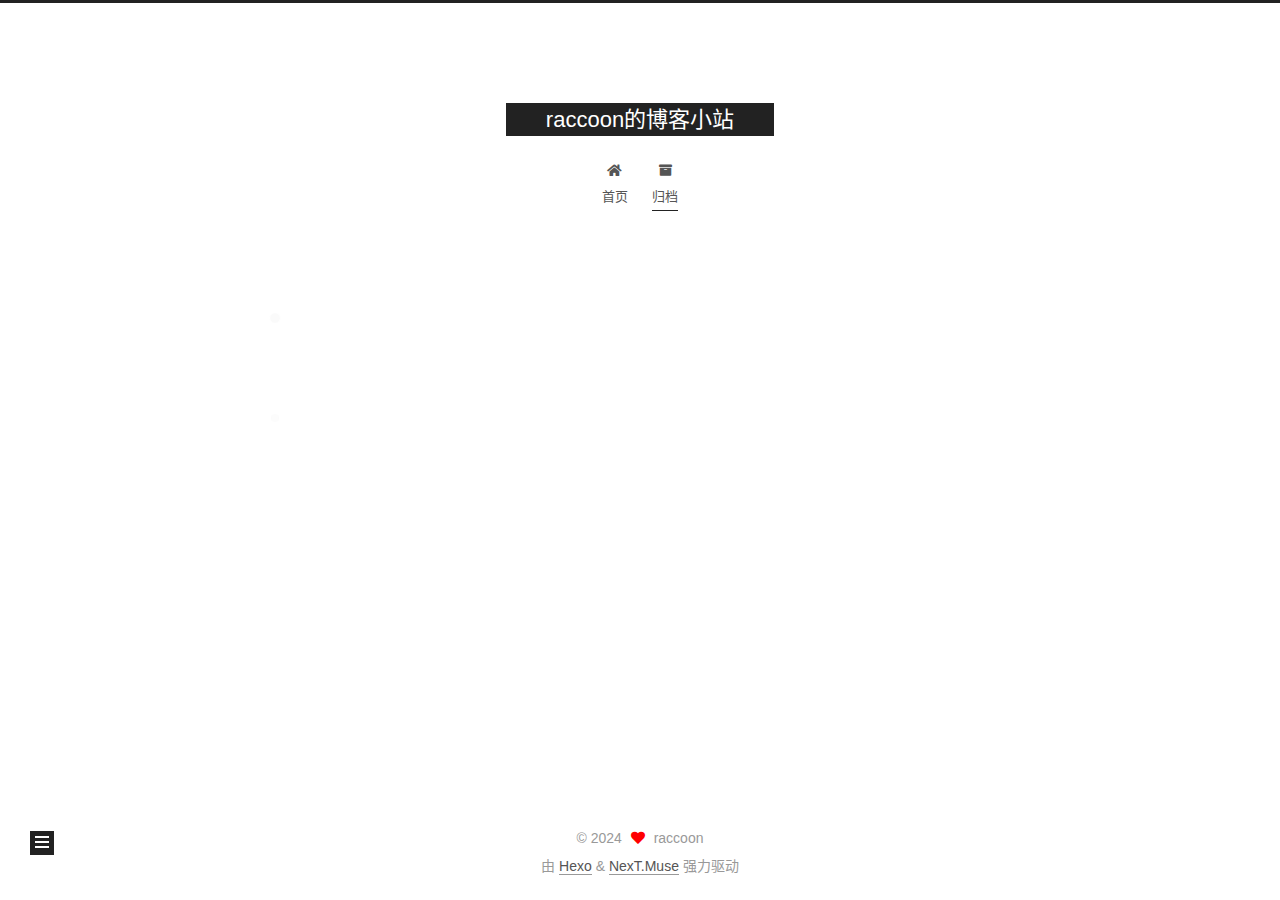
<file: archives/index.html>
<!DOCTYPE html>
<html lang="zh-CN">
<head>
  <meta charset="UTF-8">
<meta name="viewport" content="width=device-width, initial-scale=1, maximum-scale=2">
<meta name="theme-color" content="#222">
<meta name="generator" content="Hexo 7.1.0">
  <link rel="apple-touch-icon" sizes="180x180" href="/images/apple-touch-icon-next.png">
  <link rel="icon" type="image/png" sizes="32x32" href="/images/favicon-32x32-next.png">
  <link rel="icon" type="image/png" sizes="16x16" href="/images/favicon-16x16-next.png">
  <link rel="mask-icon" href="/images/logo.svg" color="#222">

<link rel="stylesheet" href="/css/main.css">


<link rel="stylesheet" href="/lib/font-awesome/css/all.min.css">

<script id="hexo-configurations">
    var NexT = window.NexT || {};
    var CONFIG = {"hostname":"raccoon-njuse.github.io","root":"/","scheme":"Muse","version":"7.8.0","exturl":false,"sidebar":{"position":"left","display":"post","padding":18,"offset":12,"onmobile":false},"copycode":{"enable":false,"show_result":false,"style":null},"back2top":{"enable":true,"sidebar":false,"scrollpercent":true},"bookmark":{"enable":false,"color":"#222","save":"auto"},"fancybox":false,"mediumzoom":false,"lazyload":false,"pangu":false,"comments":{"style":"tabs","active":null,"storage":true,"lazyload":false,"nav":null},"algolia":{"hits":{"per_page":10},"labels":{"input_placeholder":"Search for Posts","hits_empty":"We didn't find any results for the search: ${query}","hits_stats":"${hits} results found in ${time} ms"}},"localsearch":{"enable":false,"trigger":"auto","top_n_per_article":1,"unescape":false,"preload":false},"motion":{"enable":true,"async":false,"transition":{"post_block":"fadeIn","post_header":"slideDownIn","post_body":"slideDownIn","coll_header":"slideLeftIn","sidebar":"slideUpIn"}}};
  </script>

  <meta property="og:type" content="website">
<meta property="og:title" content="raccoon的博客小站">
<meta property="og:url" content="https://raccoon-njuse.github.io/archives/index.html">
<meta property="og:site_name" content="raccoon的博客小站">
<meta property="og:locale" content="zh_CN">
<meta property="article:author" content="raccoon">
<meta name="twitter:card" content="summary">

<link rel="canonical" href="https://raccoon-njuse.github.io/archives/">


<script id="page-configurations">
  // https://hexo.io/docs/variables.html
  CONFIG.page = {
    sidebar: "",
    isHome : false,
    isPost : false,
    lang   : 'zh-CN'
  };
</script>

  <title>归档 | raccoon的博客小站</title>
  






  <noscript>
  <style>
  .use-motion .brand,
  .use-motion .menu-item,
  .sidebar-inner,
  .use-motion .post-block,
  .use-motion .pagination,
  .use-motion .comments,
  .use-motion .post-header,
  .use-motion .post-body,
  .use-motion .collection-header { opacity: initial; }

  .use-motion .site-title,
  .use-motion .site-subtitle {
    opacity: initial;
    top: initial;
  }

  .use-motion .logo-line-before i { left: initial; }
  .use-motion .logo-line-after i { right: initial; }
  </style>
</noscript>

</head>

<body itemscope itemtype="http://schema.org/WebPage">
  <div class="container use-motion">
    <div class="headband"></div>

    <header class="header" itemscope itemtype="http://schema.org/WPHeader">
      <div class="header-inner"><div class="site-brand-container">
  <div class="site-nav-toggle">
    <div class="toggle" aria-label="切换导航栏">
      <span class="toggle-line toggle-line-first"></span>
      <span class="toggle-line toggle-line-middle"></span>
      <span class="toggle-line toggle-line-last"></span>
    </div>
  </div>

  <div class="site-meta">

    <a href="/" class="brand" rel="start">
      <span class="logo-line-before"><i></i></span>
      <h1 class="site-title">raccoon的博客小站</h1>
      <span class="logo-line-after"><i></i></span>
    </a>
  </div>

  <div class="site-nav-right">
    <div class="toggle popup-trigger">
    </div>
  </div>
</div>




<nav class="site-nav">
  <ul id="menu" class="main-menu menu">
        <li class="menu-item menu-item-home">

    <a href="/" rel="section"><i class="fa fa-home fa-fw"></i>首页</a>

  </li>
        <li class="menu-item menu-item-archives">

    <a href="/archives/" rel="section"><i class="fa fa-archive fa-fw"></i>归档</a>

  </li>
  </ul>
</nav>




</div>
    </header>

    
  <div class="back-to-top">
    <i class="fa fa-arrow-up"></i>
    <span>0%</span>
  </div>


    <main class="main">
      <div class="main-inner">
        <div class="content-wrap">
          

          <div class="content archive">
            

  
  
  
  <div class="post-block">
    <div class="posts-collapse">
      <div class="collection-title">
        <span class="collection-header">嗯..! 目前共计 2 篇日志。 继续努力。</span>
      </div>

      
    <div class="collection-year">
      <span class="collection-header">2024</span>
    </div>

  <article itemscope itemtype="http://schema.org/Article">
    <header class="post-header">

      <div class="post-meta">
        <time itemprop="dateCreated"
              datetime="2024-01-26T19:56:50+08:00"
              content="2024-01-26">
          01-26
        </time>
      </div>

      <div class="post-title">
          <a class="post-title-link" href="/2024/01/26/origin-gz/" itemprop="url">
            <span itemprop="name">不辞长作岭南人</span>
          </a>
      </div>

    </header>
  </article>

  <article itemscope itemtype="http://schema.org/Article">
    <header class="post-header">

      <div class="post-meta">
        <time itemprop="dateCreated"
              datetime="2024-01-22T00:22:02+08:00"
              content="2024-01-22">
          01-22
        </time>
      </div>

      <div class="post-title">
          <a class="post-title-link" href="/2024/01/22/%E6%B8%B8%E8%AE%B0/" itemprop="url">
            <span itemprop="name">游记-绍兴|衢州|南昌</span>
          </a>
      </div>

    </header>
  </article>


    </div>
  </div>
  
  
  

  



          </div>
          

<script>
  window.addEventListener('tabs:register', () => {
    let { activeClass } = CONFIG.comments;
    if (CONFIG.comments.storage) {
      activeClass = localStorage.getItem('comments_active') || activeClass;
    }
    if (activeClass) {
      let activeTab = document.querySelector(`a[href="#comment-${activeClass}"]`);
      if (activeTab) {
        activeTab.click();
      }
    }
  });
  if (CONFIG.comments.storage) {
    window.addEventListener('tabs:click', event => {
      if (!event.target.matches('.tabs-comment .tab-content .tab-pane')) return;
      let commentClass = event.target.classList[1];
      localStorage.setItem('comments_active', commentClass);
    });
  }
</script>

        </div>
          
  
  <div class="toggle sidebar-toggle">
    <span class="toggle-line toggle-line-first"></span>
    <span class="toggle-line toggle-line-middle"></span>
    <span class="toggle-line toggle-line-last"></span>
  </div>

  <aside class="sidebar">
    <div class="sidebar-inner">

      <ul class="sidebar-nav motion-element">
        <li class="sidebar-nav-toc">
          文章目录
        </li>
        <li class="sidebar-nav-overview">
          站点概览
        </li>
      </ul>

      <!--noindex-->
      <div class="post-toc-wrap sidebar-panel">
      </div>
      <!--/noindex-->

      <div class="site-overview-wrap sidebar-panel">
        <div class="site-author motion-element" itemprop="author" itemscope itemtype="http://schema.org/Person">
  <p class="site-author-name" itemprop="name">raccoon</p>
  <div class="site-description" itemprop="description"></div>
</div>
<div class="site-state-wrap motion-element">
  <nav class="site-state">
      <div class="site-state-item site-state-posts">
          <a href="/archives/">
        
          <span class="site-state-item-count">2</span>
          <span class="site-state-item-name">日志</span>
        </a>
      </div>
      <div class="site-state-item site-state-tags">
        <span class="site-state-item-count">1</span>
        <span class="site-state-item-name">标签</span>
      </div>
  </nav>
</div>



      </div>

    </div>
  </aside>
  <div id="sidebar-dimmer"></div>


      </div>
    </main>

    <footer class="footer">
      <div class="footer-inner">
        

        

<div class="copyright">
  
  &copy; 
  <span itemprop="copyrightYear">2024</span>
  <span class="with-love">
    <i class="fa fa-heart"></i>
  </span>
  <span class="author" itemprop="copyrightHolder">raccoon</span>
</div>
  <div class="powered-by">由 <a href="https://hexo.io/" class="theme-link" rel="noopener" target="_blank">Hexo</a> & <a href="https://muse.theme-next.org/" class="theme-link" rel="noopener" target="_blank">NexT.Muse</a> 强力驱动
  </div>

        








      </div>
    </footer>
  </div>

  
  <script src="/lib/anime.min.js"></script>
  <script src="/lib/velocity/velocity.min.js"></script>
  <script src="/lib/velocity/velocity.ui.min.js"></script>

<script src="/js/utils.js"></script>

<script src="/js/motion.js"></script>


<script src="/js/schemes/muse.js"></script>


<script src="/js/next-boot.js"></script>




  















  

  

</body>
</html>
</file>
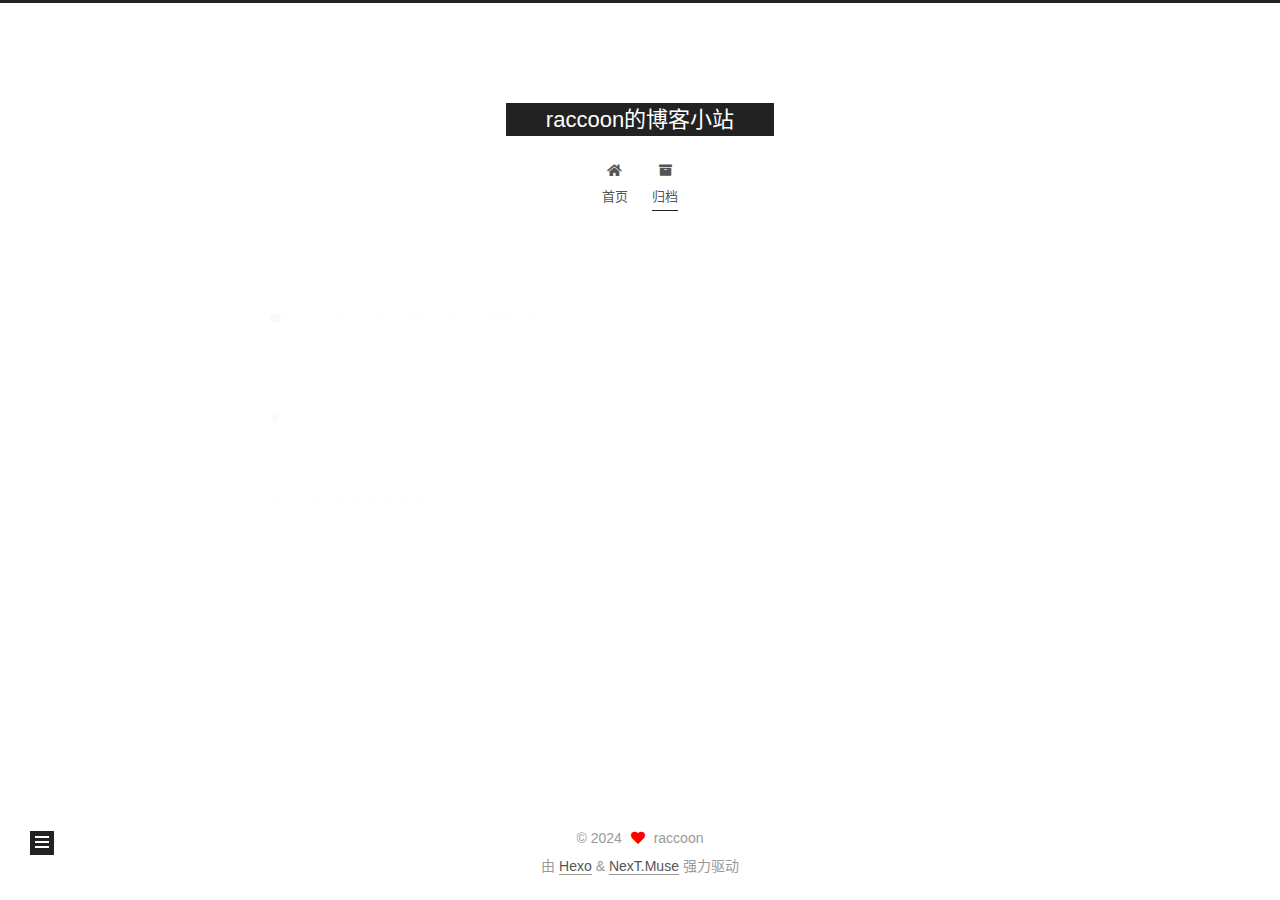
<file: archives/2024/index.html>
<!DOCTYPE html>
<html lang="zh-CN">
<head>
  <meta charset="UTF-8">
<meta name="viewport" content="width=device-width, initial-scale=1, maximum-scale=2">
<meta name="theme-color" content="#222">
<meta name="generator" content="Hexo 7.1.0">
  <link rel="apple-touch-icon" sizes="180x180" href="/images/apple-touch-icon-next.png">
  <link rel="icon" type="image/png" sizes="32x32" href="/images/favicon-32x32-next.png">
  <link rel="icon" type="image/png" sizes="16x16" href="/images/favicon-16x16-next.png">
  <link rel="mask-icon" href="/images/logo.svg" color="#222">

<link rel="stylesheet" href="/css/main.css">


<link rel="stylesheet" href="/lib/font-awesome/css/all.min.css">

<script id="hexo-configurations">
    var NexT = window.NexT || {};
    var CONFIG = {"hostname":"raccoon-njuse.github.io","root":"/","scheme":"Muse","version":"7.8.0","exturl":false,"sidebar":{"position":"left","display":"post","padding":18,"offset":12,"onmobile":false},"copycode":{"enable":false,"show_result":false,"style":null},"back2top":{"enable":true,"sidebar":false,"scrollpercent":true},"bookmark":{"enable":false,"color":"#222","save":"auto"},"fancybox":false,"mediumzoom":false,"lazyload":false,"pangu":false,"comments":{"style":"tabs","active":null,"storage":true,"lazyload":false,"nav":null},"algolia":{"hits":{"per_page":10},"labels":{"input_placeholder":"Search for Posts","hits_empty":"We didn't find any results for the search: ${query}","hits_stats":"${hits} results found in ${time} ms"}},"localsearch":{"enable":false,"trigger":"auto","top_n_per_article":1,"unescape":false,"preload":false},"motion":{"enable":true,"async":false,"transition":{"post_block":"fadeIn","post_header":"slideDownIn","post_body":"slideDownIn","coll_header":"slideLeftIn","sidebar":"slideUpIn"}}};
  </script>

  <meta property="og:type" content="website">
<meta property="og:title" content="raccoon的博客小站">
<meta property="og:url" content="https://raccoon-njuse.github.io/archives/2024/index.html">
<meta property="og:site_name" content="raccoon的博客小站">
<meta property="og:locale" content="zh_CN">
<meta property="article:author" content="raccoon">
<meta name="twitter:card" content="summary">

<link rel="canonical" href="https://raccoon-njuse.github.io/archives/2024/">


<script id="page-configurations">
  // https://hexo.io/docs/variables.html
  CONFIG.page = {
    sidebar: "",
    isHome : false,
    isPost : false,
    lang   : 'zh-CN'
  };
</script>

  <title>归档 | raccoon的博客小站</title>
  






  <noscript>
  <style>
  .use-motion .brand,
  .use-motion .menu-item,
  .sidebar-inner,
  .use-motion .post-block,
  .use-motion .pagination,
  .use-motion .comments,
  .use-motion .post-header,
  .use-motion .post-body,
  .use-motion .collection-header { opacity: initial; }

  .use-motion .site-title,
  .use-motion .site-subtitle {
    opacity: initial;
    top: initial;
  }

  .use-motion .logo-line-before i { left: initial; }
  .use-motion .logo-line-after i { right: initial; }
  </style>
</noscript>

</head>

<body itemscope itemtype="http://schema.org/WebPage">
  <div class="container use-motion">
    <div class="headband"></div>

    <header class="header" itemscope itemtype="http://schema.org/WPHeader">
      <div class="header-inner"><div class="site-brand-container">
  <div class="site-nav-toggle">
    <div class="toggle" aria-label="切换导航栏">
      <span class="toggle-line toggle-line-first"></span>
      <span class="toggle-line toggle-line-middle"></span>
      <span class="toggle-line toggle-line-last"></span>
    </div>
  </div>

  <div class="site-meta">

    <a href="/" class="brand" rel="start">
      <span class="logo-line-before"><i></i></span>
      <h1 class="site-title">raccoon的博客小站</h1>
      <span class="logo-line-after"><i></i></span>
    </a>
  </div>

  <div class="site-nav-right">
    <div class="toggle popup-trigger">
    </div>
  </div>
</div>




<nav class="site-nav">
  <ul id="menu" class="main-menu menu">
        <li class="menu-item menu-item-home">

    <a href="/" rel="section"><i class="fa fa-home fa-fw"></i>首页</a>

  </li>
        <li class="menu-item menu-item-archives">

    <a href="/archives/" rel="section"><i class="fa fa-archive fa-fw"></i>归档</a>

  </li>
  </ul>
</nav>




</div>
    </header>

    
  <div class="back-to-top">
    <i class="fa fa-arrow-up"></i>
    <span>0%</span>
  </div>


    <main class="main">
      <div class="main-inner">
        <div class="content-wrap">
          

          <div class="content archive">
            

  
  
  
  <div class="post-block">
    <div class="posts-collapse">
      <div class="collection-title">
        <span class="collection-header">嗯..! 目前共计 2 篇日志。 继续努力。</span>
      </div>

      
    <div class="collection-year">
      <span class="collection-header">2024</span>
    </div>

  <article itemscope itemtype="http://schema.org/Article">
    <header class="post-header">

      <div class="post-meta">
        <time itemprop="dateCreated"
              datetime="2024-01-26T19:56:50+08:00"
              content="2024-01-26">
          01-26
        </time>
      </div>

      <div class="post-title">
          <a class="post-title-link" href="/2024/01/26/origin-gz/" itemprop="url">
            <span itemprop="name">不辞长作岭南人</span>
          </a>
      </div>

    </header>
  </article>

  <article itemscope itemtype="http://schema.org/Article">
    <header class="post-header">

      <div class="post-meta">
        <time itemprop="dateCreated"
              datetime="2024-01-22T00:22:02+08:00"
              content="2024-01-22">
          01-22
        </time>
      </div>

      <div class="post-title">
          <a class="post-title-link" href="/2024/01/22/%E6%B8%B8%E8%AE%B0/" itemprop="url">
            <span itemprop="name">游记-绍兴|衢州|南昌</span>
          </a>
      </div>

    </header>
  </article>


    </div>
  </div>
  
  
  

  



          </div>
          

<script>
  window.addEventListener('tabs:register', () => {
    let { activeClass } = CONFIG.comments;
    if (CONFIG.comments.storage) {
      activeClass = localStorage.getItem('comments_active') || activeClass;
    }
    if (activeClass) {
      let activeTab = document.querySelector(`a[href="#comment-${activeClass}"]`);
      if (activeTab) {
        activeTab.click();
      }
    }
  });
  if (CONFIG.comments.storage) {
    window.addEventListener('tabs:click', event => {
      if (!event.target.matches('.tabs-comment .tab-content .tab-pane')) return;
      let commentClass = event.target.classList[1];
      localStorage.setItem('comments_active', commentClass);
    });
  }
</script>

        </div>
          
  
  <div class="toggle sidebar-toggle">
    <span class="toggle-line toggle-line-first"></span>
    <span class="toggle-line toggle-line-middle"></span>
    <span class="toggle-line toggle-line-last"></span>
  </div>

  <aside class="sidebar">
    <div class="sidebar-inner">

      <ul class="sidebar-nav motion-element">
        <li class="sidebar-nav-toc">
          文章目录
        </li>
        <li class="sidebar-nav-overview">
          站点概览
        </li>
      </ul>

      <!--noindex-->
      <div class="post-toc-wrap sidebar-panel">
      </div>
      <!--/noindex-->

      <div class="site-overview-wrap sidebar-panel">
        <div class="site-author motion-element" itemprop="author" itemscope itemtype="http://schema.org/Person">
  <p class="site-author-name" itemprop="name">raccoon</p>
  <div class="site-description" itemprop="description"></div>
</div>
<div class="site-state-wrap motion-element">
  <nav class="site-state">
      <div class="site-state-item site-state-posts">
          <a href="/archives/">
        
          <span class="site-state-item-count">2</span>
          <span class="site-state-item-name">日志</span>
        </a>
      </div>
      <div class="site-state-item site-state-tags">
        <span class="site-state-item-count">1</span>
        <span class="site-state-item-name">标签</span>
      </div>
  </nav>
</div>



      </div>

    </div>
  </aside>
  <div id="sidebar-dimmer"></div>


      </div>
    </main>

    <footer class="footer">
      <div class="footer-inner">
        

        

<div class="copyright">
  
  &copy; 
  <span itemprop="copyrightYear">2024</span>
  <span class="with-love">
    <i class="fa fa-heart"></i>
  </span>
  <span class="author" itemprop="copyrightHolder">raccoon</span>
</div>
  <div class="powered-by">由 <a href="https://hexo.io/" class="theme-link" rel="noopener" target="_blank">Hexo</a> & <a href="https://muse.theme-next.org/" class="theme-link" rel="noopener" target="_blank">NexT.Muse</a> 强力驱动
  </div>

        








      </div>
    </footer>
  </div>

  
  <script src="/lib/anime.min.js"></script>
  <script src="/lib/velocity/velocity.min.js"></script>
  <script src="/lib/velocity/velocity.ui.min.js"></script>

<script src="/js/utils.js"></script>

<script src="/js/motion.js"></script>


<script src="/js/schemes/muse.js"></script>


<script src="/js/next-boot.js"></script>




  















  

  

</body>
</html>
</file>
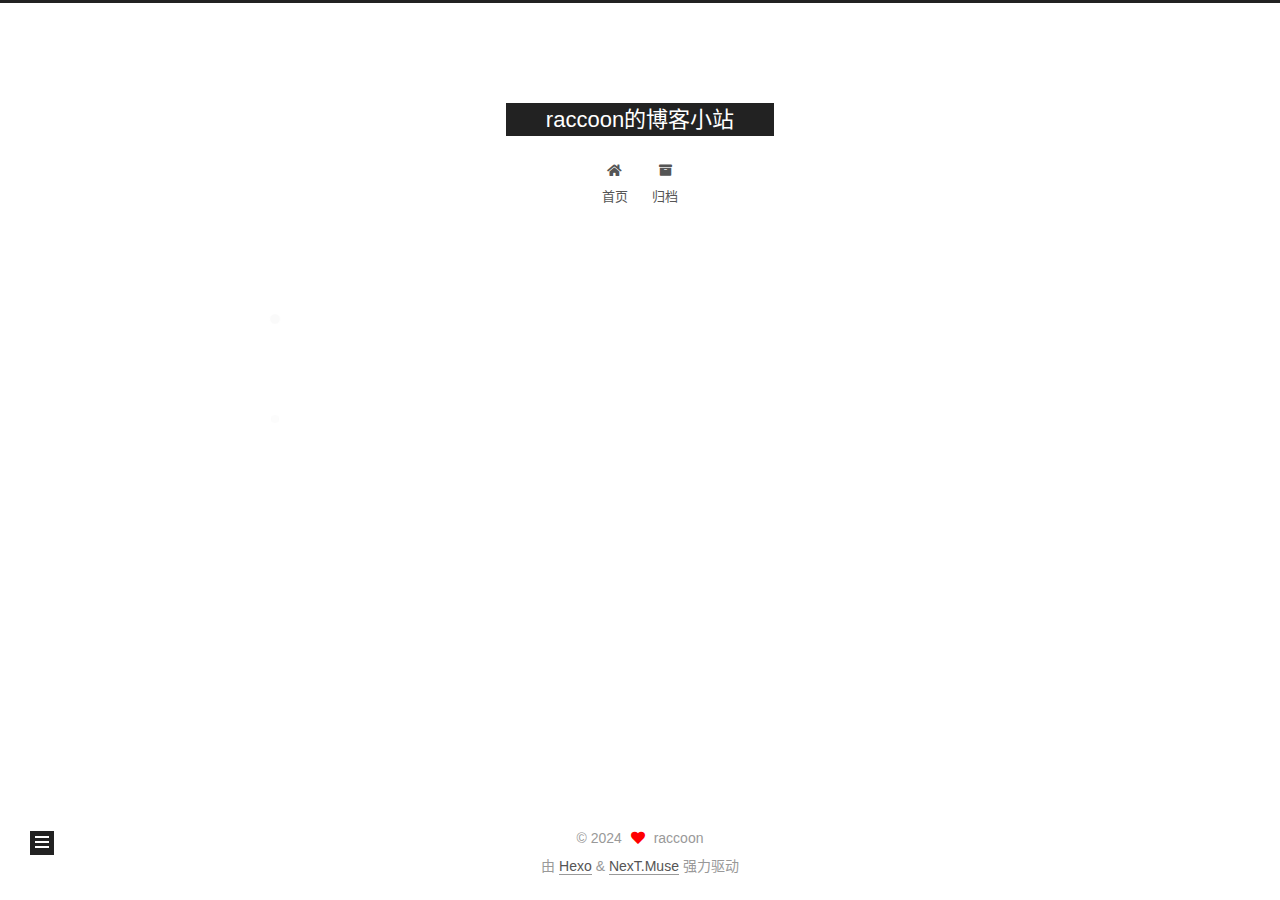
<file: tags/游记/index.html>
<!DOCTYPE html>
<html lang="zh-CN">
<head>
  <meta charset="UTF-8">
<meta name="viewport" content="width=device-width, initial-scale=1, maximum-scale=2">
<meta name="theme-color" content="#222">
<meta name="generator" content="Hexo 7.1.0">
  <link rel="apple-touch-icon" sizes="180x180" href="/images/apple-touch-icon-next.png">
  <link rel="icon" type="image/png" sizes="32x32" href="/images/favicon-32x32-next.png">
  <link rel="icon" type="image/png" sizes="16x16" href="/images/favicon-16x16-next.png">
  <link rel="mask-icon" href="/images/logo.svg" color="#222">

<link rel="stylesheet" href="/css/main.css">


<link rel="stylesheet" href="/lib/font-awesome/css/all.min.css">

<script id="hexo-configurations">
    var NexT = window.NexT || {};
    var CONFIG = {"hostname":"raccoon-njuse.github.io","root":"/","scheme":"Muse","version":"7.8.0","exturl":false,"sidebar":{"position":"left","display":"post","padding":18,"offset":12,"onmobile":false},"copycode":{"enable":false,"show_result":false,"style":null},"back2top":{"enable":true,"sidebar":false,"scrollpercent":true},"bookmark":{"enable":false,"color":"#222","save":"auto"},"fancybox":false,"mediumzoom":false,"lazyload":false,"pangu":false,"comments":{"style":"tabs","active":null,"storage":true,"lazyload":false,"nav":null},"algolia":{"hits":{"per_page":10},"labels":{"input_placeholder":"Search for Posts","hits_empty":"We didn't find any results for the search: ${query}","hits_stats":"${hits} results found in ${time} ms"}},"localsearch":{"enable":false,"trigger":"auto","top_n_per_article":1,"unescape":false,"preload":false},"motion":{"enable":true,"async":false,"transition":{"post_block":"fadeIn","post_header":"slideDownIn","post_body":"slideDownIn","coll_header":"slideLeftIn","sidebar":"slideUpIn"}}};
  </script>

  <meta property="og:type" content="website">
<meta property="og:title" content="raccoon的博客小站">
<meta property="og:url" content="https://raccoon-njuse.github.io/tags/%E6%B8%B8%E8%AE%B0/index.html">
<meta property="og:site_name" content="raccoon的博客小站">
<meta property="og:locale" content="zh_CN">
<meta property="article:author" content="raccoon">
<meta name="twitter:card" content="summary">

<link rel="canonical" href="https://raccoon-njuse.github.io/tags/%E6%B8%B8%E8%AE%B0/">


<script id="page-configurations">
  // https://hexo.io/docs/variables.html
  CONFIG.page = {
    sidebar: "",
    isHome : false,
    isPost : false,
    lang   : 'zh-CN'
  };
</script>

  <title>标签: 游记 | raccoon的博客小站</title>
  






  <noscript>
  <style>
  .use-motion .brand,
  .use-motion .menu-item,
  .sidebar-inner,
  .use-motion .post-block,
  .use-motion .pagination,
  .use-motion .comments,
  .use-motion .post-header,
  .use-motion .post-body,
  .use-motion .collection-header { opacity: initial; }

  .use-motion .site-title,
  .use-motion .site-subtitle {
    opacity: initial;
    top: initial;
  }

  .use-motion .logo-line-before i { left: initial; }
  .use-motion .logo-line-after i { right: initial; }
  </style>
</noscript>

</head>

<body itemscope itemtype="http://schema.org/WebPage">
  <div class="container use-motion">
    <div class="headband"></div>

    <header class="header" itemscope itemtype="http://schema.org/WPHeader">
      <div class="header-inner"><div class="site-brand-container">
  <div class="site-nav-toggle">
    <div class="toggle" aria-label="切换导航栏">
      <span class="toggle-line toggle-line-first"></span>
      <span class="toggle-line toggle-line-middle"></span>
      <span class="toggle-line toggle-line-last"></span>
    </div>
  </div>

  <div class="site-meta">

    <a href="/" class="brand" rel="start">
      <span class="logo-line-before"><i></i></span>
      <h1 class="site-title">raccoon的博客小站</h1>
      <span class="logo-line-after"><i></i></span>
    </a>
  </div>

  <div class="site-nav-right">
    <div class="toggle popup-trigger">
    </div>
  </div>
</div>




<nav class="site-nav">
  <ul id="menu" class="main-menu menu">
        <li class="menu-item menu-item-home">

    <a href="/" rel="section"><i class="fa fa-home fa-fw"></i>首页</a>

  </li>
        <li class="menu-item menu-item-archives">

    <a href="/archives/" rel="section"><i class="fa fa-archive fa-fw"></i>归档</a>

  </li>
  </ul>
</nav>




</div>
    </header>

    
  <div class="back-to-top">
    <i class="fa fa-arrow-up"></i>
    <span>0%</span>
  </div>


    <main class="main">
      <div class="main-inner">
        <div class="content-wrap">
          

          <div class="content tag">
            

  
  
  
  <div class="post-block">
    <div class="posts-collapse">
      <div class="collection-title">
        <h2 class="collection-header">游记
          <small>标签</small>
        </h2>
      </div>

      
    <div class="collection-year">
      <span class="collection-header">2024</span>
    </div>

  <article itemscope itemtype="http://schema.org/Article">
    <header class="post-header">

      <div class="post-meta">
        <time itemprop="dateCreated"
              datetime="2024-01-26T19:56:50+08:00"
              content="2024-01-26">
          01-26
        </time>
      </div>

      <div class="post-title">
          <a class="post-title-link" href="/2024/01/26/origin-gz/" itemprop="url">
            <span itemprop="name">不辞长作岭南人</span>
          </a>
      </div>

    </header>
  </article>

  <article itemscope itemtype="http://schema.org/Article">
    <header class="post-header">

      <div class="post-meta">
        <time itemprop="dateCreated"
              datetime="2024-01-22T00:22:02+08:00"
              content="2024-01-22">
          01-22
        </time>
      </div>

      <div class="post-title">
          <a class="post-title-link" href="/2024/01/22/%E6%B8%B8%E8%AE%B0/" itemprop="url">
            <span itemprop="name">游记-绍兴|衢州|南昌</span>
          </a>
      </div>

    </header>
  </article>

    </div>
  </div>
  
  
  

  



          </div>
          

<script>
  window.addEventListener('tabs:register', () => {
    let { activeClass } = CONFIG.comments;
    if (CONFIG.comments.storage) {
      activeClass = localStorage.getItem('comments_active') || activeClass;
    }
    if (activeClass) {
      let activeTab = document.querySelector(`a[href="#comment-${activeClass}"]`);
      if (activeTab) {
        activeTab.click();
      }
    }
  });
  if (CONFIG.comments.storage) {
    window.addEventListener('tabs:click', event => {
      if (!event.target.matches('.tabs-comment .tab-content .tab-pane')) return;
      let commentClass = event.target.classList[1];
      localStorage.setItem('comments_active', commentClass);
    });
  }
</script>

        </div>
          
  
  <div class="toggle sidebar-toggle">
    <span class="toggle-line toggle-line-first"></span>
    <span class="toggle-line toggle-line-middle"></span>
    <span class="toggle-line toggle-line-last"></span>
  </div>

  <aside class="sidebar">
    <div class="sidebar-inner">

      <ul class="sidebar-nav motion-element">
        <li class="sidebar-nav-toc">
          文章目录
        </li>
        <li class="sidebar-nav-overview">
          站点概览
        </li>
      </ul>

      <!--noindex-->
      <div class="post-toc-wrap sidebar-panel">
      </div>
      <!--/noindex-->

      <div class="site-overview-wrap sidebar-panel">
        <div class="site-author motion-element" itemprop="author" itemscope itemtype="http://schema.org/Person">
  <p class="site-author-name" itemprop="name">raccoon</p>
  <div class="site-description" itemprop="description"></div>
</div>
<div class="site-state-wrap motion-element">
  <nav class="site-state">
      <div class="site-state-item site-state-posts">
          <a href="/archives/">
        
          <span class="site-state-item-count">2</span>
          <span class="site-state-item-name">日志</span>
        </a>
      </div>
      <div class="site-state-item site-state-tags">
        <span class="site-state-item-count">1</span>
        <span class="site-state-item-name">标签</span>
      </div>
  </nav>
</div>



      </div>

    </div>
  </aside>
  <div id="sidebar-dimmer"></div>


      </div>
    </main>

    <footer class="footer">
      <div class="footer-inner">
        

        

<div class="copyright">
  
  &copy; 
  <span itemprop="copyrightYear">2024</span>
  <span class="with-love">
    <i class="fa fa-heart"></i>
  </span>
  <span class="author" itemprop="copyrightHolder">raccoon</span>
</div>
  <div class="powered-by">由 <a href="https://hexo.io/" class="theme-link" rel="noopener" target="_blank">Hexo</a> & <a href="https://muse.theme-next.org/" class="theme-link" rel="noopener" target="_blank">NexT.Muse</a> 强力驱动
  </div>

        








      </div>
    </footer>
  </div>

  
  <script src="/lib/anime.min.js"></script>
  <script src="/lib/velocity/velocity.min.js"></script>
  <script src="/lib/velocity/velocity.ui.min.js"></script>

<script src="/js/utils.js"></script>

<script src="/js/motion.js"></script>


<script src="/js/schemes/muse.js"></script>


<script src="/js/next-boot.js"></script>




  















  

  

</body>
</html>
</file>
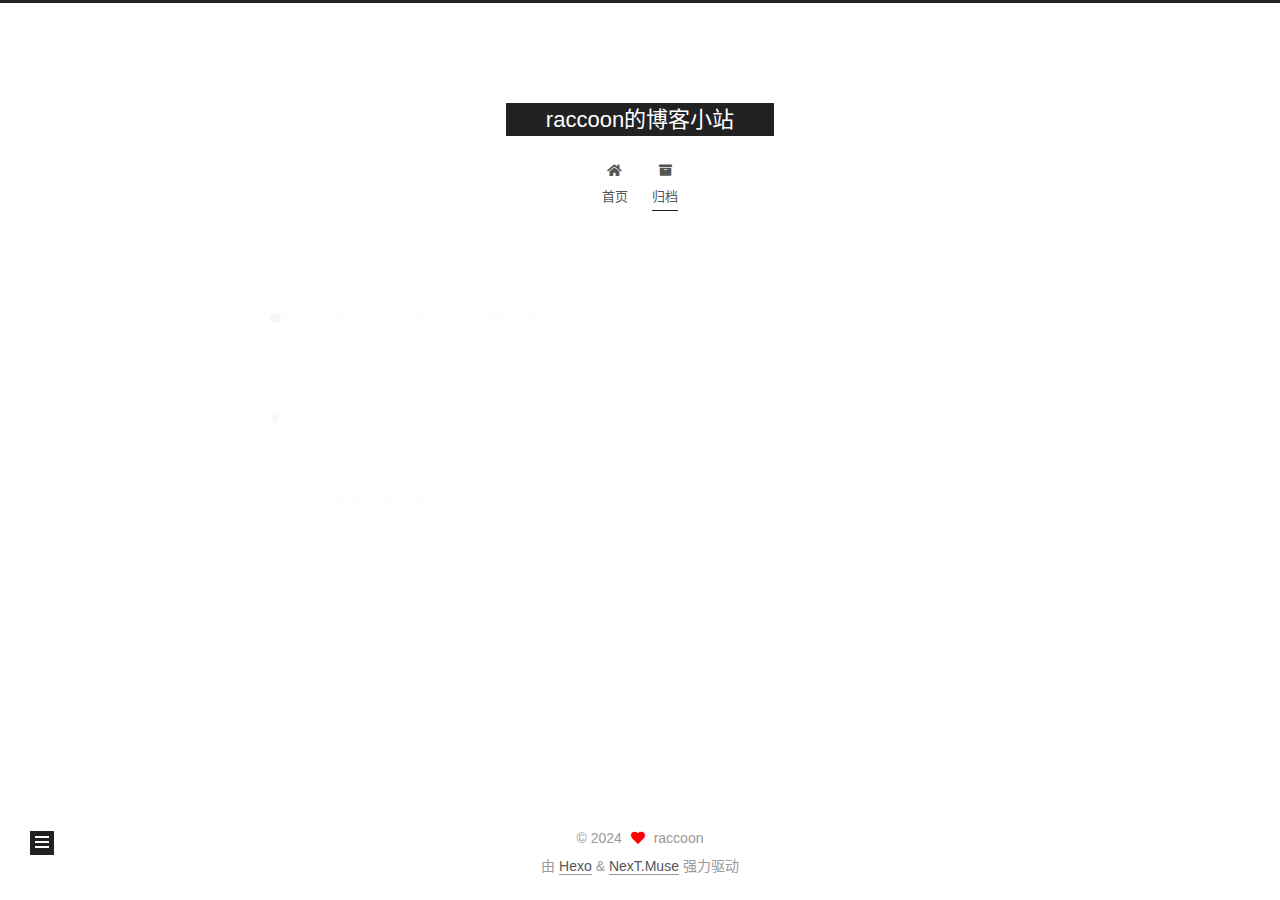
<file: archives/2024/01/index.html>
<!DOCTYPE html>
<html lang="zh-CN">
<head>
  <meta charset="UTF-8">
<meta name="viewport" content="width=device-width, initial-scale=1, maximum-scale=2">
<meta name="theme-color" content="#222">
<meta name="generator" content="Hexo 7.1.0">
  <link rel="apple-touch-icon" sizes="180x180" href="/images/apple-touch-icon-next.png">
  <link rel="icon" type="image/png" sizes="32x32" href="/images/favicon-32x32-next.png">
  <link rel="icon" type="image/png" sizes="16x16" href="/images/favicon-16x16-next.png">
  <link rel="mask-icon" href="/images/logo.svg" color="#222">

<link rel="stylesheet" href="/css/main.css">


<link rel="stylesheet" href="/lib/font-awesome/css/all.min.css">

<script id="hexo-configurations">
    var NexT = window.NexT || {};
    var CONFIG = {"hostname":"raccoon-njuse.github.io","root":"/","scheme":"Muse","version":"7.8.0","exturl":false,"sidebar":{"position":"left","display":"post","padding":18,"offset":12,"onmobile":false},"copycode":{"enable":false,"show_result":false,"style":null},"back2top":{"enable":true,"sidebar":false,"scrollpercent":true},"bookmark":{"enable":false,"color":"#222","save":"auto"},"fancybox":false,"mediumzoom":false,"lazyload":false,"pangu":false,"comments":{"style":"tabs","active":null,"storage":true,"lazyload":false,"nav":null},"algolia":{"hits":{"per_page":10},"labels":{"input_placeholder":"Search for Posts","hits_empty":"We didn't find any results for the search: ${query}","hits_stats":"${hits} results found in ${time} ms"}},"localsearch":{"enable":false,"trigger":"auto","top_n_per_article":1,"unescape":false,"preload":false},"motion":{"enable":true,"async":false,"transition":{"post_block":"fadeIn","post_header":"slideDownIn","post_body":"slideDownIn","coll_header":"slideLeftIn","sidebar":"slideUpIn"}}};
  </script>

  <meta property="og:type" content="website">
<meta property="og:title" content="raccoon的博客小站">
<meta property="og:url" content="https://raccoon-njuse.github.io/archives/2024/01/index.html">
<meta property="og:site_name" content="raccoon的博客小站">
<meta property="og:locale" content="zh_CN">
<meta property="article:author" content="raccoon">
<meta name="twitter:card" content="summary">

<link rel="canonical" href="https://raccoon-njuse.github.io/archives/2024/01/">


<script id="page-configurations">
  // https://hexo.io/docs/variables.html
  CONFIG.page = {
    sidebar: "",
    isHome : false,
    isPost : false,
    lang   : 'zh-CN'
  };
</script>

  <title>归档 | raccoon的博客小站</title>
  






  <noscript>
  <style>
  .use-motion .brand,
  .use-motion .menu-item,
  .sidebar-inner,
  .use-motion .post-block,
  .use-motion .pagination,
  .use-motion .comments,
  .use-motion .post-header,
  .use-motion .post-body,
  .use-motion .collection-header { opacity: initial; }

  .use-motion .site-title,
  .use-motion .site-subtitle {
    opacity: initial;
    top: initial;
  }

  .use-motion .logo-line-before i { left: initial; }
  .use-motion .logo-line-after i { right: initial; }
  </style>
</noscript>

</head>

<body itemscope itemtype="http://schema.org/WebPage">
  <div class="container use-motion">
    <div class="headband"></div>

    <header class="header" itemscope itemtype="http://schema.org/WPHeader">
      <div class="header-inner"><div class="site-brand-container">
  <div class="site-nav-toggle">
    <div class="toggle" aria-label="切换导航栏">
      <span class="toggle-line toggle-line-first"></span>
      <span class="toggle-line toggle-line-middle"></span>
      <span class="toggle-line toggle-line-last"></span>
    </div>
  </div>

  <div class="site-meta">

    <a href="/" class="brand" rel="start">
      <span class="logo-line-before"><i></i></span>
      <h1 class="site-title">raccoon的博客小站</h1>
      <span class="logo-line-after"><i></i></span>
    </a>
  </div>

  <div class="site-nav-right">
    <div class="toggle popup-trigger">
    </div>
  </div>
</div>




<nav class="site-nav">
  <ul id="menu" class="main-menu menu">
        <li class="menu-item menu-item-home">

    <a href="/" rel="section"><i class="fa fa-home fa-fw"></i>首页</a>

  </li>
        <li class="menu-item menu-item-archives">

    <a href="/archives/" rel="section"><i class="fa fa-archive fa-fw"></i>归档</a>

  </li>
  </ul>
</nav>




</div>
    </header>

    
  <div class="back-to-top">
    <i class="fa fa-arrow-up"></i>
    <span>0%</span>
  </div>


    <main class="main">
      <div class="main-inner">
        <div class="content-wrap">
          

          <div class="content archive">
            

  
  
  
  <div class="post-block">
    <div class="posts-collapse">
      <div class="collection-title">
        <span class="collection-header">嗯..! 目前共计 2 篇日志。 继续努力。</span>
      </div>

      
    <div class="collection-year">
      <span class="collection-header">2024</span>
    </div>

  <article itemscope itemtype="http://schema.org/Article">
    <header class="post-header">

      <div class="post-meta">
        <time itemprop="dateCreated"
              datetime="2024-01-26T19:56:50+08:00"
              content="2024-01-26">
          01-26
        </time>
      </div>

      <div class="post-title">
          <a class="post-title-link" href="/2024/01/26/origin-gz/" itemprop="url">
            <span itemprop="name">不辞长作岭南人</span>
          </a>
      </div>

    </header>
  </article>

  <article itemscope itemtype="http://schema.org/Article">
    <header class="post-header">

      <div class="post-meta">
        <time itemprop="dateCreated"
              datetime="2024-01-22T00:22:02+08:00"
              content="2024-01-22">
          01-22
        </time>
      </div>

      <div class="post-title">
          <a class="post-title-link" href="/2024/01/22/%E6%B8%B8%E8%AE%B0/" itemprop="url">
            <span itemprop="name">游记-绍兴|衢州|南昌</span>
          </a>
      </div>

    </header>
  </article>


    </div>
  </div>
  
  
  

  



          </div>
          

<script>
  window.addEventListener('tabs:register', () => {
    let { activeClass } = CONFIG.comments;
    if (CONFIG.comments.storage) {
      activeClass = localStorage.getItem('comments_active') || activeClass;
    }
    if (activeClass) {
      let activeTab = document.querySelector(`a[href="#comment-${activeClass}"]`);
      if (activeTab) {
        activeTab.click();
      }
    }
  });
  if (CONFIG.comments.storage) {
    window.addEventListener('tabs:click', event => {
      if (!event.target.matches('.tabs-comment .tab-content .tab-pane')) return;
      let commentClass = event.target.classList[1];
      localStorage.setItem('comments_active', commentClass);
    });
  }
</script>

        </div>
          
  
  <div class="toggle sidebar-toggle">
    <span class="toggle-line toggle-line-first"></span>
    <span class="toggle-line toggle-line-middle"></span>
    <span class="toggle-line toggle-line-last"></span>
  </div>

  <aside class="sidebar">
    <div class="sidebar-inner">

      <ul class="sidebar-nav motion-element">
        <li class="sidebar-nav-toc">
          文章目录
        </li>
        <li class="sidebar-nav-overview">
          站点概览
        </li>
      </ul>

      <!--noindex-->
      <div class="post-toc-wrap sidebar-panel">
      </div>
      <!--/noindex-->

      <div class="site-overview-wrap sidebar-panel">
        <div class="site-author motion-element" itemprop="author" itemscope itemtype="http://schema.org/Person">
  <p class="site-author-name" itemprop="name">raccoon</p>
  <div class="site-description" itemprop="description"></div>
</div>
<div class="site-state-wrap motion-element">
  <nav class="site-state">
      <div class="site-state-item site-state-posts">
          <a href="/archives/">
        
          <span class="site-state-item-count">2</span>
          <span class="site-state-item-name">日志</span>
        </a>
      </div>
      <div class="site-state-item site-state-tags">
        <span class="site-state-item-count">1</span>
        <span class="site-state-item-name">标签</span>
      </div>
  </nav>
</div>



      </div>

    </div>
  </aside>
  <div id="sidebar-dimmer"></div>


      </div>
    </main>

    <footer class="footer">
      <div class="footer-inner">
        

        

<div class="copyright">
  
  &copy; 
  <span itemprop="copyrightYear">2024</span>
  <span class="with-love">
    <i class="fa fa-heart"></i>
  </span>
  <span class="author" itemprop="copyrightHolder">raccoon</span>
</div>
  <div class="powered-by">由 <a href="https://hexo.io/" class="theme-link" rel="noopener" target="_blank">Hexo</a> & <a href="https://muse.theme-next.org/" class="theme-link" rel="noopener" target="_blank">NexT.Muse</a> 强力驱动
  </div>

        








      </div>
    </footer>
  </div>

  
  <script src="/lib/anime.min.js"></script>
  <script src="/lib/velocity/velocity.min.js"></script>
  <script src="/lib/velocity/velocity.ui.min.js"></script>

<script src="/js/utils.js"></script>

<script src="/js/motion.js"></script>


<script src="/js/schemes/muse.js"></script>


<script src="/js/next-boot.js"></script>




  















  

  

</body>
</html>
</file>
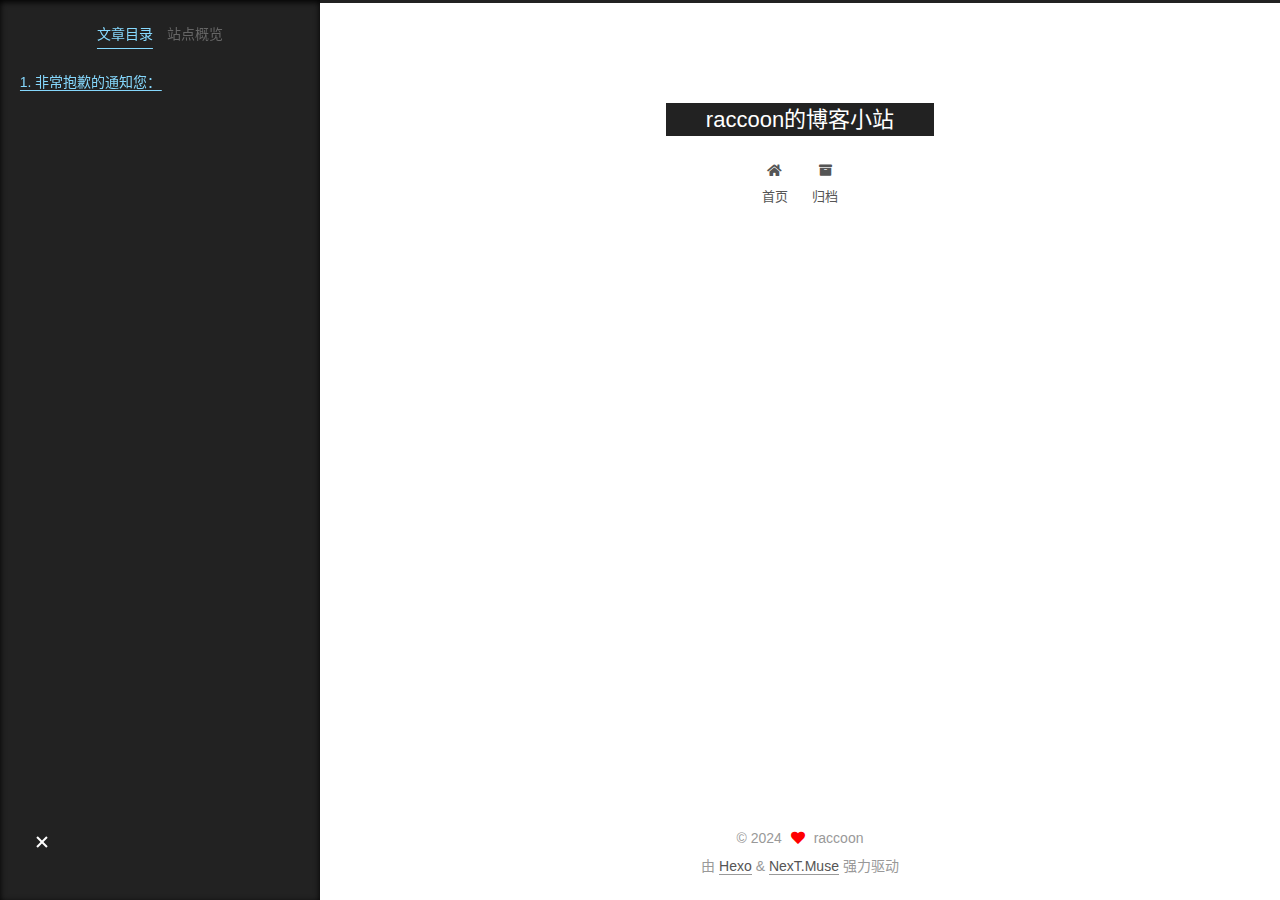
<file: 2024/01/22/404/index.html>
<!DOCTYPE html>
<html lang="zh-CN">
<head>
  <meta charset="UTF-8">
<meta name="viewport" content="width=device-width, initial-scale=1, maximum-scale=2">
<meta name="theme-color" content="#222">
<meta name="generator" content="Hexo 7.1.0">
  <link rel="apple-touch-icon" sizes="180x180" href="/images/apple-touch-icon-next.png">
  <link rel="icon" type="image/png" sizes="32x32" href="/images/favicon-32x32-next.png">
  <link rel="icon" type="image/png" sizes="16x16" href="/images/favicon-16x16-next.png">
  <link rel="mask-icon" href="/images/logo.svg" color="#222">

<link rel="stylesheet" href="/css/main.css">


<link rel="stylesheet" href="/lib/font-awesome/css/all.min.css">

<script id="hexo-configurations">
    var NexT = window.NexT || {};
    var CONFIG = {"hostname":"raccoon-njuse.github.io","root":"/","scheme":"Muse","version":"7.8.0","exturl":false,"sidebar":{"position":"left","display":"post","padding":18,"offset":12,"onmobile":false},"copycode":{"enable":false,"show_result":false,"style":null},"back2top":{"enable":true,"sidebar":false,"scrollpercent":true},"bookmark":{"enable":false,"color":"#222","save":"auto"},"fancybox":false,"mediumzoom":false,"lazyload":false,"pangu":false,"comments":{"style":"tabs","active":null,"storage":true,"lazyload":false,"nav":null},"algolia":{"hits":{"per_page":10},"labels":{"input_placeholder":"Search for Posts","hits_empty":"We didn't find any results for the search: ${query}","hits_stats":"${hits} results found in ${time} ms"}},"localsearch":{"enable":false,"trigger":"auto","top_n_per_article":1,"unescape":false,"preload":false},"motion":{"enable":true,"async":false,"transition":{"post_block":"fadeIn","post_header":"slideDownIn","post_body":"slideDownIn","coll_header":"slideLeftIn","sidebar":"slideUpIn"}}};
  </script>

  <meta name="description" content="非常抱歉的通知您：😭本次旅途没有关于您的记忆您可以下学期多找我玩儿">
<meta property="og:type" content="article">
<meta property="og:title" content="404">
<meta property="og:url" content="https://raccoon-njuse.github.io/2024/01/22/404/index.html">
<meta property="og:site_name" content="raccoon的博客小站">
<meta property="og:description" content="非常抱歉的通知您：😭本次旅途没有关于您的记忆您可以下学期多找我玩儿">
<meta property="og:locale" content="zh_CN">
<meta property="article:published_time" content="2024-01-21T16:21:26.000Z">
<meta property="article:modified_time" content="2024-01-21T23:41:58.682Z">
<meta property="article:author" content="raccoon">
<meta name="twitter:card" content="summary">

<link rel="canonical" href="https://raccoon-njuse.github.io/2024/01/22/404/">


<script id="page-configurations">
  // https://hexo.io/docs/variables.html
  CONFIG.page = {
    sidebar: "",
    isHome : false,
    isPost : true,
    lang   : 'zh-CN'
  };
</script>

  <title>404 | raccoon的博客小站</title><meta name="robots" content="noindex">
  






  <noscript>
  <style>
  .use-motion .brand,
  .use-motion .menu-item,
  .sidebar-inner,
  .use-motion .post-block,
  .use-motion .pagination,
  .use-motion .comments,
  .use-motion .post-header,
  .use-motion .post-body,
  .use-motion .collection-header { opacity: initial; }

  .use-motion .site-title,
  .use-motion .site-subtitle {
    opacity: initial;
    top: initial;
  }

  .use-motion .logo-line-before i { left: initial; }
  .use-motion .logo-line-after i { right: initial; }
  </style>
</noscript>

</head>

<body itemscope itemtype="http://schema.org/WebPage">
  <div class="container use-motion">
    <div class="headband"></div>

    <header class="header" itemscope itemtype="http://schema.org/WPHeader">
      <div class="header-inner"><div class="site-brand-container">
  <div class="site-nav-toggle">
    <div class="toggle" aria-label="切换导航栏">
      <span class="toggle-line toggle-line-first"></span>
      <span class="toggle-line toggle-line-middle"></span>
      <span class="toggle-line toggle-line-last"></span>
    </div>
  </div>

  <div class="site-meta">

    <a href="/" class="brand" rel="start">
      <span class="logo-line-before"><i></i></span>
      <h1 class="site-title">raccoon的博客小站</h1>
      <span class="logo-line-after"><i></i></span>
    </a>
  </div>

  <div class="site-nav-right">
    <div class="toggle popup-trigger">
    </div>
  </div>
</div>




<nav class="site-nav">
  <ul id="menu" class="main-menu menu">
        <li class="menu-item menu-item-home">

    <a href="/" rel="section"><i class="fa fa-home fa-fw"></i>首页</a>

  </li>
        <li class="menu-item menu-item-archives">

    <a href="/archives/" rel="section"><i class="fa fa-archive fa-fw"></i>归档</a>

  </li>
  </ul>
</nav>




</div>
    </header>

    
  <div class="back-to-top">
    <i class="fa fa-arrow-up"></i>
    <span>0%</span>
  </div>


    <main class="main">
      <div class="main-inner">
        <div class="content-wrap">
          

          <div class="content post posts-expand">
            

    
  
  
  <article itemscope itemtype="http://schema.org/Article" class="post-block" lang="zh-CN">
    <link itemprop="mainEntityOfPage" href="https://raccoon-njuse.github.io/2024/01/22/404/">

    <span hidden itemprop="author" itemscope itemtype="http://schema.org/Person">
      <meta itemprop="image" content="/images/avatar.gif">
      <meta itemprop="name" content="raccoon">
      <meta itemprop="description" content="">
    </span>

    <span hidden itemprop="publisher" itemscope itemtype="http://schema.org/Organization">
      <meta itemprop="name" content="raccoon的博客小站">
    </span>
      <header class="post-header">
        <h1 class="post-title" itemprop="name headline">
          404
        </h1>

        <div class="post-meta">
            <span class="post-meta-item">
              <span class="post-meta-item-icon">
                <i class="far fa-calendar"></i>
              </span>
              <span class="post-meta-item-text">发表于</span>
              

              <time title="创建时间：2024-01-22 00:21:26 / 修改时间：07:41:58" itemprop="dateCreated datePublished" datetime="2024-01-22T00:21:26+08:00">2024-01-22</time>
            </span>

          

        </div>
      </header>

    
    
    
    <div class="post-body" itemprop="articleBody">

      
        <h2 id="非常抱歉的通知您："><a href="#非常抱歉的通知您：" class="headerlink" title="非常抱歉的通知您："></a>非常抱歉的通知您：</h2><p>😭本次旅途没有关于您的记忆<br>您可以下学期多找我玩儿</p>
<!-- flag of hidden posts -->
    </div>

    
    
    

      <footer class="post-footer">

        


        
      </footer>
    
  </article>
  
  
  



          </div>
          

<script>
  window.addEventListener('tabs:register', () => {
    let { activeClass } = CONFIG.comments;
    if (CONFIG.comments.storage) {
      activeClass = localStorage.getItem('comments_active') || activeClass;
    }
    if (activeClass) {
      let activeTab = document.querySelector(`a[href="#comment-${activeClass}"]`);
      if (activeTab) {
        activeTab.click();
      }
    }
  });
  if (CONFIG.comments.storage) {
    window.addEventListener('tabs:click', event => {
      if (!event.target.matches('.tabs-comment .tab-content .tab-pane')) return;
      let commentClass = event.target.classList[1];
      localStorage.setItem('comments_active', commentClass);
    });
  }
</script>

        </div>
          
  
  <div class="toggle sidebar-toggle">
    <span class="toggle-line toggle-line-first"></span>
    <span class="toggle-line toggle-line-middle"></span>
    <span class="toggle-line toggle-line-last"></span>
  </div>

  <aside class="sidebar">
    <div class="sidebar-inner">

      <ul class="sidebar-nav motion-element">
        <li class="sidebar-nav-toc">
          文章目录
        </li>
        <li class="sidebar-nav-overview">
          站点概览
        </li>
      </ul>

      <!--noindex-->
      <div class="post-toc-wrap sidebar-panel">
          <div class="post-toc motion-element"><ol class="nav"><li class="nav-item nav-level-2"><a class="nav-link" href="#%E9%9D%9E%E5%B8%B8%E6%8A%B1%E6%AD%89%E7%9A%84%E9%80%9A%E7%9F%A5%E6%82%A8%EF%BC%9A"><span class="nav-number">1.</span> <span class="nav-text">非常抱歉的通知您：</span></a></li></ol></div>
      </div>
      <!--/noindex-->

      <div class="site-overview-wrap sidebar-panel">
        <div class="site-author motion-element" itemprop="author" itemscope itemtype="http://schema.org/Person">
  <p class="site-author-name" itemprop="name">raccoon</p>
  <div class="site-description" itemprop="description"></div>
</div>
<div class="site-state-wrap motion-element">
  <nav class="site-state">
      <div class="site-state-item site-state-posts">
          <a href="/archives/">
        
          <span class="site-state-item-count">1</span>
          <span class="site-state-item-name">日志</span>
        </a>
      </div>
      <div class="site-state-item site-state-tags">
        <span class="site-state-item-count">1</span>
        <span class="site-state-item-name">标签</span>
      </div>
  </nav>
</div>



      </div>

    </div>
  </aside>
  <div id="sidebar-dimmer"></div>


      </div>
    </main>

    <footer class="footer">
      <div class="footer-inner">
        

        

<div class="copyright">
  
  &copy; 
  <span itemprop="copyrightYear">2024</span>
  <span class="with-love">
    <i class="fa fa-heart"></i>
  </span>
  <span class="author" itemprop="copyrightHolder">raccoon</span>
</div>
  <div class="powered-by">由 <a href="https://hexo.io/" class="theme-link" rel="noopener" target="_blank">Hexo</a> & <a href="https://muse.theme-next.org/" class="theme-link" rel="noopener" target="_blank">NexT.Muse</a> 强力驱动
  </div>

        








      </div>
    </footer>
  </div>

  
  <script src="/lib/anime.min.js"></script>
  <script src="/lib/velocity/velocity.min.js"></script>
  <script src="/lib/velocity/velocity.ui.min.js"></script>

<script src="/js/utils.js"></script>

<script src="/js/motion.js"></script>


<script src="/js/schemes/muse.js"></script>


<script src="/js/next-boot.js"></script>




  















  

  

</body>
</html>
</file>
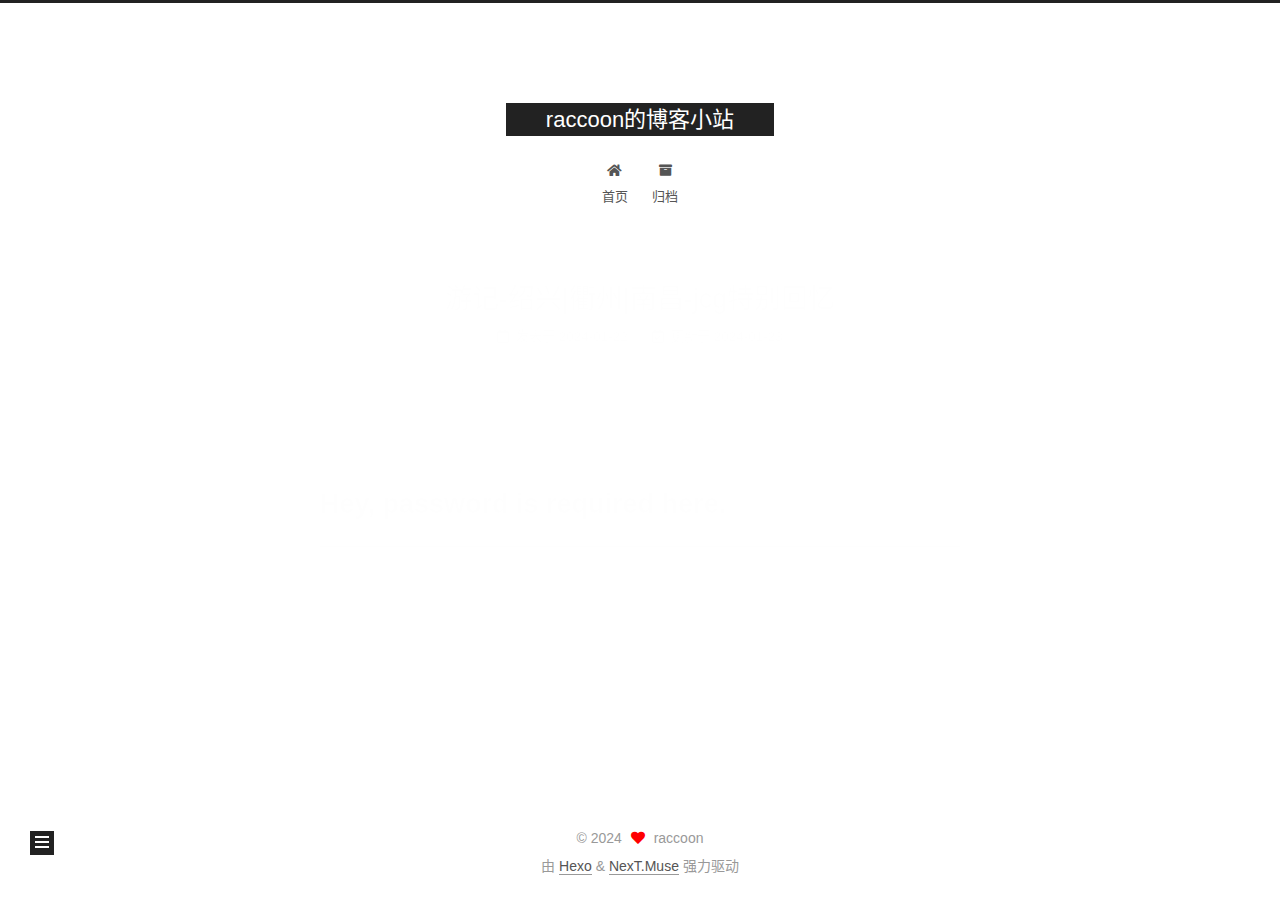
<file: 2024/01/22/jcg/index.html>
<!DOCTYPE html>
<html lang="zh-CN">
<head>
  <meta charset="UTF-8">
<meta name="viewport" content="width=device-width, initial-scale=1, maximum-scale=2">
<meta name="theme-color" content="#222">
<meta name="generator" content="Hexo 7.1.0">
  <link rel="apple-touch-icon" sizes="180x180" href="/images/apple-touch-icon-next.png">
  <link rel="icon" type="image/png" sizes="32x32" href="/images/favicon-32x32-next.png">
  <link rel="icon" type="image/png" sizes="16x16" href="/images/favicon-16x16-next.png">
  <link rel="mask-icon" href="/images/logo.svg" color="#222">

<link rel="stylesheet" href="/css/main.css">


<link rel="stylesheet" href="/lib/font-awesome/css/all.min.css">

<script id="hexo-configurations">
    var NexT = window.NexT || {};
    var CONFIG = {"hostname":"raccoon-njuse.github.io","root":"/","scheme":"Muse","version":"7.8.0","exturl":false,"sidebar":{"position":"left","display":"post","padding":18,"offset":12,"onmobile":false},"copycode":{"enable":false,"show_result":false,"style":null},"back2top":{"enable":true,"sidebar":false,"scrollpercent":true},"bookmark":{"enable":false,"color":"#222","save":"auto"},"fancybox":false,"mediumzoom":false,"lazyload":false,"pangu":false,"comments":{"style":"tabs","active":null,"storage":true,"lazyload":false,"nav":null},"algolia":{"hits":{"per_page":10},"labels":{"input_placeholder":"Search for Posts","hits_empty":"We didn't find any results for the search: ${query}","hits_stats":"${hits} results found in ${time} ms"}},"localsearch":{"enable":false,"trigger":"auto","top_n_per_article":1,"unescape":false,"preload":false},"motion":{"enable":true,"async":false,"transition":{"post_block":"fadeIn","post_header":"slideDownIn","post_body":"slideDownIn","coll_header":"slideLeftIn","sidebar":"slideUpIn"}}};
  </script>

  <meta name="description" content="Here&#39;s something encrypted, password is required to continue reading.">
<meta property="og:type" content="article">
<meta property="og:title" content="游记-绍兴|衢州|南昌-jcg特别回忆">
<meta property="og:url" content="https://raccoon-njuse.github.io/2024/01/22/jcg/index.html">
<meta property="og:site_name" content="raccoon的博客小站">
<meta property="og:description" content="Here&#39;s something encrypted, password is required to continue reading.">
<meta property="og:locale" content="zh_CN">
<meta property="article:published_time" content="2024-01-21T16:21:26.000Z">
<meta property="article:modified_time" content="2024-01-23T02:41:15.399Z">
<meta property="article:author" content="raccoon">
<meta name="twitter:card" content="summary">

<link rel="canonical" href="https://raccoon-njuse.github.io/2024/01/22/jcg/">


<script id="page-configurations">
  // https://hexo.io/docs/variables.html
  CONFIG.page = {
    sidebar: "",
    isHome : false,
    isPost : true,
    lang   : 'zh-CN'
  };
</script>

  <title>游记-绍兴|衢州|南昌-jcg特别回忆 | raccoon的博客小站</title>
  






  <noscript>
  <style>
  .use-motion .brand,
  .use-motion .menu-item,
  .sidebar-inner,
  .use-motion .post-block,
  .use-motion .pagination,
  .use-motion .comments,
  .use-motion .post-header,
  .use-motion .post-body,
  .use-motion .collection-header { opacity: initial; }

  .use-motion .site-title,
  .use-motion .site-subtitle {
    opacity: initial;
    top: initial;
  }

  .use-motion .logo-line-before i { left: initial; }
  .use-motion .logo-line-after i { right: initial; }
  </style>
</noscript>

</head>

<body itemscope itemtype="http://schema.org/WebPage">
  <div class="container use-motion">
    <div class="headband"></div>

    <header class="header" itemscope itemtype="http://schema.org/WPHeader">
      <div class="header-inner"><div class="site-brand-container">
  <div class="site-nav-toggle">
    <div class="toggle" aria-label="切换导航栏">
      <span class="toggle-line toggle-line-first"></span>
      <span class="toggle-line toggle-line-middle"></span>
      <span class="toggle-line toggle-line-last"></span>
    </div>
  </div>

  <div class="site-meta">

    <a href="/" class="brand" rel="start">
      <span class="logo-line-before"><i></i></span>
      <h1 class="site-title">raccoon的博客小站</h1>
      <span class="logo-line-after"><i></i></span>
    </a>
  </div>

  <div class="site-nav-right">
    <div class="toggle popup-trigger">
    </div>
  </div>
</div>




<nav class="site-nav">
  <ul id="menu" class="main-menu menu">
        <li class="menu-item menu-item-home">

    <a href="/" rel="section"><i class="fa fa-home fa-fw"></i>首页</a>

  </li>
        <li class="menu-item menu-item-archives">

    <a href="/archives/" rel="section"><i class="fa fa-archive fa-fw"></i>归档</a>

  </li>
  </ul>
</nav>




</div>
    </header>

    
  <div class="back-to-top">
    <i class="fa fa-arrow-up"></i>
    <span>0%</span>
  </div>


    <main class="main">
      <div class="main-inner">
        <div class="content-wrap">
          

          <div class="content post posts-expand">
            

    
  
  
  <article itemscope itemtype="http://schema.org/Article" class="post-block" lang="zh-CN">
    <link itemprop="mainEntityOfPage" href="https://raccoon-njuse.github.io/2024/01/22/jcg/">

    <span hidden itemprop="author" itemscope itemtype="http://schema.org/Person">
      <meta itemprop="image" content="/images/avatar.gif">
      <meta itemprop="name" content="raccoon">
      <meta itemprop="description" content="">
    </span>

    <span hidden itemprop="publisher" itemscope itemtype="http://schema.org/Organization">
      <meta itemprop="name" content="raccoon的博客小站">
    </span>
      <header class="post-header">
        <h1 class="post-title" itemprop="name headline">
          游记-绍兴|衢州|南昌-jcg特别回忆
        </h1>

        <div class="post-meta">
            <span class="post-meta-item">
              <span class="post-meta-item-icon">
                <i class="far fa-calendar"></i>
              </span>
              <span class="post-meta-item-text">发表于</span>

              <time title="创建时间：2024-01-22 00:21:26" itemprop="dateCreated datePublished" datetime="2024-01-22T00:21:26+08:00">2024-01-22</time>
            </span>
              <span class="post-meta-item">
                <span class="post-meta-item-icon">
                  <i class="far fa-calendar-check"></i>
                </span>
                <span class="post-meta-item-text">更新于</span>
                <time title="修改时间：2024-01-23 10:41:15" itemprop="dateModified" datetime="2024-01-23T10:41:15+08:00">2024-01-23</time>
              </span>

          

        </div>
      </header>

    
    
    
    <div class="post-body" itemprop="articleBody">

      
        <div class="hbe hbe-container" id="hexo-blog-encrypt" data-wpm="Oh, this is an invalid password. Check and try again, please." data-whm="OOPS, these decrypted content may changed, but you can still have a look.">
  <script id="hbeData" type="hbeData" data-hmacdigest="c23a3cf0e5e63631a2bdb11fa967161ff09c36d1a3e86fbb0154c65b7927f87d">[base64]</script>
  <div class="hbe hbe-content">
    <div class="hbe hbe-input hbe-input-default">
      <input class="hbe hbe-input-field hbe-input-field-default" type="password" id="hbePass">
      <label class="hbe hbe-input-label hbe-input-label-default" for="hbePass">
        <span class="hbe hbe-input-label-content hbe-input-label-content-default">Hey, password is required here.</span>
      </label>
    </div>
  </div>
</div>
<script data-pjax src="/lib/hbe.js"></script><link href="/css/hbe.style.css" rel="stylesheet" type="text/css">
    </div>

    
    
    

      <footer class="post-footer">

        


        
      </footer>
    
  </article>
  
  
  



          </div>
          

<script>
  window.addEventListener('tabs:register', () => {
    let { activeClass } = CONFIG.comments;
    if (CONFIG.comments.storage) {
      activeClass = localStorage.getItem('comments_active') || activeClass;
    }
    if (activeClass) {
      let activeTab = document.querySelector(`a[href="#comment-${activeClass}"]`);
      if (activeTab) {
        activeTab.click();
      }
    }
  });
  if (CONFIG.comments.storage) {
    window.addEventListener('tabs:click', event => {
      if (!event.target.matches('.tabs-comment .tab-content .tab-pane')) return;
      let commentClass = event.target.classList[1];
      localStorage.setItem('comments_active', commentClass);
    });
  }
</script>

        </div>
          
  
  <div class="toggle sidebar-toggle">
    <span class="toggle-line toggle-line-first"></span>
    <span class="toggle-line toggle-line-middle"></span>
    <span class="toggle-line toggle-line-last"></span>
  </div>

  <aside class="sidebar">
    <div class="sidebar-inner">

      <ul class="sidebar-nav motion-element">
        <li class="sidebar-nav-toc">
          文章目录
        </li>
        <li class="sidebar-nav-overview">
          站点概览
        </li>
      </ul>

      <!--noindex-->
      <div class="post-toc-wrap sidebar-panel">
      </div>
      <!--/noindex-->

      <div class="site-overview-wrap sidebar-panel">
        <div class="site-author motion-element" itemprop="author" itemscope itemtype="http://schema.org/Person">
  <p class="site-author-name" itemprop="name">raccoon</p>
  <div class="site-description" itemprop="description"></div>
</div>
<div class="site-state-wrap motion-element">
  <nav class="site-state">
      <div class="site-state-item site-state-posts">
          <a href="/archives/">
        
          <span class="site-state-item-count">2</span>
          <span class="site-state-item-name">日志</span>
        </a>
      </div>
      <div class="site-state-item site-state-tags">
        <span class="site-state-item-count">1</span>
        <span class="site-state-item-name">标签</span>
      </div>
  </nav>
</div>



      </div>

    </div>
  </aside>
  <div id="sidebar-dimmer"></div>


      </div>
    </main>

    <footer class="footer">
      <div class="footer-inner">
        

        

<div class="copyright">
  
  &copy; 
  <span itemprop="copyrightYear">2024</span>
  <span class="with-love">
    <i class="fa fa-heart"></i>
  </span>
  <span class="author" itemprop="copyrightHolder">raccoon</span>
</div>
  <div class="powered-by">由 <a href="https://hexo.io/" class="theme-link" rel="noopener" target="_blank">Hexo</a> & <a href="https://muse.theme-next.org/" class="theme-link" rel="noopener" target="_blank">NexT.Muse</a> 强力驱动
  </div>

        








      </div>
    </footer>
  </div>

  
  <script src="/lib/anime.min.js"></script>
  <script src="/lib/velocity/velocity.min.js"></script>
  <script src="/lib/velocity/velocity.ui.min.js"></script>

<script src="/js/utils.js"></script>

<script src="/js/motion.js"></script>


<script src="/js/schemes/muse.js"></script>


<script src="/js/next-boot.js"></script>




  















  

  

</body>
</html>
</file>
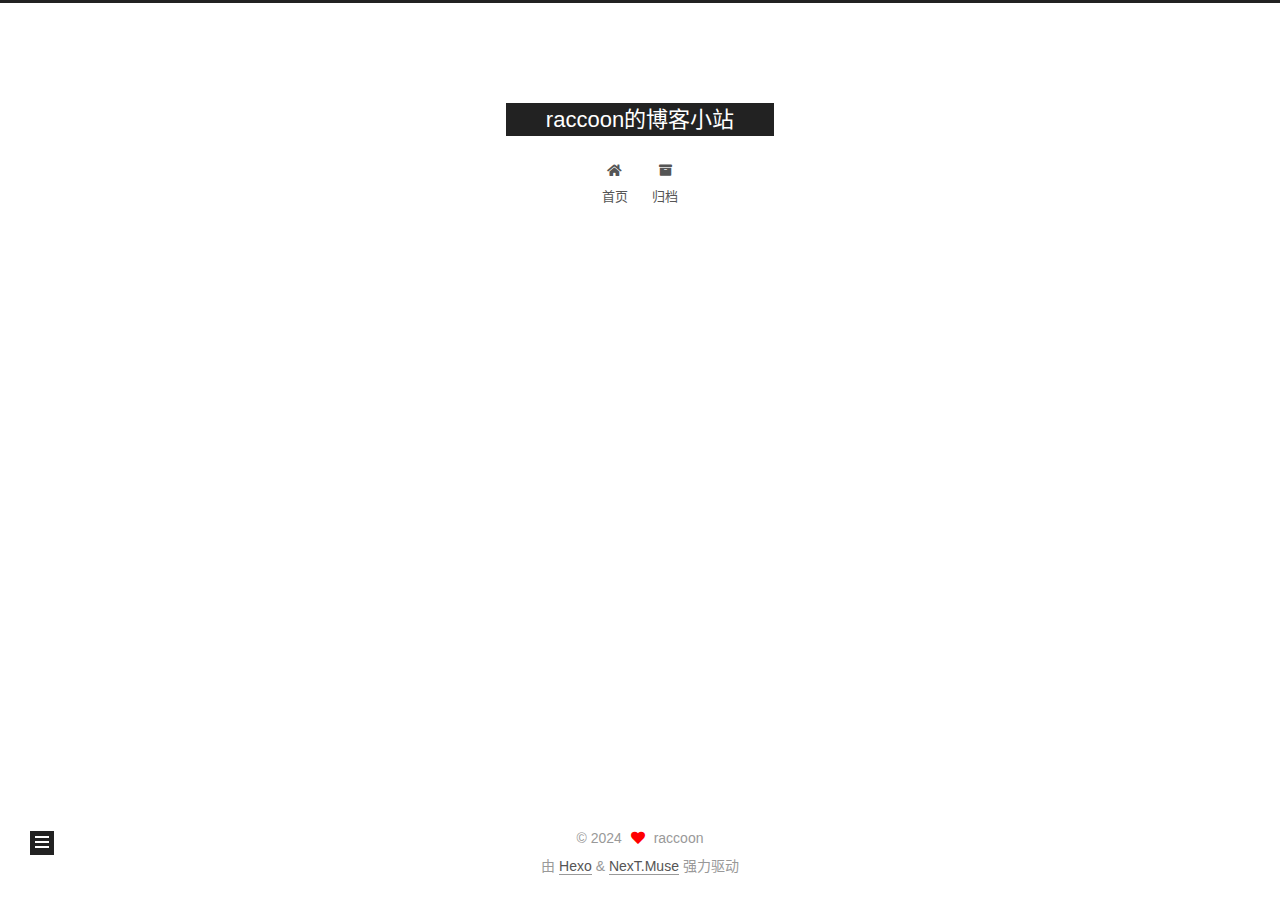
<file: 2024/01/22/origin/index.html>
<!DOCTYPE html>
<html lang="zh-CN">
<head>
  <meta charset="UTF-8">
<meta name="viewport" content="width=device-width, initial-scale=1, maximum-scale=2">
<meta name="theme-color" content="#222">
<meta name="generator" content="Hexo 7.1.0">
  <link rel="apple-touch-icon" sizes="180x180" href="/images/apple-touch-icon-next.png">
  <link rel="icon" type="image/png" sizes="32x32" href="/images/favicon-32x32-next.png">
  <link rel="icon" type="image/png" sizes="16x16" href="/images/favicon-16x16-next.png">
  <link rel="mask-icon" href="/images/logo.svg" color="#222">

<link rel="stylesheet" href="/css/main.css">


<link rel="stylesheet" href="/lib/font-awesome/css/all.min.css">

<script id="hexo-configurations">
    var NexT = window.NexT || {};
    var CONFIG = {"hostname":"raccoon-njuse.github.io","root":"/","scheme":"Muse","version":"7.8.0","exturl":false,"sidebar":{"position":"left","display":"post","padding":18,"offset":12,"onmobile":false},"copycode":{"enable":false,"show_result":false,"style":null},"back2top":{"enable":true,"sidebar":false,"scrollpercent":true},"bookmark":{"enable":false,"color":"#222","save":"auto"},"fancybox":false,"mediumzoom":false,"lazyload":false,"pangu":false,"comments":{"style":"tabs","active":null,"storage":true,"lazyload":false,"nav":null},"algolia":{"hits":{"per_page":10},"labels":{"input_placeholder":"Search for Posts","hits_empty":"We didn't find any results for the search: ${query}","hits_stats":"${hits} results found in ${time} ms"}},"localsearch":{"enable":false,"trigger":"auto","top_n_per_article":1,"unescape":false,"preload":false},"motion":{"enable":true,"async":false,"transition":{"post_block":"fadeIn","post_header":"slideDownIn","post_body":"slideDownIn","coll_header":"slideLeftIn","sidebar":"slideUpIn"}}};
  </script>

  <meta name="description" content="Here&#39;s something encrypted, password is required to continue reading.">
<meta property="og:type" content="article">
<meta property="og:title" content="游记-绍兴|衢州|南昌-原版文字">
<meta property="og:url" content="https://raccoon-njuse.github.io/2024/01/22/origin/index.html">
<meta property="og:site_name" content="raccoon的博客小站">
<meta property="og:description" content="Here&#39;s something encrypted, password is required to continue reading.">
<meta property="og:locale" content="zh_CN">
<meta property="article:published_time" content="2024-01-21T16:21:26.000Z">
<meta property="article:modified_time" content="2024-01-21T23:01:19.369Z">
<meta property="article:author" content="raccoon">
<meta name="twitter:card" content="summary">

<link rel="canonical" href="https://raccoon-njuse.github.io/2024/01/22/origin/">


<script id="page-configurations">
  // https://hexo.io/docs/variables.html
  CONFIG.page = {
    sidebar: "",
    isHome : false,
    isPost : true,
    lang   : 'zh-CN'
  };
</script>

  <title>游记-绍兴|衢州|南昌-原版文字 | raccoon的博客小站</title>
  






  <noscript>
  <style>
  .use-motion .brand,
  .use-motion .menu-item,
  .sidebar-inner,
  .use-motion .post-block,
  .use-motion .pagination,
  .use-motion .comments,
  .use-motion .post-header,
  .use-motion .post-body,
  .use-motion .collection-header { opacity: initial; }

  .use-motion .site-title,
  .use-motion .site-subtitle {
    opacity: initial;
    top: initial;
  }

  .use-motion .logo-line-before i { left: initial; }
  .use-motion .logo-line-after i { right: initial; }
  </style>
</noscript>

</head>

<body itemscope itemtype="http://schema.org/WebPage">
  <div class="container use-motion">
    <div class="headband"></div>

    <header class="header" itemscope itemtype="http://schema.org/WPHeader">
      <div class="header-inner"><div class="site-brand-container">
  <div class="site-nav-toggle">
    <div class="toggle" aria-label="切换导航栏">
      <span class="toggle-line toggle-line-first"></span>
      <span class="toggle-line toggle-line-middle"></span>
      <span class="toggle-line toggle-line-last"></span>
    </div>
  </div>

  <div class="site-meta">

    <a href="/" class="brand" rel="start">
      <span class="logo-line-before"><i></i></span>
      <h1 class="site-title">raccoon的博客小站</h1>
      <span class="logo-line-after"><i></i></span>
    </a>
  </div>

  <div class="site-nav-right">
    <div class="toggle popup-trigger">
    </div>
  </div>
</div>




<nav class="site-nav">
  <ul id="menu" class="main-menu menu">
        <li class="menu-item menu-item-home">

    <a href="/" rel="section"><i class="fa fa-home fa-fw"></i>首页</a>

  </li>
        <li class="menu-item menu-item-archives">

    <a href="/archives/" rel="section"><i class="fa fa-archive fa-fw"></i>归档</a>

  </li>
  </ul>
</nav>




</div>
    </header>

    
  <div class="back-to-top">
    <i class="fa fa-arrow-up"></i>
    <span>0%</span>
  </div>


    <main class="main">
      <div class="main-inner">
        <div class="content-wrap">
          

          <div class="content post posts-expand">
            

    
  
  
  <article itemscope itemtype="http://schema.org/Article" class="post-block" lang="zh-CN">
    <link itemprop="mainEntityOfPage" href="https://raccoon-njuse.github.io/2024/01/22/origin/">

    <span hidden itemprop="author" itemscope itemtype="http://schema.org/Person">
      <meta itemprop="image" content="/images/avatar.gif">
      <meta itemprop="name" content="raccoon">
      <meta itemprop="description" content="">
    </span>

    <span hidden itemprop="publisher" itemscope itemtype="http://schema.org/Organization">
      <meta itemprop="name" content="raccoon的博客小站">
    </span>
      <header class="post-header">
        <h1 class="post-title" itemprop="name headline">
          游记-绍兴|衢州|南昌-原版文字
        </h1>

        <div class="post-meta">
            <span class="post-meta-item">
              <span class="post-meta-item-icon">
                <i class="far fa-calendar"></i>
              </span>
              <span class="post-meta-item-text">发表于</span>
              

              <time title="创建时间：2024-01-22 00:21:26 / 修改时间：07:01:19" itemprop="dateCreated datePublished" datetime="2024-01-22T00:21:26+08:00">2024-01-22</time>
            </span>

          

        </div>
      </header>

    
    
    
    <div class="post-body" itemprop="articleBody">

      
        <div class="hbe hbe-container" id="hexo-blog-encrypt" data-wpm="Oh, this is an invalid password. Check and try again, please." data-whm="OOPS, these decrypted content may changed, but you can still have a look.">
  <script id="hbeData" type="hbeData" data-hmacdigest="9b230a60e57f69799de8452b572d9241ac3eaaf0043f1b5d618dd67d2da87872">[base64]</script>
  <div class="hbe hbe-content">
    <div class="hbe hbe-input hbe-input-default">
      <input class="hbe hbe-input-field hbe-input-field-default" type="password" id="hbePass">
      <label class="hbe hbe-input-label hbe-input-label-default" for="hbePass">
        <span class="hbe hbe-input-label-content hbe-input-label-content-default">Hey, password is required here.</span>
      </label>
    </div>
  </div>
</div>
<script data-pjax src="/lib/hbe.js"></script><link href="/css/hbe.style.css" rel="stylesheet" type="text/css">
    </div>

    
    
    

      <footer class="post-footer">

        


        
      </footer>
    
  </article>
  
  
  



          </div>
          

<script>
  window.addEventListener('tabs:register', () => {
    let { activeClass } = CONFIG.comments;
    if (CONFIG.comments.storage) {
      activeClass = localStorage.getItem('comments_active') || activeClass;
    }
    if (activeClass) {
      let activeTab = document.querySelector(`a[href="#comment-${activeClass}"]`);
      if (activeTab) {
        activeTab.click();
      }
    }
  });
  if (CONFIG.comments.storage) {
    window.addEventListener('tabs:click', event => {
      if (!event.target.matches('.tabs-comment .tab-content .tab-pane')) return;
      let commentClass = event.target.classList[1];
      localStorage.setItem('comments_active', commentClass);
    });
  }
</script>

        </div>
          
  
  <div class="toggle sidebar-toggle">
    <span class="toggle-line toggle-line-first"></span>
    <span class="toggle-line toggle-line-middle"></span>
    <span class="toggle-line toggle-line-last"></span>
  </div>

  <aside class="sidebar">
    <div class="sidebar-inner">

      <ul class="sidebar-nav motion-element">
        <li class="sidebar-nav-toc">
          文章目录
        </li>
        <li class="sidebar-nav-overview">
          站点概览
        </li>
      </ul>

      <!--noindex-->
      <div class="post-toc-wrap sidebar-panel">
      </div>
      <!--/noindex-->

      <div class="site-overview-wrap sidebar-panel">
        <div class="site-author motion-element" itemprop="author" itemscope itemtype="http://schema.org/Person">
  <p class="site-author-name" itemprop="name">raccoon</p>
  <div class="site-description" itemprop="description"></div>
</div>
<div class="site-state-wrap motion-element">
  <nav class="site-state">
      <div class="site-state-item site-state-posts">
          <a href="/archives/">
        
          <span class="site-state-item-count">2</span>
          <span class="site-state-item-name">日志</span>
        </a>
      </div>
      <div class="site-state-item site-state-tags">
        <span class="site-state-item-count">1</span>
        <span class="site-state-item-name">标签</span>
      </div>
  </nav>
</div>



      </div>

    </div>
  </aside>
  <div id="sidebar-dimmer"></div>


      </div>
    </main>

    <footer class="footer">
      <div class="footer-inner">
        

        

<div class="copyright">
  
  &copy; 
  <span itemprop="copyrightYear">2024</span>
  <span class="with-love">
    <i class="fa fa-heart"></i>
  </span>
  <span class="author" itemprop="copyrightHolder">raccoon</span>
</div>
  <div class="powered-by">由 <a href="https://hexo.io/" class="theme-link" rel="noopener" target="_blank">Hexo</a> & <a href="https://muse.theme-next.org/" class="theme-link" rel="noopener" target="_blank">NexT.Muse</a> 强力驱动
  </div>

        








      </div>
    </footer>
  </div>

  
  <script src="/lib/anime.min.js"></script>
  <script src="/lib/velocity/velocity.min.js"></script>
  <script src="/lib/velocity/velocity.ui.min.js"></script>

<script src="/js/utils.js"></script>

<script src="/js/motion.js"></script>


<script src="/js/schemes/muse.js"></script>


<script src="/js/next-boot.js"></script>




  















  

  

</body>
</html>
</file>
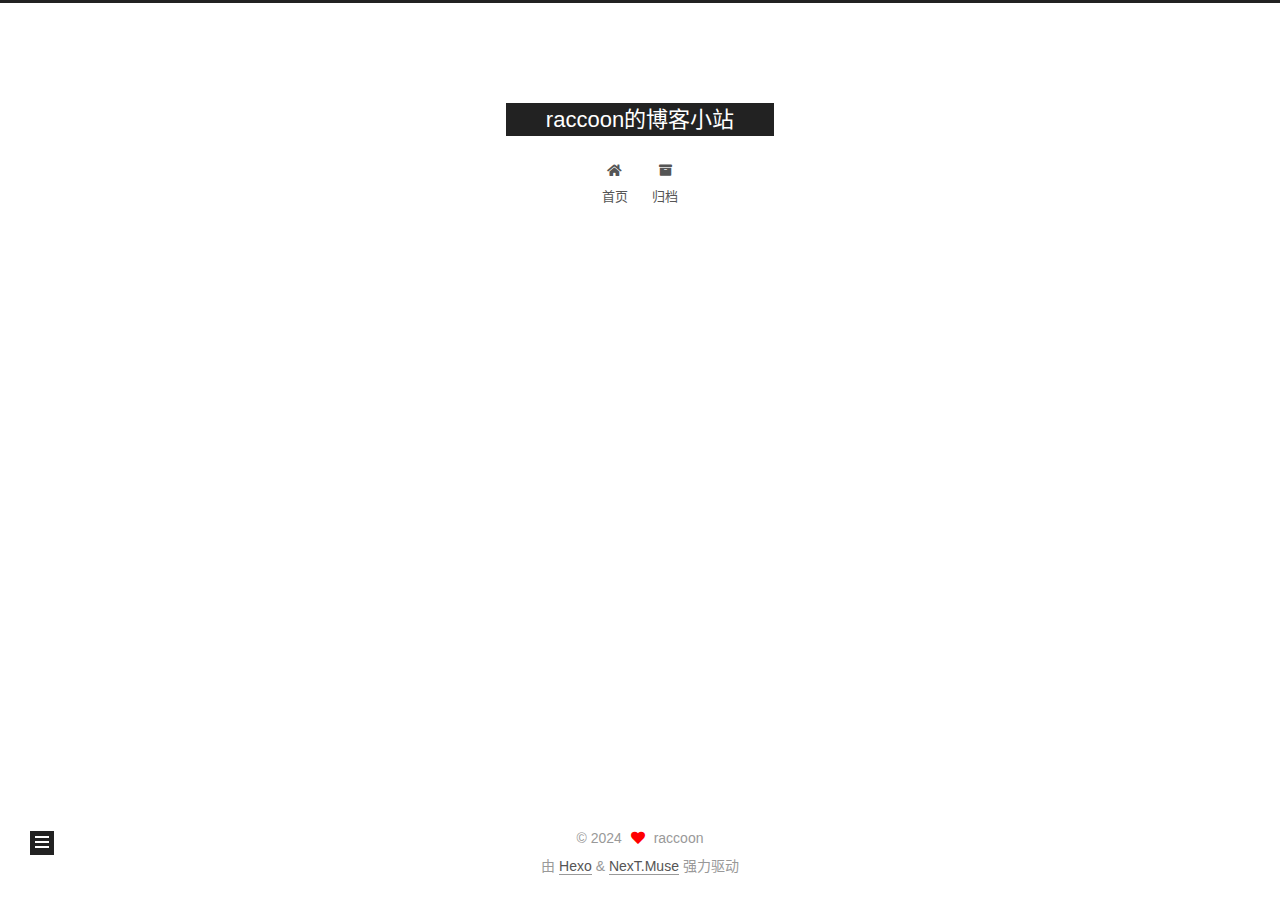
<file: 2024/01/22/sjy/index.html>
<!DOCTYPE html>
<html lang="zh-CN">
<head>
  <meta charset="UTF-8">
<meta name="viewport" content="width=device-width, initial-scale=1, maximum-scale=2">
<meta name="theme-color" content="#222">
<meta name="generator" content="Hexo 7.1.0">
  <link rel="apple-touch-icon" sizes="180x180" href="/images/apple-touch-icon-next.png">
  <link rel="icon" type="image/png" sizes="32x32" href="/images/favicon-32x32-next.png">
  <link rel="icon" type="image/png" sizes="16x16" href="/images/favicon-16x16-next.png">
  <link rel="mask-icon" href="/images/logo.svg" color="#222">

<link rel="stylesheet" href="/css/main.css">


<link rel="stylesheet" href="/lib/font-awesome/css/all.min.css">

<script id="hexo-configurations">
    var NexT = window.NexT || {};
    var CONFIG = {"hostname":"raccoon-njuse.github.io","root":"/","scheme":"Muse","version":"7.8.0","exturl":false,"sidebar":{"position":"left","display":"post","padding":18,"offset":12,"onmobile":false},"copycode":{"enable":false,"show_result":false,"style":null},"back2top":{"enable":true,"sidebar":false,"scrollpercent":true},"bookmark":{"enable":false,"color":"#222","save":"auto"},"fancybox":false,"mediumzoom":false,"lazyload":false,"pangu":false,"comments":{"style":"tabs","active":null,"storage":true,"lazyload":false,"nav":null},"algolia":{"hits":{"per_page":10},"labels":{"input_placeholder":"Search for Posts","hits_empty":"We didn't find any results for the search: ${query}","hits_stats":"${hits} results found in ${time} ms"}},"localsearch":{"enable":false,"trigger":"auto","top_n_per_article":1,"unescape":false,"preload":false},"motion":{"enable":true,"async":false,"transition":{"post_block":"fadeIn","post_header":"slideDownIn","post_body":"slideDownIn","coll_header":"slideLeftIn","sidebar":"slideUpIn"}}};
  </script>

  <meta name="description" content="Here&#39;s something encrypted, password is required to continue reading.">
<meta property="og:type" content="article">
<meta property="og:title" content="游记-绍兴|衢州|南昌-sjy特别回忆">
<meta property="og:url" content="https://raccoon-njuse.github.io/2024/01/22/sjy/index.html">
<meta property="og:site_name" content="raccoon的博客小站">
<meta property="og:description" content="Here&#39;s something encrypted, password is required to continue reading.">
<meta property="og:locale" content="zh_CN">
<meta property="article:published_time" content="2024-01-21T16:21:26.000Z">
<meta property="article:modified_time" content="2024-01-21T23:01:19.370Z">
<meta property="article:author" content="raccoon">
<meta name="twitter:card" content="summary">

<link rel="canonical" href="https://raccoon-njuse.github.io/2024/01/22/sjy/">


<script id="page-configurations">
  // https://hexo.io/docs/variables.html
  CONFIG.page = {
    sidebar: "",
    isHome : false,
    isPost : true,
    lang   : 'zh-CN'
  };
</script>

  <title>游记-绍兴|衢州|南昌-sjy特别回忆 | raccoon的博客小站</title>
  






  <noscript>
  <style>
  .use-motion .brand,
  .use-motion .menu-item,
  .sidebar-inner,
  .use-motion .post-block,
  .use-motion .pagination,
  .use-motion .comments,
  .use-motion .post-header,
  .use-motion .post-body,
  .use-motion .collection-header { opacity: initial; }

  .use-motion .site-title,
  .use-motion .site-subtitle {
    opacity: initial;
    top: initial;
  }

  .use-motion .logo-line-before i { left: initial; }
  .use-motion .logo-line-after i { right: initial; }
  </style>
</noscript>

</head>

<body itemscope itemtype="http://schema.org/WebPage">
  <div class="container use-motion">
    <div class="headband"></div>

    <header class="header" itemscope itemtype="http://schema.org/WPHeader">
      <div class="header-inner"><div class="site-brand-container">
  <div class="site-nav-toggle">
    <div class="toggle" aria-label="切换导航栏">
      <span class="toggle-line toggle-line-first"></span>
      <span class="toggle-line toggle-line-middle"></span>
      <span class="toggle-line toggle-line-last"></span>
    </div>
  </div>

  <div class="site-meta">

    <a href="/" class="brand" rel="start">
      <span class="logo-line-before"><i></i></span>
      <h1 class="site-title">raccoon的博客小站</h1>
      <span class="logo-line-after"><i></i></span>
    </a>
  </div>

  <div class="site-nav-right">
    <div class="toggle popup-trigger">
    </div>
  </div>
</div>




<nav class="site-nav">
  <ul id="menu" class="main-menu menu">
        <li class="menu-item menu-item-home">

    <a href="/" rel="section"><i class="fa fa-home fa-fw"></i>首页</a>

  </li>
        <li class="menu-item menu-item-archives">

    <a href="/archives/" rel="section"><i class="fa fa-archive fa-fw"></i>归档</a>

  </li>
  </ul>
</nav>




</div>
    </header>

    
  <div class="back-to-top">
    <i class="fa fa-arrow-up"></i>
    <span>0%</span>
  </div>


    <main class="main">
      <div class="main-inner">
        <div class="content-wrap">
          

          <div class="content post posts-expand">
            

    
  
  
  <article itemscope itemtype="http://schema.org/Article" class="post-block" lang="zh-CN">
    <link itemprop="mainEntityOfPage" href="https://raccoon-njuse.github.io/2024/01/22/sjy/">

    <span hidden itemprop="author" itemscope itemtype="http://schema.org/Person">
      <meta itemprop="image" content="/images/avatar.gif">
      <meta itemprop="name" content="raccoon">
      <meta itemprop="description" content="">
    </span>

    <span hidden itemprop="publisher" itemscope itemtype="http://schema.org/Organization">
      <meta itemprop="name" content="raccoon的博客小站">
    </span>
      <header class="post-header">
        <h1 class="post-title" itemprop="name headline">
          游记-绍兴|衢州|南昌-sjy特别回忆
        </h1>

        <div class="post-meta">
            <span class="post-meta-item">
              <span class="post-meta-item-icon">
                <i class="far fa-calendar"></i>
              </span>
              <span class="post-meta-item-text">发表于</span>
              

              <time title="创建时间：2024-01-22 00:21:26 / 修改时间：07:01:19" itemprop="dateCreated datePublished" datetime="2024-01-22T00:21:26+08:00">2024-01-22</time>
            </span>

          

        </div>
      </header>

    
    
    
    <div class="post-body" itemprop="articleBody">

      
        <div class="hbe hbe-container" id="hexo-blog-encrypt" data-wpm="Oh, this is an invalid password. Check and try again, please." data-whm="OOPS, these decrypted content may changed, but you can still have a look.">
  <script id="hbeData" type="hbeData" data-hmacdigest="f72bdc4f48d4b899b66949c1ce23c02a5b25211f75e1f112d4215f0e74402b7b">[base64]</script>
  <div class="hbe hbe-content">
    <div class="hbe hbe-input hbe-input-default">
      <input class="hbe hbe-input-field hbe-input-field-default" type="password" id="hbePass">
      <label class="hbe hbe-input-label hbe-input-label-default" for="hbePass">
        <span class="hbe hbe-input-label-content hbe-input-label-content-default">Hey, password is required here.</span>
      </label>
    </div>
  </div>
</div>
<script data-pjax src="/lib/hbe.js"></script><link href="/css/hbe.style.css" rel="stylesheet" type="text/css">
    </div>

    
    
    

      <footer class="post-footer">

        


        
      </footer>
    
  </article>
  
  
  



          </div>
          

<script>
  window.addEventListener('tabs:register', () => {
    let { activeClass } = CONFIG.comments;
    if (CONFIG.comments.storage) {
      activeClass = localStorage.getItem('comments_active') || activeClass;
    }
    if (activeClass) {
      let activeTab = document.querySelector(`a[href="#comment-${activeClass}"]`);
      if (activeTab) {
        activeTab.click();
      }
    }
  });
  if (CONFIG.comments.storage) {
    window.addEventListener('tabs:click', event => {
      if (!event.target.matches('.tabs-comment .tab-content .tab-pane')) return;
      let commentClass = event.target.classList[1];
      localStorage.setItem('comments_active', commentClass);
    });
  }
</script>

        </div>
          
  
  <div class="toggle sidebar-toggle">
    <span class="toggle-line toggle-line-first"></span>
    <span class="toggle-line toggle-line-middle"></span>
    <span class="toggle-line toggle-line-last"></span>
  </div>

  <aside class="sidebar">
    <div class="sidebar-inner">

      <ul class="sidebar-nav motion-element">
        <li class="sidebar-nav-toc">
          文章目录
        </li>
        <li class="sidebar-nav-overview">
          站点概览
        </li>
      </ul>

      <!--noindex-->
      <div class="post-toc-wrap sidebar-panel">
      </div>
      <!--/noindex-->

      <div class="site-overview-wrap sidebar-panel">
        <div class="site-author motion-element" itemprop="author" itemscope itemtype="http://schema.org/Person">
  <p class="site-author-name" itemprop="name">raccoon</p>
  <div class="site-description" itemprop="description"></div>
</div>
<div class="site-state-wrap motion-element">
  <nav class="site-state">
      <div class="site-state-item site-state-posts">
          <a href="/archives/">
        
          <span class="site-state-item-count">2</span>
          <span class="site-state-item-name">日志</span>
        </a>
      </div>
      <div class="site-state-item site-state-tags">
        <span class="site-state-item-count">1</span>
        <span class="site-state-item-name">标签</span>
      </div>
  </nav>
</div>



      </div>

    </div>
  </aside>
  <div id="sidebar-dimmer"></div>


      </div>
    </main>

    <footer class="footer">
      <div class="footer-inner">
        

        

<div class="copyright">
  
  &copy; 
  <span itemprop="copyrightYear">2024</span>
  <span class="with-love">
    <i class="fa fa-heart"></i>
  </span>
  <span class="author" itemprop="copyrightHolder">raccoon</span>
</div>
  <div class="powered-by">由 <a href="https://hexo.io/" class="theme-link" rel="noopener" target="_blank">Hexo</a> & <a href="https://muse.theme-next.org/" class="theme-link" rel="noopener" target="_blank">NexT.Muse</a> 强力驱动
  </div>

        








      </div>
    </footer>
  </div>

  
  <script src="/lib/anime.min.js"></script>
  <script src="/lib/velocity/velocity.min.js"></script>
  <script src="/lib/velocity/velocity.ui.min.js"></script>

<script src="/js/utils.js"></script>

<script src="/js/motion.js"></script>


<script src="/js/schemes/muse.js"></script>


<script src="/js/next-boot.js"></script>




  















  

  

</body>
</html>
</file>
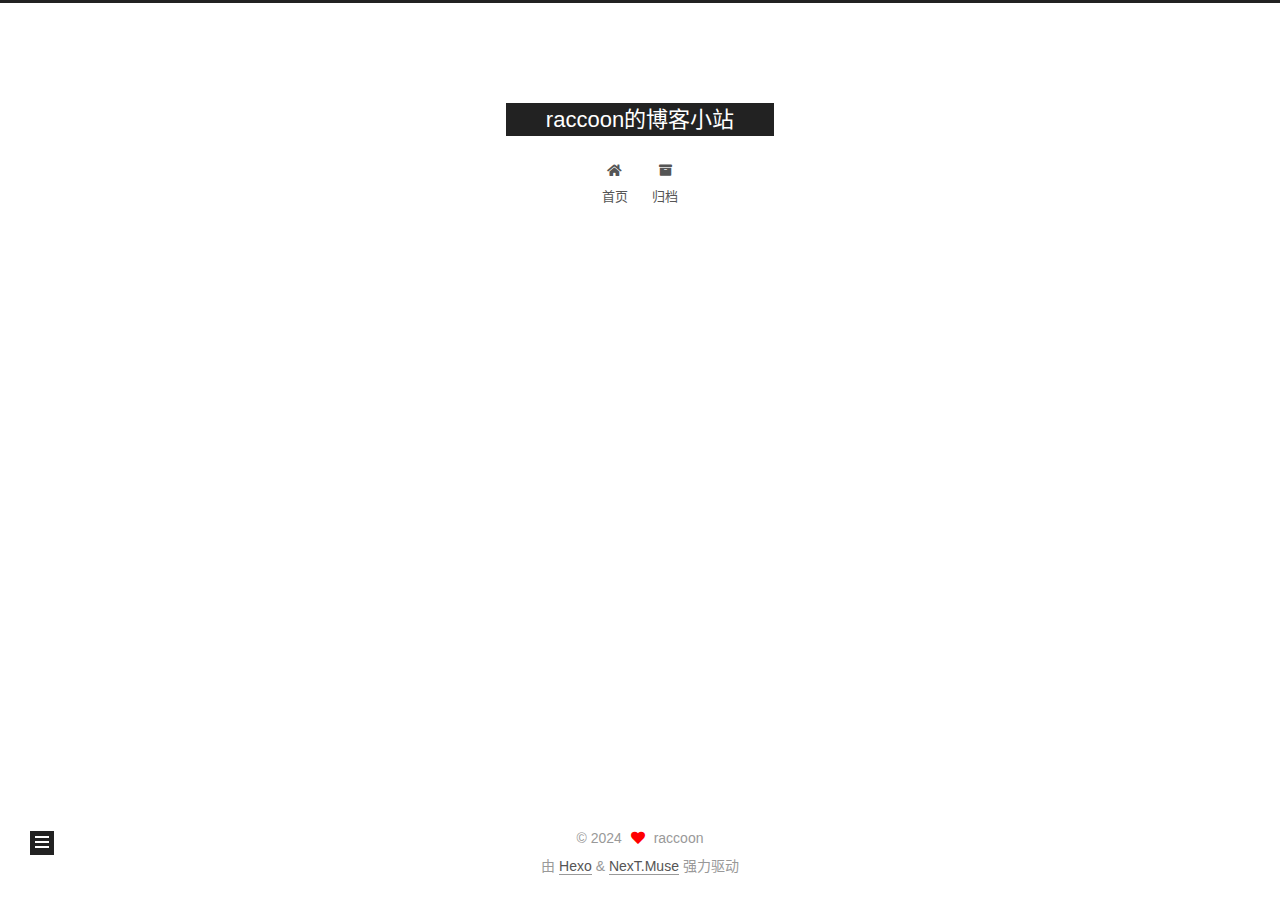
<file: 2024/01/22/ypy/index.html>
<!DOCTYPE html>
<html lang="zh-CN">
<head>
  <meta charset="UTF-8">
<meta name="viewport" content="width=device-width, initial-scale=1, maximum-scale=2">
<meta name="theme-color" content="#222">
<meta name="generator" content="Hexo 7.1.0">
  <link rel="apple-touch-icon" sizes="180x180" href="/images/apple-touch-icon-next.png">
  <link rel="icon" type="image/png" sizes="32x32" href="/images/favicon-32x32-next.png">
  <link rel="icon" type="image/png" sizes="16x16" href="/images/favicon-16x16-next.png">
  <link rel="mask-icon" href="/images/logo.svg" color="#222">

<link rel="stylesheet" href="/css/main.css">


<link rel="stylesheet" href="/lib/font-awesome/css/all.min.css">

<script id="hexo-configurations">
    var NexT = window.NexT || {};
    var CONFIG = {"hostname":"raccoon-njuse.github.io","root":"/","scheme":"Muse","version":"7.8.0","exturl":false,"sidebar":{"position":"left","display":"post","padding":18,"offset":12,"onmobile":false},"copycode":{"enable":false,"show_result":false,"style":null},"back2top":{"enable":true,"sidebar":false,"scrollpercent":true},"bookmark":{"enable":false,"color":"#222","save":"auto"},"fancybox":false,"mediumzoom":false,"lazyload":false,"pangu":false,"comments":{"style":"tabs","active":null,"storage":true,"lazyload":false,"nav":null},"algolia":{"hits":{"per_page":10},"labels":{"input_placeholder":"Search for Posts","hits_empty":"We didn't find any results for the search: ${query}","hits_stats":"${hits} results found in ${time} ms"}},"localsearch":{"enable":false,"trigger":"auto","top_n_per_article":1,"unescape":false,"preload":false},"motion":{"enable":true,"async":false,"transition":{"post_block":"fadeIn","post_header":"slideDownIn","post_body":"slideDownIn","coll_header":"slideLeftIn","sidebar":"slideUpIn"}}};
  </script>

  <meta name="description" content="Here&#39;s something encrypted, password is required to continue reading.">
<meta property="og:type" content="article">
<meta property="og:title" content="游记-绍兴|衢州|南昌-ypy特别回忆">
<meta property="og:url" content="https://raccoon-njuse.github.io/2024/01/22/ypy/index.html">
<meta property="og:site_name" content="raccoon的博客小站">
<meta property="og:description" content="Here&#39;s something encrypted, password is required to continue reading.">
<meta property="og:locale" content="zh_CN">
<meta property="article:published_time" content="2024-01-21T16:21:26.000Z">
<meta property="article:modified_time" content="2024-01-23T02:41:18.776Z">
<meta property="article:author" content="raccoon">
<meta name="twitter:card" content="summary">

<link rel="canonical" href="https://raccoon-njuse.github.io/2024/01/22/ypy/">


<script id="page-configurations">
  // https://hexo.io/docs/variables.html
  CONFIG.page = {
    sidebar: "",
    isHome : false,
    isPost : true,
    lang   : 'zh-CN'
  };
</script>

  <title>游记-绍兴|衢州|南昌-ypy特别回忆 | raccoon的博客小站</title>
  






  <noscript>
  <style>
  .use-motion .brand,
  .use-motion .menu-item,
  .sidebar-inner,
  .use-motion .post-block,
  .use-motion .pagination,
  .use-motion .comments,
  .use-motion .post-header,
  .use-motion .post-body,
  .use-motion .collection-header { opacity: initial; }

  .use-motion .site-title,
  .use-motion .site-subtitle {
    opacity: initial;
    top: initial;
  }

  .use-motion .logo-line-before i { left: initial; }
  .use-motion .logo-line-after i { right: initial; }
  </style>
</noscript>

</head>

<body itemscope itemtype="http://schema.org/WebPage">
  <div class="container use-motion">
    <div class="headband"></div>

    <header class="header" itemscope itemtype="http://schema.org/WPHeader">
      <div class="header-inner"><div class="site-brand-container">
  <div class="site-nav-toggle">
    <div class="toggle" aria-label="切换导航栏">
      <span class="toggle-line toggle-line-first"></span>
      <span class="toggle-line toggle-line-middle"></span>
      <span class="toggle-line toggle-line-last"></span>
    </div>
  </div>

  <div class="site-meta">

    <a href="/" class="brand" rel="start">
      <span class="logo-line-before"><i></i></span>
      <h1 class="site-title">raccoon的博客小站</h1>
      <span class="logo-line-after"><i></i></span>
    </a>
  </div>

  <div class="site-nav-right">
    <div class="toggle popup-trigger">
    </div>
  </div>
</div>




<nav class="site-nav">
  <ul id="menu" class="main-menu menu">
        <li class="menu-item menu-item-home">

    <a href="/" rel="section"><i class="fa fa-home fa-fw"></i>首页</a>

  </li>
        <li class="menu-item menu-item-archives">

    <a href="/archives/" rel="section"><i class="fa fa-archive fa-fw"></i>归档</a>

  </li>
  </ul>
</nav>




</div>
    </header>

    
  <div class="back-to-top">
    <i class="fa fa-arrow-up"></i>
    <span>0%</span>
  </div>


    <main class="main">
      <div class="main-inner">
        <div class="content-wrap">
          

          <div class="content post posts-expand">
            

    
  
  
  <article itemscope itemtype="http://schema.org/Article" class="post-block" lang="zh-CN">
    <link itemprop="mainEntityOfPage" href="https://raccoon-njuse.github.io/2024/01/22/ypy/">

    <span hidden itemprop="author" itemscope itemtype="http://schema.org/Person">
      <meta itemprop="image" content="/images/avatar.gif">
      <meta itemprop="name" content="raccoon">
      <meta itemprop="description" content="">
    </span>

    <span hidden itemprop="publisher" itemscope itemtype="http://schema.org/Organization">
      <meta itemprop="name" content="raccoon的博客小站">
    </span>
      <header class="post-header">
        <h1 class="post-title" itemprop="name headline">
          游记-绍兴|衢州|南昌-ypy特别回忆
        </h1>

        <div class="post-meta">
            <span class="post-meta-item">
              <span class="post-meta-item-icon">
                <i class="far fa-calendar"></i>
              </span>
              <span class="post-meta-item-text">发表于</span>

              <time title="创建时间：2024-01-22 00:21:26" itemprop="dateCreated datePublished" datetime="2024-01-22T00:21:26+08:00">2024-01-22</time>
            </span>
              <span class="post-meta-item">
                <span class="post-meta-item-icon">
                  <i class="far fa-calendar-check"></i>
                </span>
                <span class="post-meta-item-text">更新于</span>
                <time title="修改时间：2024-01-23 10:41:18" itemprop="dateModified" datetime="2024-01-23T10:41:18+08:00">2024-01-23</time>
              </span>

          

        </div>
      </header>

    
    
    
    <div class="post-body" itemprop="articleBody">

      
        <div class="hbe hbe-container" id="hexo-blog-encrypt" data-wpm="Oh, this is an invalid password. Check and try again, please." data-whm="OOPS, these decrypted content may changed, but you can still have a look.">
  <script id="hbeData" type="hbeData" data-hmacdigest="9101ebd80c76108f7f2916eb3dcf8a7266bb5e1b6d3d5be9173f3cf44af2a685">[base64]</script>
  <div class="hbe hbe-content">
    <div class="hbe hbe-input hbe-input-default">
      <input class="hbe hbe-input-field hbe-input-field-default" type="password" id="hbePass">
      <label class="hbe hbe-input-label hbe-input-label-default" for="hbePass">
        <span class="hbe hbe-input-label-content hbe-input-label-content-default">Hey, password is required here.</span>
      </label>
    </div>
  </div>
</div>
<script data-pjax src="/lib/hbe.js"></script><link href="/css/hbe.style.css" rel="stylesheet" type="text/css">
    </div>

    
    
    

      <footer class="post-footer">

        


        
      </footer>
    
  </article>
  
  
  



          </div>
          

<script>
  window.addEventListener('tabs:register', () => {
    let { activeClass } = CONFIG.comments;
    if (CONFIG.comments.storage) {
      activeClass = localStorage.getItem('comments_active') || activeClass;
    }
    if (activeClass) {
      let activeTab = document.querySelector(`a[href="#comment-${activeClass}"]`);
      if (activeTab) {
        activeTab.click();
      }
    }
  });
  if (CONFIG.comments.storage) {
    window.addEventListener('tabs:click', event => {
      if (!event.target.matches('.tabs-comment .tab-content .tab-pane')) return;
      let commentClass = event.target.classList[1];
      localStorage.setItem('comments_active', commentClass);
    });
  }
</script>

        </div>
          
  
  <div class="toggle sidebar-toggle">
    <span class="toggle-line toggle-line-first"></span>
    <span class="toggle-line toggle-line-middle"></span>
    <span class="toggle-line toggle-line-last"></span>
  </div>

  <aside class="sidebar">
    <div class="sidebar-inner">

      <ul class="sidebar-nav motion-element">
        <li class="sidebar-nav-toc">
          文章目录
        </li>
        <li class="sidebar-nav-overview">
          站点概览
        </li>
      </ul>

      <!--noindex-->
      <div class="post-toc-wrap sidebar-panel">
      </div>
      <!--/noindex-->

      <div class="site-overview-wrap sidebar-panel">
        <div class="site-author motion-element" itemprop="author" itemscope itemtype="http://schema.org/Person">
  <p class="site-author-name" itemprop="name">raccoon</p>
  <div class="site-description" itemprop="description"></div>
</div>
<div class="site-state-wrap motion-element">
  <nav class="site-state">
      <div class="site-state-item site-state-posts">
          <a href="/archives/">
        
          <span class="site-state-item-count">2</span>
          <span class="site-state-item-name">日志</span>
        </a>
      </div>
      <div class="site-state-item site-state-tags">
        <span class="site-state-item-count">1</span>
        <span class="site-state-item-name">标签</span>
      </div>
  </nav>
</div>



      </div>

    </div>
  </aside>
  <div id="sidebar-dimmer"></div>


      </div>
    </main>

    <footer class="footer">
      <div class="footer-inner">
        

        

<div class="copyright">
  
  &copy; 
  <span itemprop="copyrightYear">2024</span>
  <span class="with-love">
    <i class="fa fa-heart"></i>
  </span>
  <span class="author" itemprop="copyrightHolder">raccoon</span>
</div>
  <div class="powered-by">由 <a href="https://hexo.io/" class="theme-link" rel="noopener" target="_blank">Hexo</a> & <a href="https://muse.theme-next.org/" class="theme-link" rel="noopener" target="_blank">NexT.Muse</a> 强力驱动
  </div>

        








      </div>
    </footer>
  </div>

  
  <script src="/lib/anime.min.js"></script>
  <script src="/lib/velocity/velocity.min.js"></script>
  <script src="/lib/velocity/velocity.ui.min.js"></script>

<script src="/js/utils.js"></script>

<script src="/js/motion.js"></script>


<script src="/js/schemes/muse.js"></script>


<script src="/js/next-boot.js"></script>




  















  

  

</body>
</html>
</file>
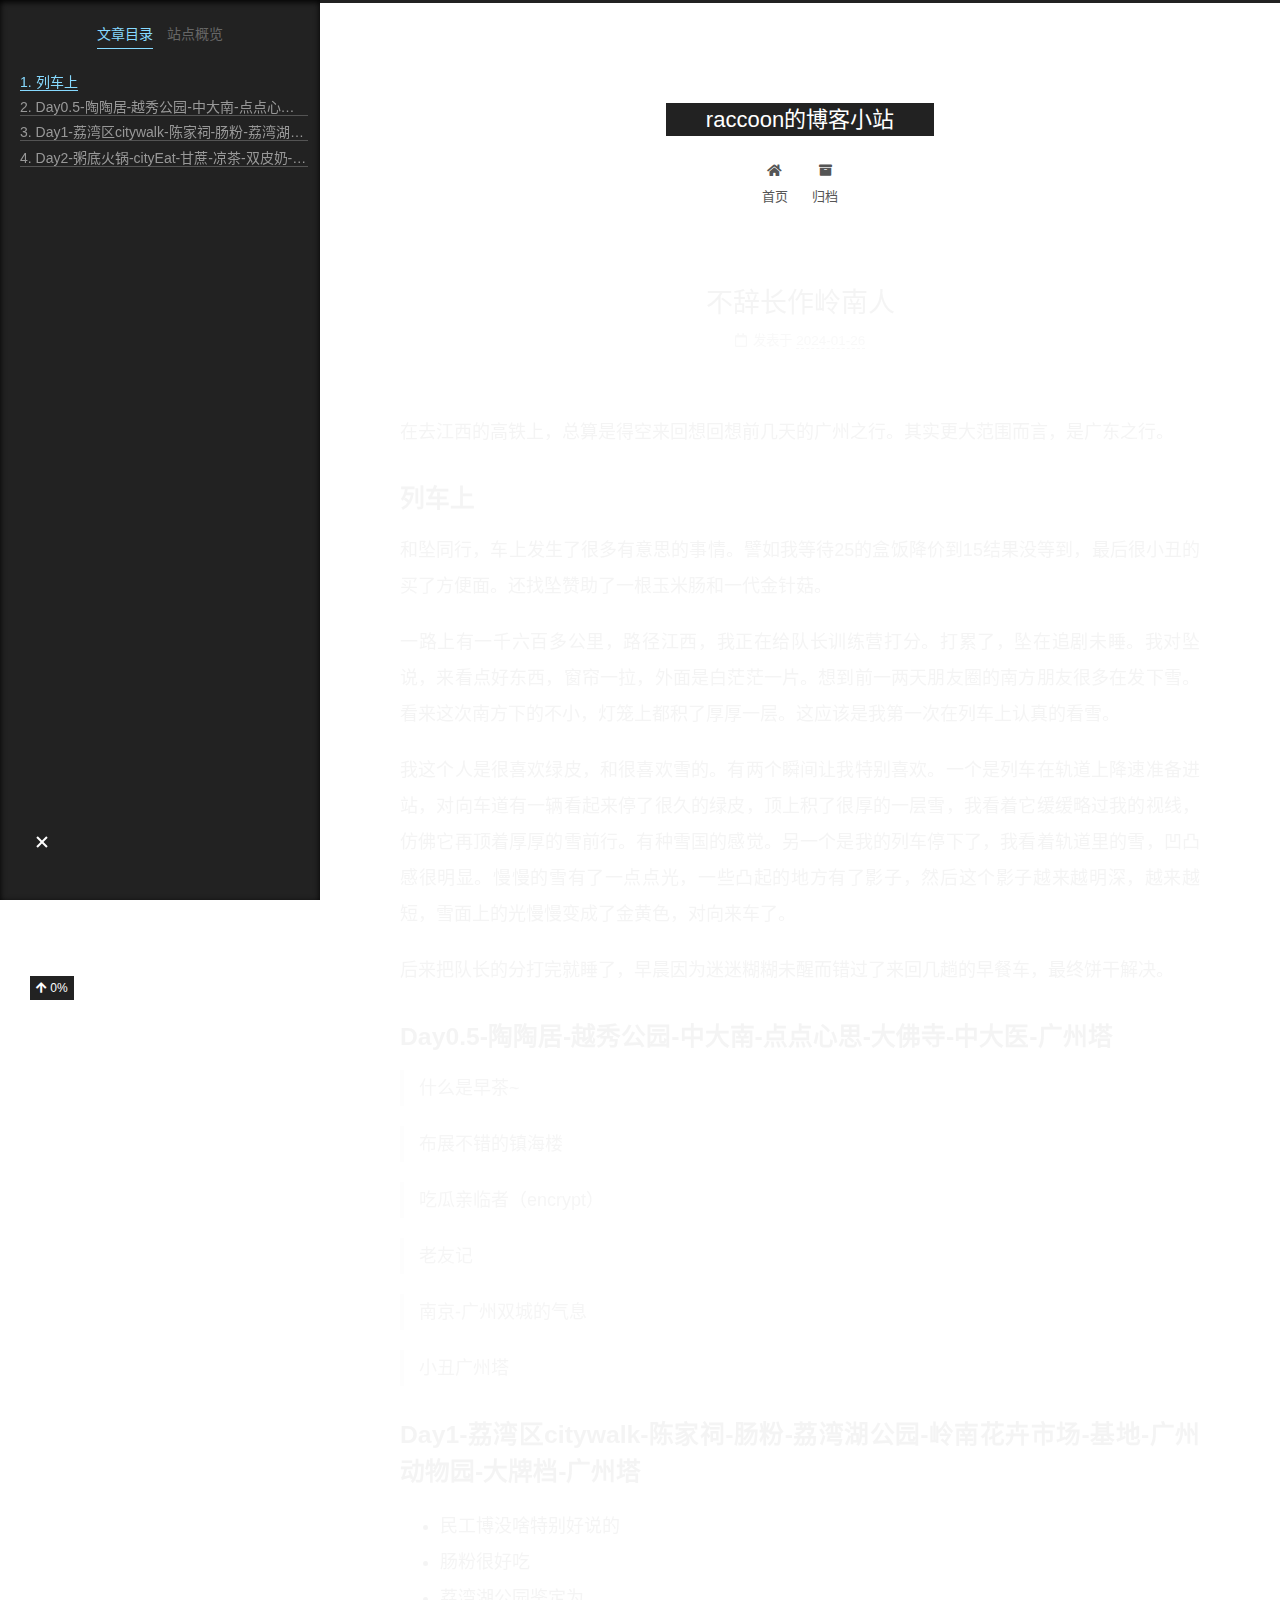
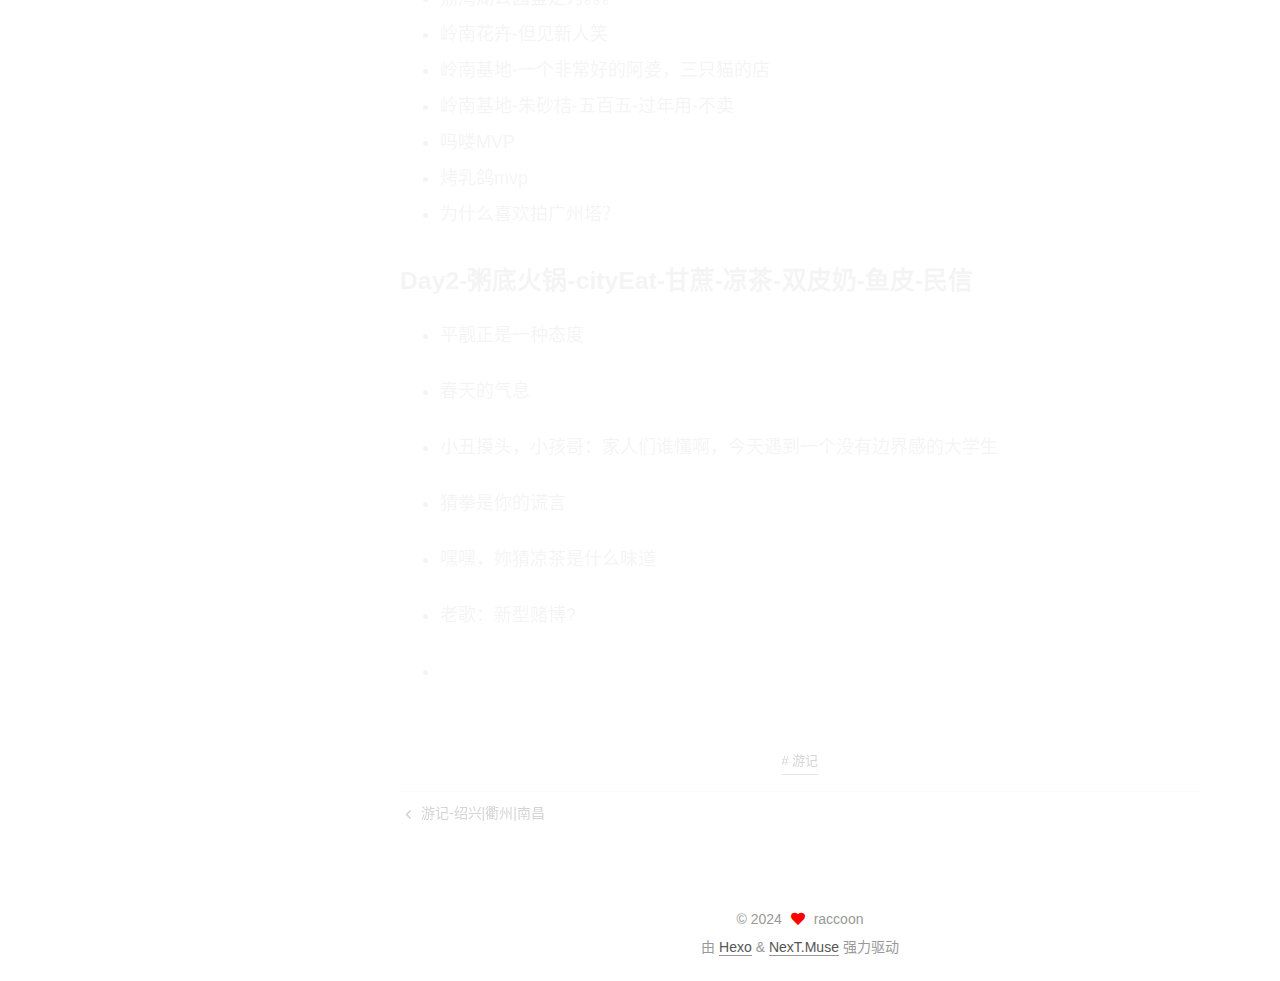
<file: 2024/01/26/origin-gz/index.html>
<!DOCTYPE html>
<html lang="zh-CN">
<head>
  <meta charset="UTF-8">
<meta name="viewport" content="width=device-width, initial-scale=1, maximum-scale=2">
<meta name="theme-color" content="#222">
<meta name="generator" content="Hexo 7.1.0">
  <link rel="apple-touch-icon" sizes="180x180" href="/images/apple-touch-icon-next.png">
  <link rel="icon" type="image/png" sizes="32x32" href="/images/favicon-32x32-next.png">
  <link rel="icon" type="image/png" sizes="16x16" href="/images/favicon-16x16-next.png">
  <link rel="mask-icon" href="/images/logo.svg" color="#222">

<link rel="stylesheet" href="/css/main.css">


<link rel="stylesheet" href="/lib/font-awesome/css/all.min.css">

<script id="hexo-configurations">
    var NexT = window.NexT || {};
    var CONFIG = {"hostname":"raccoon-njuse.github.io","root":"/","scheme":"Muse","version":"7.8.0","exturl":false,"sidebar":{"position":"left","display":"post","padding":18,"offset":12,"onmobile":false},"copycode":{"enable":false,"show_result":false,"style":null},"back2top":{"enable":true,"sidebar":false,"scrollpercent":true},"bookmark":{"enable":false,"color":"#222","save":"auto"},"fancybox":false,"mediumzoom":false,"lazyload":false,"pangu":false,"comments":{"style":"tabs","active":null,"storage":true,"lazyload":false,"nav":null},"algolia":{"hits":{"per_page":10},"labels":{"input_placeholder":"Search for Posts","hits_empty":"We didn't find any results for the search: ${query}","hits_stats":"${hits} results found in ${time} ms"}},"localsearch":{"enable":false,"trigger":"auto","top_n_per_article":1,"unescape":false,"preload":false},"motion":{"enable":true,"async":false,"transition":{"post_block":"fadeIn","post_header":"slideDownIn","post_body":"slideDownIn","coll_header":"slideLeftIn","sidebar":"slideUpIn"}}};
  </script>

  <meta name="description" content="在去江西的高铁上，总算是得空来回想回想前几天的广州之行。其实更大范围而言，是广东之行。 列车上和坠同行，车上发生了很多有意思的事情。譬如我等待25的盒饭降价到15结果没等到，最后很小丑的买了方便面。还找坠赞助了一根玉米肠和一代金针菇。 一路上有一千六百多公里，路径江西，我正在给队长训练营打分。打累了，坠在追剧未睡。我对坠说，来看点好东西，窗帘一拉，外面是白茫茫一片。想到前一两天朋友圈的南方朋友很多">
<meta property="og:type" content="article">
<meta property="og:title" content="不辞长作岭南人">
<meta property="og:url" content="https://raccoon-njuse.github.io/2024/01/26/origin-gz/index.html">
<meta property="og:site_name" content="raccoon的博客小站">
<meta property="og:description" content="在去江西的高铁上，总算是得空来回想回想前几天的广州之行。其实更大范围而言，是广东之行。 列车上和坠同行，车上发生了很多有意思的事情。譬如我等待25的盒饭降价到15结果没等到，最后很小丑的买了方便面。还找坠赞助了一根玉米肠和一代金针菇。 一路上有一千六百多公里，路径江西，我正在给队长训练营打分。打累了，坠在追剧未睡。我对坠说，来看点好东西，窗帘一拉，外面是白茫茫一片。想到前一两天朋友圈的南方朋友很多">
<meta property="og:locale" content="zh_CN">
<meta property="article:published_time" content="2024-01-26T11:56:50.000Z">
<meta property="article:modified_time" content="2024-01-26T12:49:23.825Z">
<meta property="article:author" content="raccoon">
<meta property="article:tag" content="游记">
<meta name="twitter:card" content="summary">

<link rel="canonical" href="https://raccoon-njuse.github.io/2024/01/26/origin-gz/">


<script id="page-configurations">
  // https://hexo.io/docs/variables.html
  CONFIG.page = {
    sidebar: "",
    isHome : false,
    isPost : true,
    lang   : 'zh-CN'
  };
</script>

  <title>不辞长作岭南人 | raccoon的博客小站</title>
  






  <noscript>
  <style>
  .use-motion .brand,
  .use-motion .menu-item,
  .sidebar-inner,
  .use-motion .post-block,
  .use-motion .pagination,
  .use-motion .comments,
  .use-motion .post-header,
  .use-motion .post-body,
  .use-motion .collection-header { opacity: initial; }

  .use-motion .site-title,
  .use-motion .site-subtitle {
    opacity: initial;
    top: initial;
  }

  .use-motion .logo-line-before i { left: initial; }
  .use-motion .logo-line-after i { right: initial; }
  </style>
</noscript>

</head>

<body itemscope itemtype="http://schema.org/WebPage">
  <div class="container use-motion">
    <div class="headband"></div>

    <header class="header" itemscope itemtype="http://schema.org/WPHeader">
      <div class="header-inner"><div class="site-brand-container">
  <div class="site-nav-toggle">
    <div class="toggle" aria-label="切换导航栏">
      <span class="toggle-line toggle-line-first"></span>
      <span class="toggle-line toggle-line-middle"></span>
      <span class="toggle-line toggle-line-last"></span>
    </div>
  </div>

  <div class="site-meta">

    <a href="/" class="brand" rel="start">
      <span class="logo-line-before"><i></i></span>
      <h1 class="site-title">raccoon的博客小站</h1>
      <span class="logo-line-after"><i></i></span>
    </a>
  </div>

  <div class="site-nav-right">
    <div class="toggle popup-trigger">
    </div>
  </div>
</div>




<nav class="site-nav">
  <ul id="menu" class="main-menu menu">
        <li class="menu-item menu-item-home">

    <a href="/" rel="section"><i class="fa fa-home fa-fw"></i>首页</a>

  </li>
        <li class="menu-item menu-item-archives">

    <a href="/archives/" rel="section"><i class="fa fa-archive fa-fw"></i>归档</a>

  </li>
  </ul>
</nav>




</div>
    </header>

    
  <div class="back-to-top">
    <i class="fa fa-arrow-up"></i>
    <span>0%</span>
  </div>


    <main class="main">
      <div class="main-inner">
        <div class="content-wrap">
          

          <div class="content post posts-expand">
            

    
  
  
  <article itemscope itemtype="http://schema.org/Article" class="post-block" lang="zh-CN">
    <link itemprop="mainEntityOfPage" href="https://raccoon-njuse.github.io/2024/01/26/origin-gz/">

    <span hidden itemprop="author" itemscope itemtype="http://schema.org/Person">
      <meta itemprop="image" content="/images/avatar.gif">
      <meta itemprop="name" content="raccoon">
      <meta itemprop="description" content="">
    </span>

    <span hidden itemprop="publisher" itemscope itemtype="http://schema.org/Organization">
      <meta itemprop="name" content="raccoon的博客小站">
    </span>
      <header class="post-header">
        <h1 class="post-title" itemprop="name headline">
          不辞长作岭南人
        </h1>

        <div class="post-meta">
            <span class="post-meta-item">
              <span class="post-meta-item-icon">
                <i class="far fa-calendar"></i>
              </span>
              <span class="post-meta-item-text">发表于</span>
              

              <time title="创建时间：2024-01-26 19:56:50 / 修改时间：20:49:23" itemprop="dateCreated datePublished" datetime="2024-01-26T19:56:50+08:00">2024-01-26</time>
            </span>

          

        </div>
      </header>

    
    
    
    <div class="post-body" itemprop="articleBody">

      
        <p>在去江西的高铁上，总算是得空来回想回想前几天的广州之行。其实更大范围而言，是广东之行。</p>
<h2 id="列车上"><a href="#列车上" class="headerlink" title="列车上"></a>列车上</h2><p>和坠同行，车上发生了很多有意思的事情。譬如我等待25的盒饭降价到15结果没等到，最后很小丑的买了方便面。还找坠赞助了一根玉米肠和一代金针菇。</p>
<p>一路上有一千六百多公里，路径江西，我正在给队长训练营打分。打累了，坠在追剧未睡。我对坠说，来看点好东西，窗帘一拉，外面是白茫茫一片。想到前一两天朋友圈的南方朋友很多在发下雪。看来这次南方下的不小，灯笼上都积了厚厚一层。这应该是我第一次在列车上认真的看雪。</p>
<p>我这个人是很喜欢绿皮，和很喜欢雪的。有两个瞬间让我特别喜欢。一个是列车在轨道上降速准备进站，对向车道有一辆看起来停了很久的绿皮，顶上积了很厚的一层雪，我看着它缓缓略过我的视线，仿佛它再顶着厚厚的雪前行。有种雪国的感觉。另一个是我的列车停下了，我看着轨道里的雪，凹凸感很明显。慢慢的雪有了一点点光，一些凸起的地方有了影子，然后这个影子越来越明深，越来越短，雪面上的光慢慢变成了金黄色，对向来车了。</p>
<p>后来把队长的分打完就睡了，早晨因为迷迷糊糊未醒而错过了来回几趟的早餐车，最终饼干解决。</p>
<h2 id="Day0-5-陶陶居-越秀公园-中大南-点点心思-大佛寺-中大医-广州塔"><a href="#Day0-5-陶陶居-越秀公园-中大南-点点心思-大佛寺-中大医-广州塔" class="headerlink" title="Day0.5-陶陶居-越秀公园-中大南-点点心思-大佛寺-中大医-广州塔"></a>Day0.5-陶陶居-越秀公园-中大南-点点心思-大佛寺-中大医-广州塔</h2><blockquote>
<p>什么是早茶~</p>
</blockquote>
<blockquote>
<p>布展不错的镇海楼</p>
</blockquote>
<blockquote>
<p>吃瓜亲临者（encrypt）</p>
</blockquote>
<blockquote>
<p>老友记</p>
</blockquote>
<blockquote>
<p>南京-广州双城的气息</p>
</blockquote>
<blockquote>
<p>小丑广州塔</p>
</blockquote>
<blockquote>
</blockquote>
<h2 id="Day1-荔湾区citywalk-陈家祠-肠粉-荔湾湖公园-岭南花卉市场-基地-广州动物园-大牌档-广州塔"><a href="#Day1-荔湾区citywalk-陈家祠-肠粉-荔湾湖公园-岭南花卉市场-基地-广州动物园-大牌档-广州塔" class="headerlink" title="Day1-荔湾区citywalk-陈家祠-肠粉-荔湾湖公园-岭南花卉市场-基地-广州动物园-大牌档-广州塔"></a>Day1-荔湾区citywalk-陈家祠-肠粉-荔湾湖公园-岭南花卉市场-基地-广州动物园-大牌档-广州塔</h2><ul>
<li>民工博没啥特别好说的</li>
<li>肠粉很好吃</li>
<li>荔湾湖公园鉴定为。。。</li>
<li>岭南花卉-但见新人笑</li>
<li>岭南基地-一个非常好的阿婆，三只猫的店</li>
<li>岭南基地-朱砂桔-五百五-过年用-不卖</li>
<li>吗喽MVP</li>
<li>烤乳鸽mvp</li>
<li>为什么喜欢拍广州塔？</li>
</ul>
<h2 id="Day2-粥底火锅-cityEat-甘蔗-凉茶-双皮奶-鱼皮-民信"><a href="#Day2-粥底火锅-cityEat-甘蔗-凉茶-双皮奶-鱼皮-民信" class="headerlink" title="Day2-粥底火锅-cityEat-甘蔗-凉茶-双皮奶-鱼皮-民信"></a>Day2-粥底火锅-cityEat-甘蔗-凉茶-双皮奶-鱼皮-民信</h2><ul>
<li><p>平靓正是一种态度</p>
</li>
<li><p>春天的气息</p>
</li>
<li><p>小丑摸头，小孩哥：家人们谁懂啊，今天遇到一个没有边界感的大学生</p>
</li>
<li><p>猜拳是你的谎言</p>
</li>
<li><p>嘿嘿，妳猜凉茶是什么味道</p>
</li>
<li><p>老歌：新型赌博?</p>
</li>
<li></li>
</ul>

    </div>

    
    
    

      <footer class="post-footer">
          <div class="post-tags">
              <a href="/tags/%E6%B8%B8%E8%AE%B0/" rel="tag"># 游记</a>
          </div>

        


        
    <div class="post-nav">
      <div class="post-nav-item">
    <a href="/2024/01/22/%E6%B8%B8%E8%AE%B0/" rel="prev" title="游记-绍兴|衢州|南昌">
      <i class="fa fa-chevron-left"></i> 游记-绍兴|衢州|南昌
    </a></div>
      <div class="post-nav-item"></div>
    </div>
      </footer>
    
  </article>
  
  
  



          </div>
          

<script>
  window.addEventListener('tabs:register', () => {
    let { activeClass } = CONFIG.comments;
    if (CONFIG.comments.storage) {
      activeClass = localStorage.getItem('comments_active') || activeClass;
    }
    if (activeClass) {
      let activeTab = document.querySelector(`a[href="#comment-${activeClass}"]`);
      if (activeTab) {
        activeTab.click();
      }
    }
  });
  if (CONFIG.comments.storage) {
    window.addEventListener('tabs:click', event => {
      if (!event.target.matches('.tabs-comment .tab-content .tab-pane')) return;
      let commentClass = event.target.classList[1];
      localStorage.setItem('comments_active', commentClass);
    });
  }
</script>

        </div>
          
  
  <div class="toggle sidebar-toggle">
    <span class="toggle-line toggle-line-first"></span>
    <span class="toggle-line toggle-line-middle"></span>
    <span class="toggle-line toggle-line-last"></span>
  </div>

  <aside class="sidebar">
    <div class="sidebar-inner">

      <ul class="sidebar-nav motion-element">
        <li class="sidebar-nav-toc">
          文章目录
        </li>
        <li class="sidebar-nav-overview">
          站点概览
        </li>
      </ul>

      <!--noindex-->
      <div class="post-toc-wrap sidebar-panel">
          <div class="post-toc motion-element"><ol class="nav"><li class="nav-item nav-level-2"><a class="nav-link" href="#%E5%88%97%E8%BD%A6%E4%B8%8A"><span class="nav-number">1.</span> <span class="nav-text">列车上</span></a></li><li class="nav-item nav-level-2"><a class="nav-link" href="#Day0-5-%E9%99%B6%E9%99%B6%E5%B1%85-%E8%B6%8A%E7%A7%80%E5%85%AC%E5%9B%AD-%E4%B8%AD%E5%A4%A7%E5%8D%97-%E7%82%B9%E7%82%B9%E5%BF%83%E6%80%9D-%E5%A4%A7%E4%BD%9B%E5%AF%BA-%E4%B8%AD%E5%A4%A7%E5%8C%BB-%E5%B9%BF%E5%B7%9E%E5%A1%94"><span class="nav-number">2.</span> <span class="nav-text">Day0.5-陶陶居-越秀公园-中大南-点点心思-大佛寺-中大医-广州塔</span></a></li><li class="nav-item nav-level-2"><a class="nav-link" href="#Day1-%E8%8D%94%E6%B9%BE%E5%8C%BAcitywalk-%E9%99%88%E5%AE%B6%E7%A5%A0-%E8%82%A0%E7%B2%89-%E8%8D%94%E6%B9%BE%E6%B9%96%E5%85%AC%E5%9B%AD-%E5%B2%AD%E5%8D%97%E8%8A%B1%E5%8D%89%E5%B8%82%E5%9C%BA-%E5%9F%BA%E5%9C%B0-%E5%B9%BF%E5%B7%9E%E5%8A%A8%E7%89%A9%E5%9B%AD-%E5%A4%A7%E7%89%8C%E6%A1%A3-%E5%B9%BF%E5%B7%9E%E5%A1%94"><span class="nav-number">3.</span> <span class="nav-text">Day1-荔湾区citywalk-陈家祠-肠粉-荔湾湖公园-岭南花卉市场-基地-广州动物园-大牌档-广州塔</span></a></li><li class="nav-item nav-level-2"><a class="nav-link" href="#Day2-%E7%B2%A5%E5%BA%95%E7%81%AB%E9%94%85-cityEat-%E7%94%98%E8%94%97-%E5%87%89%E8%8C%B6-%E5%8F%8C%E7%9A%AE%E5%A5%B6-%E9%B1%BC%E7%9A%AE-%E6%B0%91%E4%BF%A1"><span class="nav-number">4.</span> <span class="nav-text">Day2-粥底火锅-cityEat-甘蔗-凉茶-双皮奶-鱼皮-民信</span></a></li></ol></div>
      </div>
      <!--/noindex-->

      <div class="site-overview-wrap sidebar-panel">
        <div class="site-author motion-element" itemprop="author" itemscope itemtype="http://schema.org/Person">
  <p class="site-author-name" itemprop="name">raccoon</p>
  <div class="site-description" itemprop="description"></div>
</div>
<div class="site-state-wrap motion-element">
  <nav class="site-state">
      <div class="site-state-item site-state-posts">
          <a href="/archives/">
        
          <span class="site-state-item-count">2</span>
          <span class="site-state-item-name">日志</span>
        </a>
      </div>
      <div class="site-state-item site-state-tags">
        <span class="site-state-item-count">1</span>
        <span class="site-state-item-name">标签</span>
      </div>
  </nav>
</div>



      </div>

    </div>
  </aside>
  <div id="sidebar-dimmer"></div>


      </div>
    </main>

    <footer class="footer">
      <div class="footer-inner">
        

        

<div class="copyright">
  
  &copy; 
  <span itemprop="copyrightYear">2024</span>
  <span class="with-love">
    <i class="fa fa-heart"></i>
  </span>
  <span class="author" itemprop="copyrightHolder">raccoon</span>
</div>
  <div class="powered-by">由 <a href="https://hexo.io/" class="theme-link" rel="noopener" target="_blank">Hexo</a> & <a href="https://muse.theme-next.org/" class="theme-link" rel="noopener" target="_blank">NexT.Muse</a> 强力驱动
  </div>

        








      </div>
    </footer>
  </div>

  
  <script src="/lib/anime.min.js"></script>
  <script src="/lib/velocity/velocity.min.js"></script>
  <script src="/lib/velocity/velocity.ui.min.js"></script>

<script src="/js/utils.js"></script>

<script src="/js/motion.js"></script>


<script src="/js/schemes/muse.js"></script>


<script src="/js/next-boot.js"></script>




  















  

  

</body>
</html>
</file>
<file: css/main.css>
:root {
  --body-bg-color: #fff;
  --content-bg-color: #fff;
  --card-bg-color: #f5f5f5;
  --text-color: #555;
  --blockquote-color: #666;
  --link-color: #555;
  --link-hover-color: #222;
  --brand-color: #fff;
  --brand-hover-color: #fff;
  --table-row-odd-bg-color: #f9f9f9;
  --table-row-hover-bg-color: #f5f5f5;
  --menu-item-bg-color: #f5f5f5;
  --btn-default-bg: #222;
  --btn-default-color: #fff;
  --btn-default-border-color: #222;
  --btn-default-hover-bg: #fff;
  --btn-default-hover-color: #222;
  --btn-default-hover-border-color: #222;
}
html {
  line-height: 1.15; /* 1 */
  -webkit-text-size-adjust: 100%; /* 2 */
}
body {
  margin: 0;
}
main {
  display: block;
}
h1 {
  font-size: 2em;
  margin: 0.67em 0;
}
hr {
  box-sizing: content-box; /* 1 */
  height: 0; /* 1 */
  overflow: visible; /* 2 */
}
pre {
  font-family: monospace, monospace; /* 1 */
  font-size: 1em; /* 2 */
}
a {
  background: transparent;
}
abbr[title] {
  border-bottom: none; /* 1 */
  text-decoration: underline; /* 2 */
  text-decoration: underline dotted; /* 2 */
}
b,
strong {
  font-weight: bolder;
}
code,
kbd,
samp {
  font-family: monospace, monospace; /* 1 */
  font-size: 1em; /* 2 */
}
small {
  font-size: 80%;
}
sub,
sup {
  font-size: 75%;
  line-height: 0;
  position: relative;
  vertical-align: baseline;
}
sub {
  bottom: -0.25em;
}
sup {
  top: -0.5em;
}
img {
  border-style: none;
}
button,
input,
optgroup,
select,
textarea {
  font-family: inherit; /* 1 */
  font-size: 100%; /* 1 */
  line-height: 1.15; /* 1 */
  margin: 0; /* 2 */
}
button,
input {
/* 1 */
  overflow: visible;
}
button,
select {
/* 1 */
  text-transform: none;
}
button,
[type='button'],
[type='reset'],
[type='submit'] {
  -webkit-appearance: button;
}
button::-moz-focus-inner,
[type='button']::-moz-focus-inner,
[type='reset']::-moz-focus-inner,
[type='submit']::-moz-focus-inner {
  border-style: none;
  padding: 0;
}
button:-moz-focusring,
[type='button']:-moz-focusring,
[type='reset']:-moz-focusring,
[type='submit']:-moz-focusring {
  outline: 1px dotted ButtonText;
}
fieldset {
  padding: 0.35em 0.75em 0.625em;
}
legend {
  box-sizing: border-box; /* 1 */
  color: inherit; /* 2 */
  display: table; /* 1 */
  max-width: 100%; /* 1 */
  padding: 0; /* 3 */
  white-space: normal; /* 1 */
}
progress {
  vertical-align: baseline;
}
textarea {
  overflow: auto;
}
[type='checkbox'],
[type='radio'] {
  box-sizing: border-box; /* 1 */
  padding: 0; /* 2 */
}
[type='number']::-webkit-inner-spin-button,
[type='number']::-webkit-outer-spin-button {
  height: auto;
}
[type='search'] {
  outline-offset: -2px; /* 2 */
  -webkit-appearance: textfield; /* 1 */
}
[type='search']::-webkit-search-decoration {
  -webkit-appearance: none;
}
::-webkit-file-upload-button {
  font: inherit; /* 2 */
  -webkit-appearance: button; /* 1 */
}
details {
  display: block;
}
summary {
  display: list-item;
}
template {
  display: none;
}
[hidden] {
  display: none;
}
::selection {
  background: #262a30;
  color: #eee;
}
html,
body {
  height: 100%;
}
body {
  background: var(--body-bg-color);
  color: var(--text-color);
  font-family: 'Lato', "PingFang SC", "Microsoft YaHei", sans-serif;
  font-size: 1em;
  line-height: 2;
}
@media (max-width: 991px) {
  body {
    padding-left: 0 !important;
    padding-right: 0 !important;
  }
}
h1,
h2,
h3,
h4,
h5,
h6 {
  font-family: 'Lato', "PingFang SC", "Microsoft YaHei", sans-serif;
  font-weight: bold;
  line-height: 1.5;
  margin: 20px 0 15px;
}
h1 {
  font-size: 1.5em;
}
h2 {
  font-size: 1.375em;
}
h3 {
  font-size: 1.25em;
}
h4 {
  font-size: 1.125em;
}
h5 {
  font-size: 1em;
}
h6 {
  font-size: 0.875em;
}
p {
  margin: 0 0 20px 0;
}
a,
span.exturl {
  border-bottom: 1px solid #999;
  color: var(--link-color);
  outline: 0;
  text-decoration: none;
  overflow-wrap: break-word;
  word-wrap: break-word;
  cursor: pointer;
}
a:hover,
span.exturl:hover {
  border-bottom-color: var(--link-hover-color);
  color: var(--link-hover-color);
}
iframe,
img,
video {
  display: block;
  margin-left: auto;
  margin-right: auto;
  max-width: 100%;
}
hr {
  background-image: repeating-linear-gradient(-45deg, #ddd, #ddd 4px, transparent 4px, transparent 8px);
  border: 0;
  height: 3px;
  margin: 40px 0;
}
blockquote {
  border-left: 4px solid #ddd;
  color: var(--blockquote-color);
  margin: 0;
  padding: 0 15px;
}
blockquote cite::before {
  content: '-';
  padding: 0 5px;
}
dt {
  font-weight: bold;
}
dd {
  margin: 0;
  padding: 0;
}
kbd {
  background-color: #f5f5f5;
  background-image: linear-gradient(#eee, #fff, #eee);
  border: 1px solid #ccc;
  border-radius: 0.2em;
  box-shadow: 0.1em 0.1em 0.2em rgba(0,0,0,0.1);
  color: #555;
  font-family: inherit;
  padding: 0.1em 0.3em;
  white-space: nowrap;
}
.table-container {
  overflow: auto;
}
table {
  border-collapse: collapse;
  border-spacing: 0;
  font-size: 0.875em;
  margin: 0 0 20px 0;
  width: 100%;
}
tbody tr:nth-of-type(odd) {
  background: var(--table-row-odd-bg-color);
}
tbody tr:hover {
  background: var(--table-row-hover-bg-color);
}
caption,
th,
td {
  font-weight: normal;
  padding: 8px;
  vertical-align: middle;
}
th,
td {
  border: 1px solid #ddd;
  border-bottom: 3px solid #ddd;
}
th {
  font-weight: 700;
  padding-bottom: 10px;
}
td {
  border-bottom-width: 1px;
}
.btn {
  background: var(--btn-default-bg);
  border: 2px solid var(--btn-default-border-color);
  border-radius: 0;
  color: var(--btn-default-color);
  display: inline-block;
  font-size: 0.875em;
  line-height: 2;
  padding: 0 20px;
  text-decoration: none;
  transition-property: background-color;
  transition-delay: 0s;
  transition-duration: 0.2s;
  transition-timing-function: ease-in-out;
}
.btn:hover {
  background: var(--btn-default-hover-bg);
  border-color: var(--btn-default-hover-border-color);
  color: var(--btn-default-hover-color);
}
.btn + .btn {
  margin: 0 0 8px 8px;
}
.btn .fa-fw {
  text-align: left;
  width: 1.285714285714286em;
}
.toggle {
  line-height: 0;
}
.toggle .toggle-line {
  background: #fff;
  display: inline-block;
  height: 2px;
  left: 0;
  position: relative;
  top: 0;
  transition: all 0.4s;
  vertical-align: top;
  width: 100%;
}
.toggle .toggle-line:not(:first-child) {
  margin-top: 3px;
}
.toggle.toggle-arrow .toggle-line-first {
  left: 50%;
  top: 2px;
  transform: rotate(45deg);
  width: 50%;
}
.toggle.toggle-arrow .toggle-line-middle {
  left: 2px;
  width: 90%;
}
.toggle.toggle-arrow .toggle-line-last {
  left: 50%;
  top: -2px;
  transform: rotate(-45deg);
  width: 50%;
}
.toggle.toggle-close .toggle-line-first {
  transform: rotate(-45deg);
  top: 5px;
}
.toggle.toggle-close .toggle-line-middle {
  opacity: 0;
}
.toggle.toggle-close .toggle-line-last {
  transform: rotate(45deg);
  top: -5px;
}
.highlight,
pre {
  background: #f7f7f7;
  color: #4d4d4c;
  line-height: 1.6;
  margin: 0 auto 20px;
}
pre,
code {
  font-family: consolas, Menlo, monospace, "PingFang SC", "Microsoft YaHei";
}
code {
  background: #eee;
  border-radius: 3px;
  color: #555;
  padding: 2px 4px;
  overflow-wrap: break-word;
  word-wrap: break-word;
}
.highlight *::selection {
  background: #d6d6d6;
}
.highlight pre {
  border: 0;
  margin: 0;
  padding: 10px 0;
}
.highlight table {
  border: 0;
  margin: 0;
  width: auto;
}
.highlight td {
  border: 0;
  padding: 0;
}
.highlight figcaption {
  background: #eff2f3;
  color: #4d4d4c;
  display: flex;
  font-size: 0.875em;
  justify-content: space-between;
  line-height: 1.2;
  padding: 0.5em;
}
.highlight figcaption a {
  color: #4d4d4c;
}
.highlight figcaption a:hover {
  border-bottom-color: #4d4d4c;
}
.highlight .gutter {
  -moz-user-select: none;
  -ms-user-select: none;
  -webkit-user-select: none;
  user-select: none;
}
.highlight .gutter pre {
  background: #eff2f3;
  color: #869194;
  padding-left: 10px;
  padding-right: 10px;
  text-align: right;
}
.highlight .code pre {
  background: #f7f7f7;
  padding-left: 10px;
  width: 100%;
}
.gist table {
  width: auto;
}
.gist table td {
  border: 0;
}
pre {
  overflow: auto;
  padding: 10px;
}
pre code {
  background: none;
  color: #4d4d4c;
  font-size: 0.875em;
  padding: 0;
  text-shadow: none;
}
pre .deletion {
  background: #fdd;
}
pre .addition {
  background: #dfd;
}
pre .meta {
  color: #eab700;
  -moz-user-select: none;
  -ms-user-select: none;
  -webkit-user-select: none;
  user-select: none;
}
pre .comment {
  color: #8e908c;
}
pre .variable,
pre .attribute,
pre .tag,
pre .name,
pre .regexp,
pre .ruby .constant,
pre .xml .tag .title,
pre .xml .pi,
pre .xml .doctype,
pre .html .doctype,
pre .css .id,
pre .css .class,
pre .css .pseudo {
  color: #c82829;
}
pre .number,
pre .preprocessor,
pre .built_in,
pre .builtin-name,
pre .literal,
pre .params,
pre .constant,
pre .command {
  color: #f5871f;
}
pre .ruby .class .title,
pre .css .rules .attribute,
pre .string,
pre .symbol,
pre .value,
pre .inheritance,
pre .header,
pre .ruby .symbol,
pre .xml .cdata,
pre .special,
pre .formula {
  color: #718c00;
}
pre .title,
pre .css .hexcolor {
  color: #3e999f;
}
pre .function,
pre .python .decorator,
pre .python .title,
pre .ruby .function .title,
pre .ruby .title .keyword,
pre .perl .sub,
pre .javascript .title,
pre .coffeescript .title {
  color: #4271ae;
}
pre .keyword,
pre .javascript .function {
  color: #8959a8;
}
.blockquote-center {
  border-left: none;
  margin: 40px 0;
  padding: 0;
  position: relative;
  text-align: center;
}
.blockquote-center .fa {
  display: block;
  opacity: 0.6;
  position: absolute;
  width: 100%;
}
.blockquote-center .fa-quote-left {
  border-top: 1px solid #ccc;
  text-align: left;
  top: -20px;
}
.blockquote-center .fa-quote-right {
  border-bottom: 1px solid #ccc;
  text-align: right;
  bottom: -20px;
}
.blockquote-center p,
.blockquote-center div {
  text-align: center;
}
.post-body .group-picture img {
  margin: 0 auto;
  padding: 0 3px;
}
.group-picture-row {
  margin-bottom: 6px;
  overflow: hidden;
}
.group-picture-column {
  float: left;
  margin-bottom: 10px;
}
.post-body .label {
  color: #555;
  display: inline;
  padding: 0 2px;
}
.post-body .label.default {
  background: #f0f0f0;
}
.post-body .label.primary {
  background: #efe6f7;
}
.post-body .label.info {
  background: #e5f2f8;
}
.post-body .label.success {
  background: #e7f4e9;
}
.post-body .label.warning {
  background: #fcf6e1;
}
.post-body .label.danger {
  background: #fae8eb;
}
.post-body .tabs {
  margin-bottom: 20px;
}
.post-body .tabs,
.tabs-comment {
  display: block;
  padding-top: 10px;
  position: relative;
}
.post-body .tabs ul.nav-tabs,
.tabs-comment ul.nav-tabs {
  display: flex;
  flex-wrap: wrap;
  margin: 0;
  margin-bottom: -1px;
  padding: 0;
}
@media (max-width: 413px) {
  .post-body .tabs ul.nav-tabs,
  .tabs-comment ul.nav-tabs {
    display: block;
    margin-bottom: 5px;
  }
}
.post-body .tabs ul.nav-tabs li.tab,
.tabs-comment ul.nav-tabs li.tab {
  border-bottom: 1px solid #ddd;
  border-left: 1px solid transparent;
  border-right: 1px solid transparent;
  border-top: 3px solid transparent;
  flex-grow: 1;
  list-style-type: none;
  border-radius: 0 0 0 0;
}
@media (max-width: 413px) {
  .post-body .tabs ul.nav-tabs li.tab,
  .tabs-comment ul.nav-tabs li.tab {
    border-bottom: 1px solid transparent;
    border-left: 3px solid transparent;
    border-right: 1px solid transparent;
    border-top: 1px solid transparent;
  }
}
@media (max-width: 413px) {
  .post-body .tabs ul.nav-tabs li.tab,
  .tabs-comment ul.nav-tabs li.tab {
    border-radius: 0;
  }
}
.post-body .tabs ul.nav-tabs li.tab a,
.tabs-comment ul.nav-tabs li.tab a {
  border-bottom: initial;
  display: block;
  line-height: 1.8;
  outline: 0;
  padding: 0.25em 0.75em;
  text-align: center;
  transition-delay: 0s;
  transition-duration: 0.2s;
  transition-timing-function: ease-out;
}
.post-body .tabs ul.nav-tabs li.tab a i,
.tabs-comment ul.nav-tabs li.tab a i {
  width: 1.285714285714286em;
}
.post-body .tabs ul.nav-tabs li.tab.active,
.tabs-comment ul.nav-tabs li.tab.active {
  border-bottom: 1px solid transparent;
  border-left: 1px solid #ddd;
  border-right: 1px solid #ddd;
  border-top: 3px solid #fc6423;
}
@media (max-width: 413px) {
  .post-body .tabs ul.nav-tabs li.tab.active,
  .tabs-comment ul.nav-tabs li.tab.active {
    border-bottom: 1px solid #ddd;
    border-left: 3px solid #fc6423;
    border-right: 1px solid #ddd;
    border-top: 1px solid #ddd;
  }
}
.post-body .tabs ul.nav-tabs li.tab.active a,
.tabs-comment ul.nav-tabs li.tab.active a {
  color: var(--link-color);
  cursor: default;
}
.post-body .tabs .tab-content .tab-pane,
.tabs-comment .tab-content .tab-pane {
  border: 1px solid #ddd;
  border-top: 0;
  padding: 20px 20px 0 20px;
  border-radius: 0;
}
.post-body .tabs .tab-content .tab-pane:not(.active),
.tabs-comment .tab-content .tab-pane:not(.active) {
  display: none;
}
.post-body .tabs .tab-content .tab-pane.active,
.tabs-comment .tab-content .tab-pane.active {
  display: block;
}
.post-body .tabs .tab-content .tab-pane.active:nth-of-type(1),
.tabs-comment .tab-content .tab-pane.active:nth-of-type(1) {
  border-radius: 0 0 0 0;
}
@media (max-width: 413px) {
  .post-body .tabs .tab-content .tab-pane.active:nth-of-type(1),
  .tabs-comment .tab-content .tab-pane.active:nth-of-type(1) {
    border-radius: 0;
  }
}
.post-body .note {
  border-radius: 3px;
  margin-bottom: 20px;
  padding: 1em;
  position: relative;
  border: 1px solid #eee;
  border-left-width: 5px;
}
.post-body .note h2,
.post-body .note h3,
.post-body .note h4,
.post-body .note h5,
.post-body .note h6 {
  margin-top: 0;
  border-bottom: initial;
  margin-bottom: 0;
  padding-top: 0;
}
.post-body .note p:first-child,
.post-body .note ul:first-child,
.post-body .note ol:first-child,
.post-body .note table:first-child,
.post-body .note pre:first-child,
.post-body .note blockquote:first-child,
.post-body .note img:first-child {
  margin-top: 0;
}
.post-body .note p:last-child,
.post-body .note ul:last-child,
.post-body .note ol:last-child,
.post-body .note table:last-child,
.post-body .note pre:last-child,
.post-body .note blockquote:last-child,
.post-body .note img:last-child {
  margin-bottom: 0;
}
.post-body .note.default {
  border-left-color: #777;
}
.post-body .note.default h2,
.post-body .note.default h3,
.post-body .note.default h4,
.post-body .note.default h5,
.post-body .note.default h6 {
  color: #777;
}
.post-body .note.primary {
  border-left-color: #6f42c1;
}
.post-body .note.primary h2,
.post-body .note.primary h3,
.post-body .note.primary h4,
.post-body .note.primary h5,
.post-body .note.primary h6 {
  color: #6f42c1;
}
.post-body .note.info {
  border-left-color: #428bca;
}
.post-body .note.info h2,
.post-body .note.info h3,
.post-body .note.info h4,
.post-body .note.info h5,
.post-body .note.info h6 {
  color: #428bca;
}
.post-body .note.success {
  border-left-color: #5cb85c;
}
.post-body .note.success h2,
.post-body .note.success h3,
.post-body .note.success h4,
.post-body .note.success h5,
.post-body .note.success h6 {
  color: #5cb85c;
}
.post-body .note.warning {
  border-left-color: #f0ad4e;
}
.post-body .note.warning h2,
.post-body .note.warning h3,
.post-body .note.warning h4,
.post-body .note.warning h5,
.post-body .note.warning h6 {
  color: #f0ad4e;
}
.post-body .note.danger {
  border-left-color: #d9534f;
}
.post-body .note.danger h2,
.post-body .note.danger h3,
.post-body .note.danger h4,
.post-body .note.danger h5,
.post-body .note.danger h6 {
  color: #d9534f;
}
.pagination .prev,
.pagination .next,
.pagination .page-number,
.pagination .space {
  display: inline-block;
  margin: 0 10px;
  padding: 0 11px;
  position: relative;
  top: -1px;
}
@media (max-width: 767px) {
  .pagination .prev,
  .pagination .next,
  .pagination .page-number,
  .pagination .space {
    margin: 0 5px;
  }
}
.pagination {
  border-top: 1px solid #eee;
  margin: 120px 0 0;
  text-align: center;
}
.pagination .prev,
.pagination .next,
.pagination .page-number {
  border-bottom: 0;
  border-top: 1px solid #eee;
  transition-property: border-color;
  transition-delay: 0s;
  transition-duration: 0.2s;
  transition-timing-function: ease-in-out;
}
.pagination .prev:hover,
.pagination .next:hover,
.pagination .page-number:hover {
  border-top-color: #222;
}
.pagination .space {
  margin: 0;
  padding: 0;
}
.pagination .prev {
  margin-left: 0;
}
.pagination .next {
  margin-right: 0;
}
.pagination .page-number.current {
  background: #ccc;
  border-top-color: #ccc;
  color: #fff;
}
@media (max-width: 767px) {
  .pagination {
    border-top: none;
  }
  .pagination .prev,
  .pagination .next,
  .pagination .page-number {
    border-bottom: 1px solid #eee;
    border-top: 0;
    margin-bottom: 10px;
    padding: 0 10px;
  }
  .pagination .prev:hover,
  .pagination .next:hover,
  .pagination .page-number:hover {
    border-bottom-color: #222;
  }
}
.comments {
  margin-top: 60px;
  overflow: hidden;
}
.comment-button-group {
  display: flex;
  flex-wrap: wrap-reverse;
  justify-content: center;
  margin: 1em 0;
}
.comment-button-group .comment-button {
  margin: 0.1em 0.2em;
}
.comment-button-group .comment-button.active {
  background: var(--btn-default-hover-bg);
  border-color: var(--btn-default-hover-border-color);
  color: var(--btn-default-hover-color);
}
.comment-position {
  display: none;
}
.comment-position.active {
  display: block;
}
.tabs-comment {
  background: var(--content-bg-color);
  margin-top: 4em;
  padding-top: 0;
}
.tabs-comment .comments {
  border: 0;
  box-shadow: none;
  margin-top: 0;
  padding-top: 0;
}
.container {
  min-height: 100%;
  position: relative;
}
.main-inner {
  margin: 0 auto;
  width: 700px;
}
@media (min-width: 1200px) {
  .main-inner {
    width: 800px;
  }
}
@media (min-width: 1600px) {
  .main-inner {
    width: 900px;
  }
}
@media (max-width: 767px) {
  .content-wrap {
    padding: 0 20px;
  }
}
.header {
  background: transparent;
}
.header-inner {
  margin: 0 auto;
  width: 700px;
}
@media (min-width: 1200px) {
  .header-inner {
    width: 800px;
  }
}
@media (min-width: 1600px) {
  .header-inner {
    width: 900px;
  }
}
.site-brand-container {
  display: flex;
  flex-shrink: 0;
  padding: 0 10px;
}
.headband {
  background: #222;
  height: 3px;
}
.site-meta {
  flex-grow: 1;
  text-align: center;
}
@media (max-width: 767px) {
  .site-meta {
    text-align: center;
  }
}
.brand {
  border-bottom: none;
  color: var(--brand-color);
  display: inline-block;
  line-height: 1.375em;
  padding: 0 40px;
  position: relative;
}
.brand:hover {
  color: var(--brand-hover-color);
}
.site-title {
  font-family: 'Lato', "PingFang SC", "Microsoft YaHei", sans-serif;
  font-size: 1.375em;
  font-weight: normal;
  margin: 0;
}
.site-subtitle {
  color: #999;
  font-size: 0.8125em;
  margin: 10px 0;
}
.use-motion .brand {
  opacity: 0;
}
.use-motion .site-title,
.use-motion .site-subtitle,
.use-motion .custom-logo-image {
  opacity: 0;
  position: relative;
  top: -10px;
}
.site-nav-toggle,
.site-nav-right {
  display: none;
}
@media (max-width: 767px) {
  .site-nav-toggle,
  .site-nav-right {
    display: flex;
    flex-direction: column;
    justify-content: center;
  }
}
.site-nav-toggle .toggle,
.site-nav-right .toggle {
  color: var(--text-color);
  padding: 10px;
  width: 22px;
}
.site-nav-toggle .toggle .toggle-line,
.site-nav-right .toggle .toggle-line {
  background: var(--text-color);
  border-radius: 1px;
}
.site-nav {
  display: block;
}
@media (max-width: 767px) {
  .site-nav {
    clear: both;
    display: none;
  }
}
.site-nav.site-nav-on {
  display: block;
}
.menu {
  margin-top: 20px;
  padding-left: 0;
  text-align: center;
}
.menu-item {
  display: inline-block;
  list-style: none;
  margin: 0 10px;
}
@media (max-width: 767px) {
  .menu-item {
    display: block;
    margin-top: 10px;
  }
  .menu-item.menu-item-search {
    display: none;
  }
}
.menu-item a,
.menu-item span.exturl {
  border-bottom: 0;
  display: block;
  font-size: 0.8125em;
  transition-property: border-color;
  transition-delay: 0s;
  transition-duration: 0.2s;
  transition-timing-function: ease-in-out;
}
@media (hover: none) {
  .menu-item a:hover,
  .menu-item span.exturl:hover {
    border-bottom-color: transparent !important;
  }
}
.menu-item .fa,
.menu-item .fab,
.menu-item .far,
.menu-item .fas {
  margin-right: 8px;
}
.menu-item .badge {
  display: inline-block;
  font-weight: bold;
  line-height: 1;
  margin-left: 0.35em;
  margin-top: 0.35em;
  text-align: center;
  white-space: nowrap;
}
@media (max-width: 767px) {
  .menu-item .badge {
    float: right;
    margin-left: 0;
  }
}
.menu-item-active a,
.menu .menu-item a:hover,
.menu .menu-item span.exturl:hover {
  background: var(--menu-item-bg-color);
}
.use-motion .menu-item {
  opacity: 0;
}
.sidebar {
  background: #222;
  bottom: 0;
  box-shadow: inset 0 2px 6px #000;
  position: fixed;
  top: 0;
}
@media (max-width: 991px) {
  .sidebar {
    display: none;
  }
}
.sidebar-inner {
  color: #999;
  padding: 18px 10px;
  text-align: center;
}
.cc-license {
  margin-top: 10px;
  text-align: center;
}
.cc-license .cc-opacity {
  border-bottom: none;
  opacity: 0.7;
}
.cc-license .cc-opacity:hover {
  opacity: 0.9;
}
.cc-license img {
  display: inline-block;
}
.site-author-image {
  border: 2px solid #333;
  display: block;
  margin: 0 auto;
  max-width: 96px;
  padding: 2px;
}
.site-author-name {
  color: #f5f5f5;
  font-weight: normal;
  margin: 5px 0 0;
  text-align: center;
}
.site-description {
  color: #999;
  font-size: 1em;
  margin-top: 5px;
  text-align: center;
}
.links-of-author {
  margin-top: 15px;
}
.links-of-author a,
.links-of-author span.exturl {
  border-bottom-color: #555;
  display: inline-block;
  font-size: 0.8125em;
  margin-bottom: 10px;
  margin-right: 10px;
  vertical-align: middle;
}
.links-of-author a::before,
.links-of-author span.exturl::before {
  background: #fe99bd;
  border-radius: 50%;
  content: ' ';
  display: inline-block;
  height: 4px;
  margin-right: 3px;
  vertical-align: middle;
  width: 4px;
}
.sidebar-button {
  margin-top: 15px;
}
.sidebar-button a {
  border: 1px solid #fc6423;
  border-radius: 4px;
  color: #fc6423;
  display: inline-block;
  padding: 0 15px;
}
.sidebar-button a .fa,
.sidebar-button a .fab,
.sidebar-button a .far,
.sidebar-button a .fas {
  margin-right: 5px;
}
.sidebar-button a:hover {
  background: #fc6423;
  border: 1px solid #fc6423;
  color: #fff;
}
.sidebar-button a:hover .fa,
.sidebar-button a:hover .fab,
.sidebar-button a:hover .far,
.sidebar-button a:hover .fas {
  color: #fff;
}
.links-of-blogroll {
  font-size: 0.8125em;
  margin-top: 10px;
}
.links-of-blogroll-title {
  font-size: 0.875em;
  font-weight: 600;
  margin-top: 0;
}
.links-of-blogroll-list {
  list-style: none;
  margin: 0;
  padding: 0;
}
#sidebar-dimmer {
  display: none;
}
@media (max-width: 767px) {
  #sidebar-dimmer {
    background: #000;
    display: block;
    height: 100%;
    left: 100%;
    opacity: 0;
    position: fixed;
    top: 0;
    width: 100%;
    z-index: 1100;
  }
  .sidebar-active + #sidebar-dimmer {
    opacity: 0.7;
    transform: translateX(-100%);
    transition: opacity 0.5s;
  }
}
.sidebar-nav {
  margin: 0;
  padding-bottom: 20px;
  padding-left: 0;
}
.sidebar-nav li {
  border-bottom: 1px solid transparent;
  color: #666;
  cursor: pointer;
  display: inline-block;
  font-size: 0.875em;
}
.sidebar-nav li.sidebar-nav-overview {
  margin-left: 10px;
}
.sidebar-nav li:hover {
  color: #f5f5f5;
}
.sidebar-nav .sidebar-nav-active {
  border-bottom-color: #87daff;
  color: #87daff;
}
.sidebar-nav .sidebar-nav-active:hover {
  color: #87daff;
}
.sidebar-panel {
  display: none;
  overflow-x: hidden;
  overflow-y: auto;
}
.sidebar-panel-active {
  display: block;
}
.sidebar-toggle {
  background: #222;
  bottom: 45px;
  cursor: pointer;
  height: 14px;
  left: 30px;
  padding: 5px;
  position: fixed;
  width: 14px;
  z-index: 1300;
}
@media (max-width: 991px) {
  .sidebar-toggle {
    left: 20px;
    opacity: 0.8;
    display: none;
  }
}
.sidebar-toggle:hover .toggle-line {
  background: #87daff;
}
.post-toc {
  font-size: 0.875em;
}
.post-toc ol {
  list-style: none;
  margin: 0;
  padding: 0 2px 5px 10px;
  text-align: left;
}
.post-toc ol > ol {
  padding-left: 0;
}
.post-toc ol a {
  transition-property: all;
  transition-delay: 0s;
  transition-duration: 0.2s;
  transition-timing-function: ease-in-out;
}
.post-toc .nav-item {
  line-height: 1.8;
  overflow: hidden;
  text-overflow: ellipsis;
  white-space: nowrap;
}
.post-toc .nav .nav-child {
  display: none;
}
.post-toc .nav .active > .nav-child {
  display: block;
}
.post-toc .nav .active-current > .nav-child {
  display: block;
}
.post-toc .nav .active-current > .nav-child > .nav-item {
  display: block;
}
.post-toc .nav .active > a {
  border-bottom-color: #87daff;
  color: #87daff;
}
.post-toc .nav .active-current > a {
  color: #87daff;
}
.post-toc .nav .active-current > a:hover {
  color: #87daff;
}
.site-state {
  display: flex;
  justify-content: center;
  line-height: 1.4;
  margin-top: 10px;
  overflow: hidden;
  text-align: center;
  white-space: nowrap;
}
.site-state-item {
  padding: 0 15px;
}
.site-state-item:not(:first-child) {
  border-left: 1px solid #333;
}
.site-state-item a {
  border-bottom: none;
}
.site-state-item-count {
  display: block;
  font-size: 1.25em;
  font-weight: 600;
  text-align: center;
}
.site-state-item-name {
  color: inherit;
  font-size: 0.875em;
}
.footer {
  color: #999;
  font-size: 0.875em;
  padding: 20px 0;
}
.footer.footer-fixed {
  bottom: 0;
  left: 0;
  position: absolute;
  right: 0;
}
.footer-inner {
  box-sizing: border-box;
  margin: 0 auto;
  text-align: center;
  width: 700px;
}
@media (min-width: 1200px) {
  .footer-inner {
    width: 800px;
  }
}
@media (min-width: 1600px) {
  .footer-inner {
    width: 900px;
  }
}
.languages {
  display: inline-block;
  font-size: 1.125em;
  position: relative;
}
.languages .lang-select-label span {
  margin: 0 0.5em;
}
.languages .lang-select {
  height: 100%;
  left: 0;
  opacity: 0;
  position: absolute;
  top: 0;
  width: 100%;
}
.with-love {
  color: #ff0000;
  display: inline-block;
  margin: 0 5px;
}
.powered-by,
.theme-info {
  display: inline-block;
}
@-moz-keyframes iconAnimate {
  0%, 100% {
    transform: scale(1);
  }
  10%, 30% {
    transform: scale(0.9);
  }
  20%, 40%, 60%, 80% {
    transform: scale(1.1);
  }
  50%, 70% {
    transform: scale(1.1);
  }
}
@-webkit-keyframes iconAnimate {
  0%, 100% {
    transform: scale(1);
  }
  10%, 30% {
    transform: scale(0.9);
  }
  20%, 40%, 60%, 80% {
    transform: scale(1.1);
  }
  50%, 70% {
    transform: scale(1.1);
  }
}
@-o-keyframes iconAnimate {
  0%, 100% {
    transform: scale(1);
  }
  10%, 30% {
    transform: scale(0.9);
  }
  20%, 40%, 60%, 80% {
    transform: scale(1.1);
  }
  50%, 70% {
    transform: scale(1.1);
  }
}
@keyframes iconAnimate {
  0%, 100% {
    transform: scale(1);
  }
  10%, 30% {
    transform: scale(0.9);
  }
  20%, 40%, 60%, 80% {
    transform: scale(1.1);
  }
  50%, 70% {
    transform: scale(1.1);
  }
}
.back-to-top {
  font-size: 12px;
  text-align: center;
  transition-delay: 0s;
  transition-duration: 0.2s;
  transition-timing-function: ease-in-out;
}
.back-to-top {
  background: #222;
  bottom: -100px;
  box-sizing: border-box;
  color: #fff;
  cursor: pointer;
  left: 30px;
  opacity: 1;
  padding: 0 6px;
  position: fixed;
  transition-property: bottom;
  z-index: 1300;
  width: initial;
}
.back-to-top:hover {
  color: #87daff;
}
.back-to-top.back-to-top-on {
  bottom: 19px;
}
@media (max-width: 991px) {
  .back-to-top {
    left: 20px;
    opacity: 0.8;
  }
}
.post-body {
  font-family: 'Lato', "PingFang SC", "Microsoft YaHei", sans-serif;
  overflow-wrap: break-word;
  word-wrap: break-word;
}
@media (min-width: 1200px) {
  .post-body {
    font-size: 1.125em;
  }
}
.post-body .exturl .fa {
  font-size: 0.875em;
  margin-left: 4px;
}
.post-body .image-caption,
.post-body .figure .caption {
  color: #999;
  font-size: 0.875em;
  font-weight: bold;
  line-height: 1;
  margin: -20px auto 15px;
  text-align: center;
}
.post-sticky-flag {
  display: inline-block;
  transform: rotate(30deg);
}
.post-button {
  margin-top: 40px;
  text-align: center;
}
.use-motion .post-block,
.use-motion .pagination,
.use-motion .comments {
  opacity: 0;
}
.use-motion .post-header {
  opacity: 0;
}
.use-motion .post-body {
  opacity: 0;
}
.use-motion .collection-header {
  opacity: 0;
}
.posts-collapse {
  margin-left: 35px;
  position: relative;
}
@media (max-width: 767px) {
  .posts-collapse {
    margin-left: 0px;
    margin-right: 0px;
  }
}
.posts-collapse .collection-title {
  font-size: 1.125em;
  position: relative;
}
.posts-collapse .collection-title::before {
  background: #999;
  border: 1px solid #fff;
  border-radius: 50%;
  content: ' ';
  height: 10px;
  left: 0;
  margin-left: -6px;
  margin-top: -4px;
  position: absolute;
  top: 50%;
  width: 10px;
}
.posts-collapse .collection-year {
  font-size: 1.5em;
  font-weight: bold;
  margin: 60px 0;
  position: relative;
}
.posts-collapse .collection-year::before {
  background: #bbb;
  border-radius: 50%;
  content: ' ';
  height: 8px;
  left: 0;
  margin-left: -4px;
  margin-top: -4px;
  position: absolute;
  top: 50%;
  width: 8px;
}
.posts-collapse .collection-header {
  display: block;
  margin: 0 0 0 20px;
}
.posts-collapse .collection-header small {
  color: #bbb;
  margin-left: 5px;
}
.posts-collapse .post-header {
  border-bottom: 1px dashed #ccc;
  margin: 30px 0;
  padding-left: 15px;
  position: relative;
  transition-property: border;
  transition-delay: 0s;
  transition-duration: 0.2s;
  transition-timing-function: ease-in-out;
}
.posts-collapse .post-header::before {
  background: #bbb;
  border: 1px solid #fff;
  border-radius: 50%;
  content: ' ';
  height: 6px;
  left: 0;
  margin-left: -4px;
  position: absolute;
  top: 0.75em;
  transition-property: background;
  width: 6px;
  transition-delay: 0s;
  transition-duration: 0.2s;
  transition-timing-function: ease-in-out;
}
.posts-collapse .post-header:hover {
  border-bottom-color: #666;
}
.posts-collapse .post-header:hover::before {
  background: #222;
}
.posts-collapse .post-meta {
  display: inline;
  font-size: 0.75em;
  margin-right: 10px;
}
.posts-collapse .post-title {
  display: inline;
}
.posts-collapse .post-title a,
.posts-collapse .post-title span.exturl {
  border-bottom: none;
  color: var(--link-color);
}
.posts-collapse .post-title .fa-external-link-alt {
  font-size: 0.875em;
  margin-left: 5px;
}
.posts-collapse::before {
  background: #f5f5f5;
  content: ' ';
  height: 100%;
  left: 0;
  margin-left: -2px;
  position: absolute;
  top: 1.25em;
  width: 4px;
}
.post-eof {
  background: #ccc;
  height: 1px;
  margin: 80px auto 60px;
  text-align: center;
  width: 8%;
}
.post-block:last-of-type .post-eof {
  display: none;
}
.content {
  padding-top: 40px;
}
@media (min-width: 992px) {
  .post-body {
    text-align: justify;
  }
}
@media (max-width: 991px) {
  .post-body {
    text-align: justify;
  }
}
.post-body h1,
.post-body h2,
.post-body h3,
.post-body h4,
.post-body h5,
.post-body h6 {
  padding-top: 10px;
}
.post-body h1 .header-anchor,
.post-body h2 .header-anchor,
.post-body h3 .header-anchor,
.post-body h4 .header-anchor,
.post-body h5 .header-anchor,
.post-body h6 .header-anchor {
  border-bottom-style: none;
  color: #ccc;
  float: right;
  margin-left: 10px;
  visibility: hidden;
}
.post-body h1 .header-anchor:hover,
.post-body h2 .header-anchor:hover,
.post-body h3 .header-anchor:hover,
.post-body h4 .header-anchor:hover,
.post-body h5 .header-anchor:hover,
.post-body h6 .header-anchor:hover {
  color: inherit;
}
.post-body h1:hover .header-anchor,
.post-body h2:hover .header-anchor,
.post-body h3:hover .header-anchor,
.post-body h4:hover .header-anchor,
.post-body h5:hover .header-anchor,
.post-body h6:hover .header-anchor {
  visibility: visible;
}
.post-body iframe,
.post-body img,
.post-body video {
  margin-bottom: 20px;
}
.post-body .video-container {
  height: 0;
  margin-bottom: 20px;
  overflow: hidden;
  padding-top: 75%;
  position: relative;
  width: 100%;
}
.post-body .video-container iframe,
.post-body .video-container object,
.post-body .video-container embed {
  height: 100%;
  left: 0;
  margin: 0;
  position: absolute;
  top: 0;
  width: 100%;
}
.post-gallery {
  align-items: center;
  display: grid;
  grid-gap: 10px;
  grid-template-columns: 1fr 1fr 1fr;
  margin-bottom: 20px;
}
@media (max-width: 767px) {
  .post-gallery {
    grid-template-columns: 1fr 1fr;
  }
}
.post-gallery a {
  border: 0;
}
.post-gallery img {
  margin: 0;
}
.posts-expand .post-header {
  font-size: 1.125em;
}
.posts-expand .post-title {
  font-size: 1.5em;
  font-weight: normal;
  margin: initial;
  text-align: center;
  overflow-wrap: break-word;
  word-wrap: break-word;
}
.posts-expand .post-title-link {
  border-bottom: none;
  color: var(--link-color);
  display: inline-block;
  position: relative;
  vertical-align: top;
}
.posts-expand .post-title-link::before {
  background: var(--link-color);
  bottom: 0;
  content: '';
  height: 2px;
  left: 0;
  position: absolute;
  transform: scaleX(0);
  visibility: hidden;
  width: 100%;
  transition-delay: 0s;
  transition-duration: 0.2s;
  transition-timing-function: ease-in-out;
}
.posts-expand .post-title-link:hover::before {
  transform: scaleX(1);
  visibility: visible;
}
.posts-expand .post-title-link .fa-external-link-alt {
  font-size: 0.875em;
  margin-left: 5px;
}
.posts-expand .post-meta {
  color: #999;
  font-family: 'Lato', "PingFang SC", "Microsoft YaHei", sans-serif;
  font-size: 0.75em;
  margin: 3px 0 60px 0;
  text-align: center;
}
.posts-expand .post-meta .post-description {
  font-size: 0.875em;
  margin-top: 2px;
}
.posts-expand .post-meta time {
  border-bottom: 1px dashed #999;
  cursor: pointer;
}
.post-meta .post-meta-item + .post-meta-item::before {
  content: '|';
  margin: 0 0.5em;
}
.post-meta-divider {
  margin: 0 0.5em;
}
.post-meta-item-icon {
  margin-right: 3px;
}
@media (max-width: 991px) {
  .post-meta-item-icon {
    display: inline-block;
  }
}
@media (max-width: 991px) {
  .post-meta-item-text {
    display: none;
  }
}
.post-nav {
  border-top: 1px solid #eee;
  display: flex;
  justify-content: space-between;
  margin-top: 15px;
  padding: 10px 5px 0;
}
.post-nav-item {
  flex: 1;
}
.post-nav-item a {
  border-bottom: none;
  display: block;
  font-size: 0.875em;
  line-height: 1.6;
  position: relative;
}
.post-nav-item a:active {
  top: 2px;
}
.post-nav-item .fa {
  font-size: 0.75em;
}
.post-nav-item:first-child {
  margin-right: 15px;
}
.post-nav-item:first-child .fa {
  margin-right: 5px;
}
.post-nav-item:last-child {
  margin-left: 15px;
  text-align: right;
}
.post-nav-item:last-child .fa {
  margin-left: 5px;
}
.rtl.post-body p,
.rtl.post-body a,
.rtl.post-body h1,
.rtl.post-body h2,
.rtl.post-body h3,
.rtl.post-body h4,
.rtl.post-body h5,
.rtl.post-body h6,
.rtl.post-body li,
.rtl.post-body ul,
.rtl.post-body ol {
  direction: rtl;
  font-family: UKIJ Ekran;
}
.rtl.post-title {
  font-family: UKIJ Ekran;
}
.post-tags {
  margin-top: 40px;
  text-align: center;
}
.post-tags a {
  display: inline-block;
  font-size: 0.8125em;
}
.post-tags a:not(:last-child) {
  margin-right: 10px;
}
.post-widgets {
  border-top: 1px solid #eee;
  margin-top: 15px;
  text-align: center;
}
.wp_rating {
  height: 20px;
  line-height: 20px;
  margin-top: 10px;
  padding-top: 6px;
  text-align: center;
}
.social-like {
  display: flex;
  font-size: 0.875em;
  justify-content: center;
  text-align: center;
}
.reward-container {
  margin: 20px auto;
  padding: 10px 0;
  text-align: center;
  width: 90%;
}
.reward-container button {
  background: transparent;
  border: 1px solid #fc6423;
  border-radius: 0;
  color: #fc6423;
  cursor: pointer;
  line-height: 2;
  outline: 0;
  padding: 0 15px;
  vertical-align: text-top;
}
.reward-container button:hover {
  background: #fc6423;
  border: 1px solid transparent;
  color: #fa9366;
}
#qr {
  padding-top: 20px;
}
#qr a {
  border: 0;
}
#qr img {
  display: inline-block;
  margin: 0.8em 2em 0 2em;
  max-width: 100%;
  width: 180px;
}
#qr p {
  text-align: center;
}
.category-all-page .category-all-title {
  text-align: center;
}
.category-all-page .category-all {
  margin-top: 20px;
}
.category-all-page .category-list {
  list-style: none;
  margin: 0;
  padding: 0;
}
.category-all-page .category-list-item {
  margin: 5px 10px;
}
.category-all-page .category-list-count {
  color: #bbb;
}
.category-all-page .category-list-count::before {
  content: ' (';
  display: inline;
}
.category-all-page .category-list-count::after {
  content: ') ';
  display: inline;
}
.category-all-page .category-list-child {
  padding-left: 10px;
}
.event-list {
  padding: 0;
}
.event-list hr {
  background: #222;
  margin: 20px 0 45px 0;
}
.event-list hr::after {
  background: #222;
  color: #fff;
  content: 'NOW';
  display: inline-block;
  font-weight: bold;
  padding: 0 5px;
  text-align: right;
}
.event-list .event {
  background: #222;
  margin: 20px 0;
  min-height: 40px;
  padding: 15px 0 15px 10px;
}
.event-list .event .event-summary {
  color: #fff;
  margin: 0;
  padding-bottom: 3px;
}
.event-list .event .event-summary::before {
  animation: dot-flash 1s alternate infinite ease-in-out;
  color: #fff;
  content: '\f111';
  display: inline-block;
  font-size: 10px;
  margin-right: 25px;
  vertical-align: middle;
  font-family: 'Font Awesome 5 Free';
  font-weight: 900;
}
.event-list .event .event-relative-time {
  color: #bbb;
  display: inline-block;
  font-size: 12px;
  font-weight: normal;
  padding-left: 12px;
}
.event-list .event .event-details {
  color: #fff;
  display: block;
  line-height: 18px;
  margin-left: 56px;
  padding-bottom: 6px;
  padding-top: 3px;
  text-indent: -24px;
}
.event-list .event .event-details::before {
  color: #fff;
  display: inline-block;
  margin-right: 9px;
  text-align: center;
  text-indent: 0;
  width: 14px;
  font-family: 'Font Awesome 5 Free';
  font-weight: 900;
}
.event-list .event .event-details.event-location::before {
  content: '\f041';
}
.event-list .event .event-details.event-duration::before {
  content: '\f017';
}
.event-list .event-past {
  background: #f5f5f5;
}
.event-list .event-past .event-summary,
.event-list .event-past .event-details {
  color: #bbb;
  opacity: 0.9;
}
.event-list .event-past .event-summary::before,
.event-list .event-past .event-details::before {
  animation: none;
  color: #bbb;
}
@-moz-keyframes dot-flash {
  from {
    opacity: 1;
    transform: scale(1);
  }
  to {
    opacity: 0;
    transform: scale(0.8);
  }
}
@-webkit-keyframes dot-flash {
  from {
    opacity: 1;
    transform: scale(1);
  }
  to {
    opacity: 0;
    transform: scale(0.8);
  }
}
@-o-keyframes dot-flash {
  from {
    opacity: 1;
    transform: scale(1);
  }
  to {
    opacity: 0;
    transform: scale(0.8);
  }
}
@keyframes dot-flash {
  from {
    opacity: 1;
    transform: scale(1);
  }
  to {
    opacity: 0;
    transform: scale(0.8);
  }
}
ul.breadcrumb {
  font-size: 0.75em;
  list-style: none;
  margin: 1em 0;
  padding: 0 2em;
  text-align: center;
}
ul.breadcrumb li {
  display: inline;
}
ul.breadcrumb li + li::before {
  content: '/\00a0';
  font-weight: normal;
  padding: 0.5em;
}
ul.breadcrumb li + li:last-child {
  font-weight: bold;
}
.tag-cloud {
  text-align: center;
}
.tag-cloud a {
  display: inline-block;
  margin: 10px;
}
.tag-cloud a:hover {
  color: var(--link-hover-color) !important;
}
@media (max-width: 767px) {
  .header-inner,
  .main-inner,
  .footer-inner {
    width: auto;
  }
}
.header-inner {
  padding-top: 100px;
}
@media (max-width: 767px) {
  .header-inner {
    padding-top: 50px;
  }
}
.main-inner {
  padding-bottom: 60px;
}
.content {
  padding-top: 70px;
}
@media (max-width: 767px) {
  .content {
    padding-top: 35px;
  }
}
embed {
  display: block;
  margin: 0 auto 25px auto;
}
.custom-logo .site-meta-headline {
  text-align: center;
}
.custom-logo .site-title {
  color: #222;
  margin: 10px auto 0;
}
.custom-logo .site-title a {
  border: 0;
}
.custom-logo-image {
  background: #fff;
  margin: 0 auto;
  max-width: 150px;
  padding: 5px;
}
.brand {
  background: var(--btn-default-bg);
}
@media (max-width: 767px) {
  .site-nav {
    border-bottom: 1px solid #ddd;
    border-top: 1px solid #ddd;
    left: 0;
    margin: 0;
    padding: 0;
    width: 100%;
  }
}
@media (max-width: 767px) {
  .menu {
    text-align: left;
  }
}
.menu-item-active a,
.menu .menu-item a:hover,
.menu .menu-item span.exturl:hover {
  background: transparent;
  border-bottom: 1px solid var(--link-hover-color) !important;
}
@media (max-width: 767px) {
  .menu-item-active a,
  .menu .menu-item a:hover,
  .menu .menu-item span.exturl:hover {
    border-bottom: 1px dotted #ddd !important;
  }
}
@media (max-width: 767px) {
  .menu .menu-item {
    margin: 0 10px;
  }
}
.menu .menu-item a,
.menu .menu-item span.exturl {
  border-bottom: 1px solid transparent;
}
@media (max-width: 767px) {
  .menu .menu-item a,
  .menu .menu-item span.exturl {
    padding: 5px 10px;
  }
}
@media (min-width: 768px) {
  .menu .menu-item .fa,
  .menu .menu-item .fab,
  .menu .menu-item .far,
  .menu .menu-item .fas {
    display: block;
    line-height: 2;
    margin-right: 0;
    width: 100%;
  }
}
.menu .menu-item .badge {
  background: #eee;
  padding: 1px 4px;
}
.sub-menu {
  margin: 10px 0;
}
.sub-menu .menu-item {
  display: inline-block;
}
.sidebar {
  left: -320px;
}
.sidebar.sidebar-active {
  left: 0;
}
.sidebar {
  width: 320px;
  z-index: 1200;
  transition-delay: 0s;
  transition-duration: 0.2s;
  transition-timing-function: ease-out;
}
.sidebar a,
.sidebar span.exturl {
  border-bottom-color: #555;
  color: #999;
}
.sidebar a:hover,
.sidebar span.exturl:hover {
  border-bottom-color: #eee;
  color: #eee;
}
.links-of-blogroll-item {
  padding: 2px 10px;
}
.links-of-blogroll-item a,
.links-of-blogroll-item span.exturl {
  box-sizing: border-box;
  display: inline-block;
  max-width: 280px;
  overflow: hidden;
  text-overflow: ellipsis;
  white-space: nowrap;
}
</file>
<file: css/hbe.style.css>
.hbe,
.hbe:after,
.hbe:before {
	-webkit-box-sizing: border-box;
	-moz-box-sizing: border-box;
	box-sizing: border-box;
}

.hbe-container{
	margin: 0 auto;
	overflow: hidden;
}
.hbe-content {
	text-align: center;
	font-size: 150%;
	padding: 1em 0;
}

.hbe-input {
	position: relative;
	z-index: 1;
	display: inline-block;
	margin: 1em;
	width: 80%;
	min-width: 200px;
	vertical-align: top;
}

.hbe-input-field {
	line-height: normal;
	font-size: 100%;
	margin: 0;
	position: relative;
	display: block;
	float: right;
	padding: 0.8em;
	width: 60%;
	border: none;
	border-radius: 0;
	background: #f0f0f0;
	color: #aaa;
	font-weight: 400;
	font-family: "Avenir Next", "Helvetica Neue", Helvetica, Arial, sans-serif;
	-webkit-appearance: none; /* for box shadows to show on iOS */
}

.hbe-input-field:focus {
	outline: none;
}

.hbe-input-label {
	display: inline-block;
	float: right;
	padding: 0 1em;
	width: 40%;
	color: #696969;
	font-weight: bold;
	font-size: 70.25%;
	-webkit-font-smoothing: antialiased;
    -moz-osx-font-smoothing: grayscale;
	-webkit-touch-callout: none;
	-webkit-user-select: none;
	-khtml-user-select: none;
	-moz-user-select: none;
	-ms-user-select: none;
	user-select: none;
}

.hbe-input-label-content {
	position: relative;
	display: block;
	padding: 1.6em 0;
	width: 100%;
}

.hbe-graphic {
	position: absolute;
	top: 0;
	left: 0;
	fill: none;
}

/* hbe button in post page */
.hbe-button {
  width: 130px;
  height: 40px;
  background: linear-gradient(to bottom, #4eb5e5 0%,#389ed5 100%); /* W3C */
  border: none;
  border-radius: 5px;
  position: relative;
  border-bottom: 4px solid #2b8bc6;
  color: #fbfbfb;
  font-weight: 600;
  font-family: 'Open Sans', sans-serif;
  text-shadow: 1px 1px 1px rgba(0,0,0,.4);
  font-size: 15px;
  text-align: left;
  text-indent: 5px;
  box-shadow: 0px 3px 0px 0px rgba(0,0,0,.2);
  cursor: pointer;

  display: block;
  margin: 0 auto;
  margin-bottom: 20px;
}

.hbe-button:active {
  box-shadow: 0px 2px 0px 0px rgba(0,0,0,.2);
  top: 1px;
}

.hbe-button:after {
  content: "";
  width: 0;
  height: 0;
  display: block;
  border-top: 20px solid #187dbc;
  border-bottom: 20px solid #187dbc;
  border-left: 16px solid transparent;
  border-right: 20px solid #187dbc;
  position: absolute;
  opacity: 0.6;
  right: 0;
  top: 0;
  border-radius: 0 5px 5px 0;
}
/* hbe button in post page */

/* default theme {{{ */
.hbe-input-default {
	overflow: hidden;
}

.hbe-input-field-default {
	width: 100%;
	background: transparent;
	padding: 0.5em;
	margin-bottom: 2em;
	color: #f9f7f6;
	z-index: 100;
	opacity: 0;
}

.hbe-input-label-default {
	width: 100%;
	position: absolute;
	text-align: left;
	padding: 0.5em 0;
	pointer-events: none;
	font-size: 1em;
}

.hbe-input-label-default::before,
.hbe-input-label-default::after {
	content: '';
	position: absolute;
	width: 100%;
	left: 0;
}

.hbe-input-label-default::before {
	height: 100%;
	background: #666666;
	top: 0;
	-webkit-transform: translate3d(0, -100%, 0);
	transform: translate3d(0, -100%, 0);
	-webkit-transition: -webkit-transform 0.2s;
	transition: transform 0.2s;
}

.hbe-input-label-default::after {
	height: 2px;
	background: #666666;
	top: 100%;
	-webkit-transition: opacity 0.2s;
	transition: opacity 0.2s;
}

.hbe-input-label-content-default {
	padding: 0;
	-webkit-transform-origin: 0 0;
	transform-origin: 0 0;
	-webkit-transition: -webkit-transform 0.2s, color 0.2s;
	transition: transform 0.2s, color 0.2s;
}

.hbe-input-field-default:focus,
.hbe-input--filled .hbe-input-field-default {
	opacity: 1;
	-webkit-transition: opacity 0s 0.2s;
	transition: opacity 0s 0.2s;
}

.hbe-input-label-default::before,
.hbe-input-label-default::after,
.hbe-input-label-content-default,
.hbe-input-field-default:focus,
.hbe-input--filled .hbe-input-field-default {
	-webkit-transition-timing-function: cubic-bezier(0, 0.25, 0.5, 1);
	transition-timing-function: cubic-bezier(0, 0.25, 0.5, 1);
}

.hbe-input-field-default:focus + .hbe-input-label-default::before,
.hbe-input--filled .hbe-input-label-default::before {
	-webkit-transform: translate3d(0, 0, 0);
	transform: translate3d(0, 0, 0);
}

.hbe-input-field-default:focus + .hbe-input-label-default::after,
.hbe-input--filled .hbe-input-label-default::after {
	opacity: 0;
}

.hbe-input-field-default:focus + .hbe-input-label-default .hbe-input-label-content-default,
.hbe-input--filled .hbe-input-label-default .hbe-input-label-content-default {
	color: #555555;
	-webkit-transform: translate3d(0, 2.1em, 0) scale3d(0.65, 0.65, 1);
	transform: translate3d(0, 2.1em, 0) scale3d(0.65, 0.65, 1);
}
/* default theme }}} */

/* up theme {{{ */
.hbe-input-up {
	overflow: hidden;
	padding-top: 2em;
}

.hbe-input-field-up {
	width: 100%;
	background: transparent;
	opacity: 0;
	padding: 0.35em;
	z-index: 100;
	color: #837482;
}

.hbe-input-label-up {
	width: 100%;
	bottom: 0;
	position: absolute;
	pointer-events: none;
	text-align: left;
	color: #8E9191;
	padding: 0 0.5em;
}

.hbe-input-label-up::before {
	content: '';
	position: absolute;
	width: 100%;
	height: 4em;
	top: 100%;
	left: 0;
	background: #fff;
	border-top: 4px solid #9B9F9F;
	-webkit-transform: translate3d(0, -3px, 0);
	transform: translate3d(0, -3px, 0);
	-webkit-transition: -webkit-transform 0.4s;
	transition: transform 0.4s;
	-webkit-transition-timing-function: cubic-bezier(0.7, 0, 0.3, 1);
	transition-timing-function: cubic-bezier(0.7, 0, 0.3, 1);
}

.hbe-input-label-content-up {
	padding: 0.5em 0;
	-webkit-transform-origin: 0% 100%;
	transform-origin: 0% 100%;
	-webkit-transition: -webkit-transform 0.4s, color 0.4s;
	transition: transform 0.4s, color 0.4s;
	-webkit-transition-timing-function: cubic-bezier(0.7, 0, 0.3, 1);
	transition-timing-function: cubic-bezier(0.7, 0, 0.3, 1);
}

.hbe-input-field-up:focus,
.input--filled .hbe-input-field-up {
	cursor: text;
	opacity: 1;
	-webkit-transition: opacity 0s 0.4s;
	transition: opacity 0s 0.4s;
}

.hbe-input-field-up:focus + .hbe-input-label-up::before,
.input--filled .hbe-input-label-up::before {
	-webkit-transition-delay: 0.05s;
	transition-delay: 0.05s;
	-webkit-transform: translate3d(0, -3.3em, 0);
	transform: translate3d(0, -3.3em, 0);
}

.hbe-input-field-up:focus + .hbe-input-label-up .hbe-input-label-content-up,
.input--filled .hbe-input-label-content-up {
	color: #6B6E6E;
	-webkit-transform: translate3d(0, -3.3em, 0) scale3d(0.81, 0.81, 1);
	transform: translate3d(0, -3.3em, 0) scale3d(0.81, 0.81, 1);
}
/* up theme }}} */

/* wave theme {{{ */
.hbe-input-wave {
	overflow: hidden;
	padding-top: 1em;
}

.hbe-input-field-wave {
	padding: 0.5em 0em 0.25em;
	width: 100%;
	background: transparent;
	color: #9da8b2;
	font-size: 1.25em;
}

.hbe-input-label-wave {
	position: absolute;
	top: 0.95em;
	font-size: 0.85em;
	left: 0;
	display: block;
	width: 100%;
	text-align: left;
	padding: 0em;
	pointer-events: none;
	-webkit-transform-origin: 0 0;
	transform-origin: 0 0;
	-webkit-transition: -webkit-transform 0.2s 0.15s, color 1s;
	transition: transform 0.2s 0.15s, color 1s;
	-webkit-transition-timing-function: ease-out;
	transition-timing-function: ease-out;
}

.hbe-graphic-wave {
	stroke: #92989e;
	pointer-events: none;
	-webkit-transition: -webkit-transform 0.7s, stroke 0.7s;
	transition: transform 0.7s, stroke 0.7s;
	-webkit-transition-timing-function: cubic-bezier(0, 0.25, 0.5, 1);
	transition-timing-function: cubic-bezier(0, 0.25, 0.5, 1);
}

.hbe-input-field-wave:focus + .hbe-input-label-wave,
.input--filled .hbe-input-label-wave {
	color: #333;
	-webkit-transform: translate3d(0, -1.25em, 0) scale3d(0.75, 0.75, 1);
	transform: translate3d(0, -1.25em, 0) scale3d(0.75, 0.75, 1);
}

.hbe-input-field-wave:focus ~ .hbe-graphic-wave,
.input--filled .graphic-wave {
	stroke: #333;
	-webkit-transform: translate3d(-66.6%, 0, 0);
	transform: translate3d(-66.6%, 0, 0);
}
/* wave theme }}} */

/* flip theme {{{ */
.hbe-input-field-flip {
	width: 100%;
	background-color: #d0d1d0;
	border: 2px solid transparent;
	-webkit-transition: background-color 0.25s, border-color 0.25s;
	transition: background-color 0.25s, border-color 0.25s;
}

.hbe-input-label-flip {
	width: 100%;
	text-align: left;
	position: absolute;
	bottom: 100%;
	pointer-events: none;
	overflow: hidden;
	padding: 0 1.25em;
	-webkit-transform: translate3d(0, 3em, 0);
	transform: translate3d(0, 3em, 0);
	-webkit-transition: -webkit-transform 0.25s;
	transition: transform 0.25s ;
	-webkit-transition-timing-function: ease-in-out;
	transition-timing-function: ease-in-out;
}

.hbe-input-label-content-flip {
	color: #8B8C8B;
	padding: 0.25em 0;
	-webkit-transition: -webkit-transform 0.25s;
	transition: transform 0.25s;
	-webkit-transition-timing-function: ease-in-out;
	transition-timing-function: ease-in-out;
}

.hbe-input-label-content-flip::after {
	content: attr(data-content);
	position: absolute;
	font-weight: 800;
	bottom: 100%;
	left: 0;
	height: 100%;
	width: 100%;
	color: #666666;
	padding: 0.25em 0;
	letter-spacing: 1px;
	font-size: 1em;
}

.hbe-input-field-flip:focus + .hbe-input-label-flip,
.input--filled .hbe-input-label-flip {
	-webkit-transform: translate3d(0, 0, 0);
	transform: translate3d(0, 0, 0);
}

.hbe-input-field-flip:focus + .hbe-input-label-flip .hbe-input-label-content-flip,
.input--filled .hbe-input-label-content-flip {
	-webkit-transform: translate3d(0, 100%, 0);
	transform: translate3d(0, 100%, 0);
}

.hbe-input-field-flip:focus + .hbe-input-field-flip,
.input--filled .hbe-input-field-flip {
	background-color: transparent;
	border-color: #666666;
}
/* flip theme }}} */

/* xray theme {{{ */
.hbe-input-xray {
	overflow: hidden;
	padding-bottom: 2.5em;
}

.hbe-input-field-xray {
	padding: 0;
	margin-top: 1.2em;
	width: 100%;
	background: transparent;
	color: #84AF9B ;
	font-size: 1.55em;
}

.hbe-input-label-xray {
	position: absolute;
	top: 2em;
	left: 0;
	display: block;
	width: 100%;
	text-align: left;
	padding: 0em;
	letter-spacing: 1px;
	color: #84AF9B ;
	pointer-events: none;
	-webkit-transform-origin: 0 0;
	transform-origin: 0 0;
	-webkit-transition: -webkit-transform 0.2s 0.1s, color 0.3s;
	transition: transform 0.2s 0.1s, color 0.3s;
	-webkit-transition-timing-function: ease-out;
	transition-timing-function: ease-out;
}

.hbe-graphic-xray {
	stroke: #84AF9B ;
	pointer-events: none;
	stroke-width: 2px;
	top: 1.25em;
	bottom: 0px;
	height: 3.275em;
	-webkit-transition: -webkit-transform 0.7s, stroke 0.7s;
	transition: transform 0.7s, stroke 0.7s;
	-webkit-transition-timing-function: cubic-bezier(0, 0.25, 0.5, 1);
	transition-timing-function: cubic-bezier(0, 0.25, 0.5, 1);
}

.hbe-input-field-xray:focus + .hbe-input-label-xray,
.input--filled .hbe-input-label-xray {
	color: #84AF9B ;
	-webkit-transform: translate3d(0, 3.5em, 0) scale3d(0.85, 0.85, 1);
	transform: translate3d(0, 3.5em, 0) scale3d(0.85, 0.85, 1);
}

.hbe-input-field-xray:focus ~ .hbe-graphic-xray,
.input--filled .graphic-xray {
	stroke: #84AF9B ;
	-webkit-transform: translate3d(-66.6%, 0, 0);
	transform: translate3d(-66.6%, 0, 0);
}
/* xray theme }}} */

/* blink theme {{{ */
.hbe-input-blink {
	padding-top: 1em;
}

.hbe-input-field-blink {
	width: 100%;
	padding: 0.8em 0.5em;
	background: transparent;
	border: 2px solid;
	color: #8781bd;
	-webkit-transition: border-color 0.25s;
	transition: border-color 0.25s;
}

.hbe-input-label-blink {
	width: 100%;
	position: absolute;
	top: 0;
	text-align: left;
	overflow: hidden;
	padding: 0;
	pointer-events: none;
	-webkit-transform: translate3d(0, 3em, 0);
	transform: translate3d(0, 3em, 0);
}

.hbe-input-label-content-blink {
	padding: 0 1em;
	font-weight: 400;
	color: #b5b5b5;
}

.hbe-input-label-content-blink::after {
	content: attr(data-content);
	position: absolute;
	top: -200%;
	left: 0;
	color: #8781bd ;
	font-weight: 800;
}

.hbe-input-field-blink:focus,
.input--filled .hbe-input-field-blink {
	border-color: #8781bd ;
}

.hbe-input-field-blink:focus + .hbe-input-label-blink,
.input--filled .hbe-input-label-blink {
	-webkit-animation: anim-blink-1 0.25s forwards;
	animation: anim-blink-1 0.25s forwards;
}

.hbe-input-field-blink:focus + .hbe-input-label-blink .hbe-input-label-content-blink,
.input--filled .hbe-input-label-content-blink {
	-webkit-animation: anim-blink-2 0.25s forwards ease-in;
	animation: anim-blink-2 0.25s forwards ease-in;
}

@-webkit-keyframes anim-blink-1 {
	0%, 70% {
		-webkit-transform: translate3d(0, 3em, 0);
		transform: translate3d(0, 3em, 0);
	}
	71%, 100% {
		-webkit-transform: translate3d(0, 0, 0);
		transform: translate3d(0, 0, 0);
	}
}

@-webkit-keyframes anim-blink-2 {
	0% {
		-webkit-transform: translate3d(0, 0, 0);
		transform: translate3d(0, 0, 0);
	}
	70%, 71% {
		-webkit-transform: translate3d(0, 125%, 0);
		transform: translate3d(0, 125%, 0);
		opacity: 0;
		-webkit-animation-timing-function: ease-out;
	}
	100% {
		color: transparent;
		-webkit-transform: translate3d(0, 200%, 0);
		transform: translate3d(0, 200%, 0);
	}
}

@keyframes anim-blink-1 {
	0%, 70% {
		-webkit-transform: translate3d(0, 3em, 0);
		transform: translate3d(0, 3em, 0);
	}
	71%, 100% {
		-webkit-transform: translate3d(0, 0, 0);
		transform: translate3d(0, 0, 0);
	}
}

@keyframes anim-blink-2 {
	0% {
		-webkit-transform: translate3d(0, 0, 0);
		transform: translate3d(0, 0, 0);
	}
	70%, 71% {
		-webkit-transform: translate3d(0, 125%, 0);
		transform: translate3d(0, 125%, 0);
		opacity: 0;
		-webkit-animation-timing-function: ease-out;
	}
	100% {
		color: transparent;
		-webkit-transform: translate3d(0, 200%, 0);
		transform: translate3d(0, 200%, 0);
	}
}
/* blink theme }}} */

/* surge theme {{{ */
.hbe-input-surge {
	overflow: hidden;
	padding-bottom: 1em;
}

.hbe-input-field-surge {
	padding: 0.25em 0.5em;
	margin-top: 1.25em;
	width: 100%;
	background: transparent;
	color: #D0D0D0;
	font-size: 1.55em;
	opacity: 0;
}

.hbe-input-label-surge {
	width: 100%;
	text-align: left;
	position: absolute;
	top: 1em;
	pointer-events: none;
	overflow: hidden;
	padding: 0 0.25em;
	-webkit-transform: translate3d(1em, 2.75em, 0);
	transform: translate3d(1em, 2.75em, 0);
	-webkit-transition: -webkit-transform 0.3s;
	transition: transform 0.3s;
}

.hbe-input-label-content-surge {
	color: #A4A5A6;
	padding: 0.4em 0 0.25em;
	-webkit-transition: -webkit-transform 0.3s;
	transition: transform 0.3s;
}

.hbe-input-label-content-surge::after {
	content: attr(data-content);
	position: absolute;
	font-weight: 800;
	top: 100%;
	left: 0;
	height: 100%;
	width: 100%;
	color: #2C3E50;
	padding: 0.25em 0;
	letter-spacing: 1px;
	font-size: 0.85em;
}

.hbe-graphic-surge {
	fill: #2C3E50;
	pointer-events: none;
	top: 1em;
	bottom: 0px;
	height: 4.5em;
	z-index: -1;
	-webkit-transition: -webkit-transform 0.7s, fill 0.7s;
	transition: transform 0.7s, fill 0.7s;
	-webkit-transition-timing-function: cubic-bezier(0, 0.25, 0.5, 1);
	transition-timing-function: cubic-bezier(0, 0.25, 0.5, 1);
}

.hbe-input-field-surge:focus,
.input--filled .hbe-input-field-surge {
	-webkit-transition: opacity 0s 0.35s;
	transition: opacity 0s 0.35s;
	opacity: 1;
}

.hbe-input-field-surge:focus + .hbe-input-label-surge,
.input--filled .hbe-input-label-surge {
	-webkit-transition-delay: 0.15s;
	transition-delay: 0.15s;
	-webkit-transform: translate3d(0, 0, 0);
	transform: translate3d(0, 0, 0);
}

.hbe-input-field-surge:focus + .hbe-input-label-surge .hbe-input-label-content-surge,
.input--filled .hbe-input-label-content-surge {
	-webkit-transition-delay: 0.15s;
	transition-delay: 0.15s;
	-webkit-transform: translate3d(0, -100%, 0);
	transform: translate3d(0, -100%, 0);
}

.hbe-input-field-surge:focus ~ .hbe-graphic-surge,
.input--filled .graphic-surge {
	fill: #2C3E50;
	-webkit-transform: translate3d(-66.6%, 0, 0);
	transform: translate3d(-66.6%, 0, 0);
}
/* surge theme }}} */

/* shrink theme {{{ */
.hbe-input-field-shrink {
	width: 100%;
	background: transparent;
	padding: 0.5em 0;
	margin-bottom: 2em;
	color: #2C3E50;
}

.hbe-input-label-shrink {
	width: 100%;
	position: absolute;
	text-align: left;
	font-size: 1em;
	padding: 10px 0 5px;
	pointer-events: none;
}

.hbe-input-label-shrink::after {
	content: '';
	position: absolute;
	width: 100%;
	height: 7px;
	background: #B7C3AC;
	left: 0;
	top: 100%;
	-webkit-transform-origin: 50% 100%;
	transform-origin: 50% 100%;
	-webkit-transition: -webkit-transform 0.3s, background-color 0.3s;
	transition: transform 0.3s, background-color 0.3s;
}

.hbe-input-label-content-shrink {
	padding: 0;
	-webkit-transform-origin: 0 0;
	transform-origin: 0 0;
	-webkit-transition: -webkit-transform 0.3s, color 0.3s;
	transition: transform 0.3s, color 0.3s;
}

.hbe-input-field-shrink:focus + .hbe-input-label-shrink::after,
.input--filled .hbe-input-label-shrink::after {
	background: #84AF9B;
	-webkit-transform: scale3d(1, 0.25, 1);
	transform: scale3d(1, 0.25, 1);
}

.hbe-input-field-shrink:focus + .hbe-input-label-shrink .hbe-input-label-content-shrink,
.input--filled .hbe-input-label-shrink .hbe-input-label-content-shrink {
	color: #84AF9B;
	-webkit-transform: translate3d(0, 2em, 0) scale3d(0.655, 0.655, 1);
	transform: translate3d(0, 2em, 0) scale3d(0.655, 0.655, 1);
}
/* shrink theme }}} */
</file>
